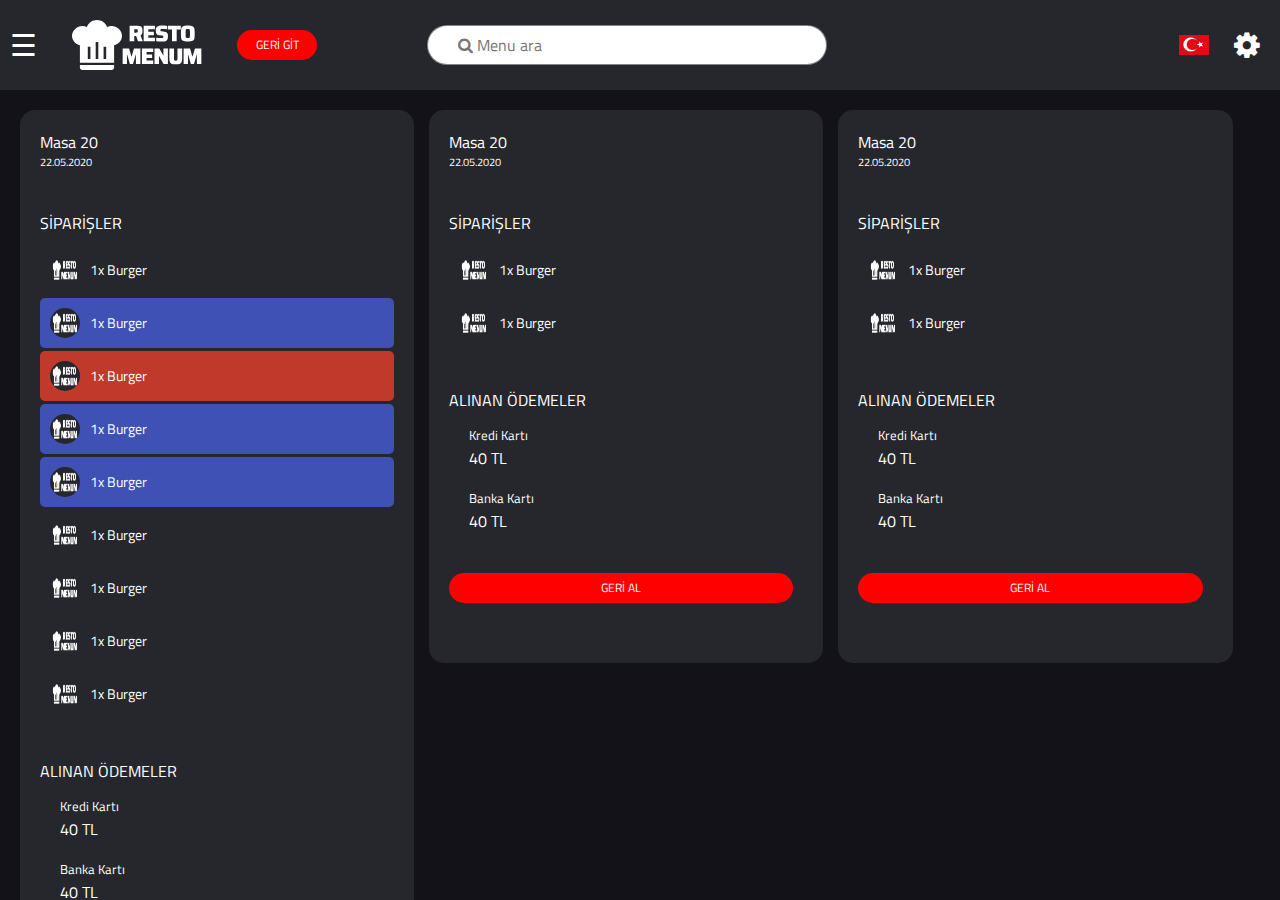
<file: closed.html>
<!DOCTYPE html>
<html lang="tr">
    <head>
		<meta name="robots" content="noindex">
        <meta name="viewport" content="width=device-width, initial-scale=1.0, user-scalable=no ">
        <meta charset="UTF-8">
		<meta http-equiv="X-UA-Compatible" content="IE=edge">
        <title>RestoMenum</title>

        <link rel="stylesheet" href="https://stackpath.bootstrapcdn.com/bootstrap/4.5.0/css/bootstrap.min.css" >
        <link href="style.css" rel=stylesheet />
        
        <link href="https://cdnjs.cloudflare.com/ajax/libs/font-awesome/4.7.0/css/font-awesome.min.css" rel="stylesheet"/>
        <link href="https://fonts.googleapis.com/css2?family=Titillium+Web:wght@400;600;700;900&display=swap" rel="stylesheet">
        
        <script src="https://code.jquery.com/jquery-3.3.1.min.js" integrity="sha256-FgpCb/KJQlLNfOu91ta32o/NMZxltwRo8QtmkMRdAu8=" crossorigin="anonymous"></script>
        <script src="rm-script.js"></script>
        
    </head>



<body>
    <div id="mySidenav" class="sidenav">
        <a href="javascript:void(0)" class="closebtn" onclick="closeNav()">&times;</a>
        <div class="sidenav-title">
            <img src="images/logo.png">
            <span>SuperAdmin</span>
        </div>
        <div class="sidenav-cat">
            <div class="sidenav-cat-title">MENU</div>
                <a href="#"><img src="/images/icons/stars.png">Genel Görünüm</a>
                <a href="#"><img src="/images/icons/stars.png">Kapanan Masalar</a>
                <a href="#"><img src="/images/icons/stars.png">Hızlı Sipariş</a>
                <a href="#"><img src="/images/icons/stars.png">Açık Masalar</a>
                <a href="#"><img src="/images/icons/stars.png">Açık Hesaplar</a>
                <a href="#"><img src="/images/icons/stars.png">Hazırlanacaklar</a>
                <a href="#"><img src="/images/icons/stars.png">Teslim Edilecekler</a>
                <a href="#"><img src="/images/icons/stars.png">Yazıcı Ayarları</a>
                <a href="#"><img src="/images/icons/stars.png">Ayarlar</a>
                <a href="#"><img src="/images/icons/stars.png">Genel Ayarlar</a>
        </div>
    </div>

    <div id="mySidenavright" class="sidenav-right">
        <a href="javascript:void(0)" class="closebtn" onclick="closeNavright()">&times;</a>

        <div class="sidenav-cat">
            <div class="sidenav-cat-title">Light Tema</div>
            <div class="sidenav-cat-item">
            
                <label class="form-switch">
                    <input type="checkbox">
                    <i></i>
                </label>

            </div>              
        </div>

        <div class="sidenav-cat">
            <div class="sidenav-cat-title">Dil</div>
            <div class="sidenav-cat-item">
                <img class="rm-flag" src="images/turkish.jpg">
                <img class="rm-flag" src="images/turkish.jpg">
                <img class="rm-flag" src="images/turkish.jpg">
            </div>              
        </div>

        <div class="sidenav-cat">
            <div class="sidenav-cat-title">Ekstra</div>
            <div class="sidenav-cat-item">
                Ekstra içerik
            </div>              
        </div>

    </div>

    <header>
        <span class="rm-sidenav-bt" onclick="openNav()">&#9776;</span>

        <div class="logo">
            <svg class="logosvg" viewBox="0 0 45 45" fill="none" xmlns="http://www.w3.org/2000/svg">
                <path d="M22.5 0C18.3079 0 14.6132 2.56829 13.4289 6.3C12.1737 5.77317 10.8474 5.4878 9.47368 5.4878C6.96111 5.4878 4.55144 6.41289 2.77478 8.05955C0.998117 9.70621 0 11.9396 0 14.2683C0.00561151 16.2128 0.705775 18.1009 1.99118 19.6377C3.27658 21.1746 5.07486 22.2737 7.10526 22.7634V38.4146H37.8947V22.7634C42.0632 21.7537 45 18.2634 45 14.2683C45 11.9396 44.0019 9.70621 42.2252 8.05955C40.4486 6.41289 38.0389 5.4878 35.5263 5.4878C34.1526 5.4878 32.8263 5.77317 31.5711 6.3C30.3868 2.56829 26.6921 0 22.5 0ZM21.3158 19.7561H23.6842V35.122H21.3158V19.7561ZM14.2105 24.1463H16.5789V35.122H14.2105V24.1463ZM28.4211 24.1463H30.7895V35.122H28.4211V24.1463ZM7.10526 40.6098V42.8049C7.10526 43.3871 7.35479 43.9454 7.79896 44.3571C8.24312 44.7687 8.84554 45 9.47368 45H35.5263C36.1545 45 36.7569 44.7687 37.201 44.3571C37.6452 43.9454 37.8947 43.3871 37.8947 42.8049V40.6098H7.10526Z"/>
            </svg>
            <svg class="logotextsvg" viewBox="0 0 88 44" fill="none" xmlns="http://www.w3.org/2000/svg">
                <path d="M17.558 18L15.583 12.125H13.508V18H8.38301V0.799999H17.058C18.608 0.799999 19.7747 1.01667 20.558 1.45C21.3413 1.86667 21.858 2.475 22.108 3.275C22.3747 4.05833 22.508 5.125 22.508 6.475C22.508 7.74167 22.3663 8.79167 22.083 9.625C21.7997 10.4583 21.233 11.0833 20.383 11.5L22.883 18H17.558ZM15.133 8.45C15.8497 8.45 16.3497 8.40833 16.633 8.325C16.933 8.24167 17.1247 8.075 17.208 7.825C17.308 7.575 17.358 7.15 17.358 6.55C17.358 5.93333 17.3163 5.50833 17.233 5.275C17.1497 5.025 16.958 4.85833 16.658 4.775C16.3747 4.675 15.8747 4.625 15.158 4.625H13.508V8.45H15.133ZM23.8293 18V0.799999H36.2543V4.675H28.9543V7.4H35.0793V11.225H28.9543V14.125H36.2543V18H23.8293ZM44.2381 18.2C41.7714 18.2 39.5714 18.05 37.6381 17.75V14.05C39.8714 14.2333 41.5381 14.325 42.6381 14.325C43.3881 14.325 43.9464 14.3083 44.3131 14.275C44.6964 14.225 44.9631 14.1417 45.1131 14.025C45.2464 13.925 45.3298 13.8 45.3631 13.65C45.3964 13.4833 45.4131 13.2417 45.4131 12.925C45.4131 12.5583 45.3714 12.3 45.2881 12.15C45.2214 11.9833 45.0631 11.8667 44.8131 11.8C44.5631 11.7167 44.1298 11.6333 43.5131 11.55L40.4631 11.175C39.1631 11.025 38.2798 10.5167 37.8131 9.65C37.3631 8.78333 37.1381 7.525 37.1381 5.875C37.1381 4.425 37.4214 3.31667 37.9881 2.55C38.5548 1.76667 39.3131 1.25 40.2631 1C41.2298 0.733333 42.4298 0.599999 43.8631 0.599999C45.9464 0.599999 47.8881 0.774999 49.6881 1.125V4.775C47.9214 4.575 46.2798 4.475 44.7631 4.475C43.6798 4.475 42.9964 4.55 42.7131 4.7C42.5464 4.8 42.4298 4.925 42.3631 5.075C42.3131 5.20833 42.2881 5.40833 42.2881 5.675C42.2881 6.04167 42.3131 6.3 42.3631 6.45C42.4131 6.6 42.5298 6.70833 42.7131 6.775C42.9131 6.84167 43.2464 6.90833 43.7131 6.975L46.8381 7.35C47.6048 7.45 48.2298 7.61667 48.7131 7.85C49.1964 8.08333 49.6048 8.49167 49.9381 9.075C50.3548 9.79167 50.5631 10.925 50.5631 12.475C50.5631 14.125 50.2964 15.3667 49.7631 16.2C49.2464 17.0167 48.5464 17.5583 47.6631 17.825C46.7798 18.075 45.6381 18.2 44.2381 18.2ZM54.9939 18V4.875H50.5189V0.799999H64.6439V4.875H60.1439V18H54.9939ZM72.3883 18.2C69.9216 18.2 68.1633 17.95 67.1133 17.45C66.0799 16.9333 65.4383 16.125 65.1883 15.025C64.9383 13.9083 64.8133 12.0333 64.8133 9.4C64.8133 6.76667 64.9383 4.9 65.1883 3.8C65.4383 2.68333 66.0799 1.875 67.1133 1.375C68.1633 0.858332 69.9216 0.599999 72.3883 0.599999C74.8549 0.599999 76.6049 0.858332 77.6383 1.375C78.6883 1.875 79.3383 2.68333 79.5883 3.8C79.8383 4.9 79.9633 6.76667 79.9633 9.4C79.9633 12.0333 79.8383 13.9083 79.5883 15.025C79.3383 16.125 78.6883 16.9333 77.6383 17.45C76.6049 17.95 74.8549 18.2 72.3883 18.2ZM72.3883 14.325C73.2383 14.325 73.8049 14.25 74.0883 14.1C74.3883 13.9333 74.5716 13.55 74.6383 12.95C74.7216 12.3333 74.7633 11.15 74.7633 9.4C74.7633 7.65 74.7216 6.475 74.6383 5.875C74.5716 5.25833 74.3883 4.875 74.0883 4.725C73.8049 4.55833 73.2383 4.475 72.3883 4.475C71.5383 4.475 70.9633 4.55833 70.6633 4.725C70.3799 4.875 70.1966 5.25 70.1133 5.85C70.0466 6.45 70.0133 7.63333 70.0133 9.4C70.0133 11.1667 70.0466 12.35 70.1133 12.95C70.1966 13.55 70.3799 13.9333 70.6633 14.1C70.9633 14.25 71.5383 14.325 72.3883 14.325ZM15.3036 43V32.75H15.0786L12.1036 43H8.67861L5.72861 32.75H5.50361V43H0.703613V25.8H7.75361L10.3786 34.7H10.5786L13.2036 25.8H20.2286V43H15.3036ZM21.9128 43V25.8H34.3378V29.675H27.0378V32.4H33.1628V36.225H27.0378V39.125H34.3378V43H21.9128ZM45.7216 43L40.7966 34.125H40.6716V43H35.7466V25.8H41.0216L45.4216 33.5H45.5716V25.8H50.4966V43H45.7216ZM66.1706 25.8V35.15C66.1706 37.5 66.0373 39.1917 65.7706 40.225C65.5206 41.2583 64.9123 42.0167 63.9456 42.5C62.9789 42.9667 61.3706 43.2 59.1206 43.2C56.8873 43.2 55.2789 42.9667 54.2956 42.5C53.3289 42.0167 52.7206 41.2583 52.4706 40.225C52.2206 39.1917 52.0956 37.5 52.0956 35.15V25.8H57.2206V36.1C57.2206 37.1833 57.2539 37.925 57.3206 38.325C57.3873 38.725 57.5373 38.9917 57.7706 39.125C58.0206 39.2417 58.4706 39.3 59.1206 39.3C59.7873 39.3 60.2373 39.2417 60.4706 39.125C60.7206 38.9917 60.8789 38.725 60.9456 38.325C61.0123 37.925 61.0456 37.1833 61.0456 36.1V25.8H66.1706ZM82.3622 43V32.75H82.1372L79.1622 43H75.7372L72.7872 32.75H72.5622V43H67.7622V25.8H74.8122L77.4372 34.7H77.6372L80.2622 25.8H87.2872V43H82.3622Z" />
            </svg>
                
        </div>

        <div class="rm-button">GERİ GİT</div>
        
        <div class="search">
            <form action="/sonuc.php">
                <input autocomplete="off" maxlength="40" type="search" id="search" placeholder="&#xF002; Menu ara" name="search">
            </form>
        </div>

        <div class="header-menu">

            <div class="language">
                <img src="/images/turkish.jpg">
            </div>

            <span class="rm-sidenav-bt" onclick="openNavright()">
                <i class="fa fa-cog" aria-hidden="true"></i>
            </span>
            
        </div>
    </header>

    <div class="content">

        <div class="closed-tables">


            <div class="closed-table">
                <div class="table-title">
                    <span class="title">Masa 20</span>
                    <span class="date">22.05.2020</span>
                </div>

                <div class="orders">
                    <span class="title">SİPARİŞLER</span>
                    <div class="order">
                        <img src="images/logo-black.jpg" alt="">
                        <span class="order-detail">1x Burger</span>
                    </div>
                    <div class="order selected">
                        <img src="images/logo-black.jpg" alt="">
                        <span class="order-detail">1x Burger</span>
                    </div>
                    <div class="order payed">
                        <img src="images/logo-black.jpg" alt="">
                        <span class="order-detail">1x Burger</span>
                    </div>
                    <div class="order selected">
                        <img src="images/logo-black.jpg" alt="">
                        <span class="order-detail">1x Burger</span>
                    </div>
                    <div class="order selected">
                        <img src="images/logo-black.jpg" alt="">
                        <span class="order-detail">1x Burger</span>
                    </div>
                    <div class="order">
                        <img src="images/logo-black.jpg" alt="">
                        <span class="order-detail">1x Burger</span>
                    </div>

                    <div class="order">
                        <img src="images/logo-black.jpg" alt="">
                        <span class="order-detail">1x Burger</span>
                    </div>

                    <div class="order">
                        <img src="images/logo-black.jpg" alt="">
                        <span class="order-detail">1x Burger</span>
                    </div>

                    <div class="order">
                        <img src="images/logo-black.jpg" alt="">
                        <span class="order-detail">1x Burger</span>
                    </div>
                </div>

                <div class="received">
                    <span class="title">ALINAN ÖDEMELER</span>
                    <span class="received-way">Kredi Kartı</span>
                    <span class="received-price">40 TL</span>

                    <span class="received-way">Banka Kartı</span>
                    <span class="received-price">40 TL</span>
                </div>

                <div class="rm-button">
                    GERİ AL
                </div>

            </div>

            <div class="closed-table">
                <div class="table-title">
                    <span class="title">Masa 20</span>
                    <span class="date">22.05.2020</span>
                </div>

                <div class="orders">
                    <span class="title">SİPARİŞLER</span>
                    <div class="order">
                        <img src="images/logo-black.jpg" alt="">
                        <span class="order-detail">1x Burger</span>
                    </div>
                    <div class="order">
                        <img src="images/logo-black.jpg" alt="">
                        <span class="order-detail">1x Burger</span>
                    </div>
                </div>

                <div class="received">
                    <span class="title">ALINAN ÖDEMELER</span>
                    <span class="received-way">Kredi Kartı</span>
                    <span class="received-price">40 TL</span>

                    <span class="received-way">Banka Kartı</span>
                    <span class="received-price">40 TL</span>
                </div>

                <div class="rm-button">
                    GERİ AL
                </div>

            </div>



            <div class="closed-table">
                <div class="table-title">
                    <span class="title">Masa 20</span>
                    <span class="date">22.05.2020</span>
                </div>

                <div class="orders">
                    <span class="title">SİPARİŞLER</span>
                    <div class="order">
                        <img src="images/logo-black.jpg" alt="">
                        <span class="order-detail">1x Burger</span>
                    </div>
                    <div class="order">
                        <img src="images/logo-black.jpg" alt="">
                        <span class="order-detail">1x Burger</span>
                    </div>
                </div>

                <div class="received">
                    <span class="title">ALINAN ÖDEMELER</span>
                    <span class="received-way">Kredi Kartı</span>
                    <span class="received-price">40 TL</span>

                    <span class="received-way">Banka Kartı</span>
                    <span class="received-price">40 TL</span>
                </div>

                <div class="rm-button">
                    GERİ AL
                </div>

            </div>

            <div class="closed-table">
                <div class="table-title">
                    <span class="title">Masa 20</span>
                    <span class="date">22.05.2020</span>
                </div>

                <div class="orders">
                    <span class="title">SİPARİŞLER</span>
                    <div class="order">
                        <img src="images/logo-black.jpg" alt="">
                        <span class="order-detail">1x Burger</span>
                    </div>
                    <div class="order">
                        <img src="images/logo-black.jpg" alt="">
                        <span class="order-detail">1x Burger</span>
                    </div>
                </div>

                <div class="received">
                    <span class="title">ALINAN ÖDEMELER</span>
                    <span class="received-way">Kredi Kartı</span>
                    <span class="received-price">40 TL</span>

                    <span class="received-way">Banka Kartı</span>
                    <span class="received-price">40 TL</span>
                </div>

                <div class="rm-button">
                    GERİ AL
                </div>

            </div>

            <div class="closed-table">
                <div class="table-title">
                    <span class="title">Masa 20</span>
                    <span class="date">22.05.2020</span>
                </div>

                <div class="orders">
                    <span class="title">SİPARİŞLER</span>
                    <div class="order">
                        <img src="images/logo-black.jpg" alt="">
                        <span class="order-detail">1x Burger</span>
                    </div>
                    <div class="order selected">
                        <img src="images/logo-black.jpg" alt="">
                        <span class="order-detail">1x Burger</span>
                    </div>
                    <div class="order payed">
                        <img src="images/logo-black.jpg" alt="">
                        <span class="order-detail">1x Burger</span>
                    </div>
                    <div class="order selected">
                        <img src="images/logo-black.jpg" alt="">
                        <span class="order-detail">1x Burger</span>
                    </div>
                    <div class="order selected">
                        <img src="images/logo-black.jpg" alt="">
                        <span class="order-detail">1x Burger</span>
                    </div>
                    <div class="order">
                        <img src="images/logo-black.jpg" alt="">
                        <span class="order-detail">1x Burger</span>
                    </div>

                    <div class="order">
                        <img src="images/logo-black.jpg" alt="">
                        <span class="order-detail">1x Burger</span>
                    </div>

                    <div class="order">
                        <img src="images/logo-black.jpg" alt="">
                        <span class="order-detail">1x Burger</span>
                    </div>

                    <div class="order">
                        <img src="images/logo-black.jpg" alt="">
                        <span class="order-detail">1x Burger</span>
                    </div>
                </div>

                <div class="received">
                    <span class="title">ALINAN ÖDEMELER</span>
                    <span class="received-way">Kredi Kartı</span>
                    <span class="received-price">40 TL</span>

                    <span class="received-way">Banka Kartı</span>
                    <span class="received-price">40 TL</span>
                </div>

                <div class="rm-button">
                    GERİ AL
                </div>

            </div>

            <div class="closed-table">
                <div class="table-title">
                    <span class="title">Masa 20</span>
                    <span class="date">22.05.2020</span>
                </div>

                <div class="orders">
                    <span class="title">SİPARİŞLER</span>
                    <div class="order">
                        <img src="images/logo-black.jpg" alt="">
                        <span class="order-detail">1x Burger</span>
                    </div>
                    <div class="order">
                        <img src="images/logo-black.jpg" alt="">
                        <span class="order-detail">1x Burger</span>
                    </div>
                </div>

                <div class="received">
                    <span class="title">ALINAN ÖDEMELER</span>
                    <span class="received-way">Kredi Kartı</span>
                    <span class="received-price">40 TL</span>

                    <span class="received-way">Banka Kartı</span>
                    <span class="received-price">40 TL</span>
                </div>

                <div class="rm-button">
                    GERİ AL
                </div>

            </div>

        </div>

    </div>

</body>
</html>
</file>
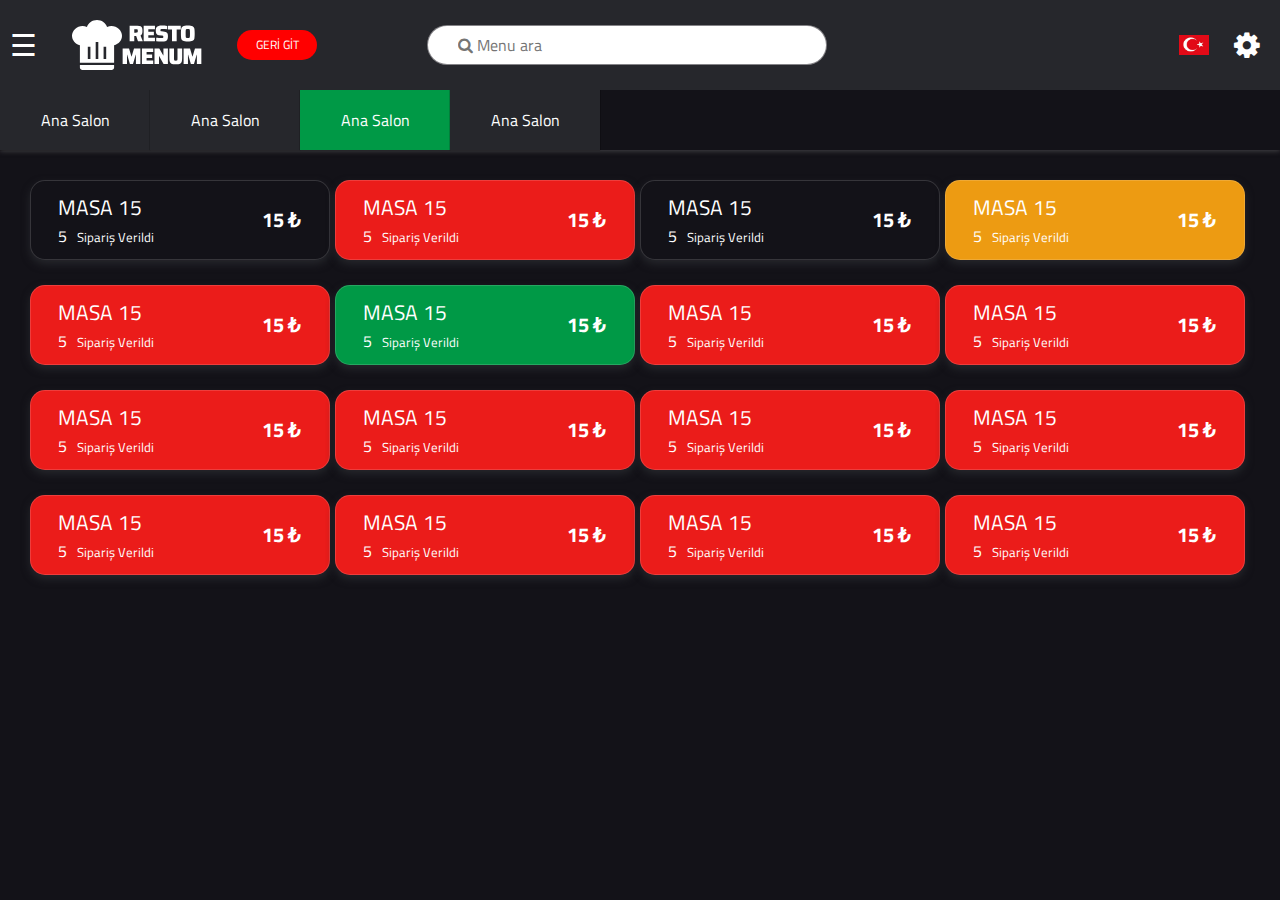
<file: index-wide.html>
<!DOCTYPE html>
<html lang="tr">
    <head>
		<meta name="robots" content="noindex">
        <meta name="viewport" content="width=device-width, initial-scale=1.0, user-scalable=no ">
        <meta charset="UTF-8">
		<meta http-equiv="X-UA-Compatible" content="IE=edge">
        <title>RestoMenum</title>

        <link rel="stylesheet" href="https://stackpath.bootstrapcdn.com/bootstrap/4.5.0/css/bootstrap.min.css" >
        <link href="style.css" rel=stylesheet />
        
        <link href="https://cdnjs.cloudflare.com/ajax/libs/font-awesome/4.7.0/css/font-awesome.min.css" rel="stylesheet"/>
        <link href="https://fonts.googleapis.com/css2?family=Titillium+Web:wght@400;600;700;900&display=swap" rel="stylesheet">
        
        <script src="https://code.jquery.com/jquery-3.3.1.min.js" integrity="sha256-FgpCb/KJQlLNfOu91ta32o/NMZxltwRo8QtmkMRdAu8=" crossorigin="anonymous"></script>
        <script src="rm-script.js"></script>
        
    </head>



<body>
    <div id="mySidenav" class="sidenav">
        <a href="javascript:void(0)" class="closebtn" onclick="closeNav()">&times;</a>
        <div class="sidenav-title">
            <img src="images/logo.png">
            <span>SuperAdmin</span>
        </div>
        <div class="sidenav-cat">
            <div class="sidenav-cat-title">MENU</div>
                <a href="#"><img src="/images/icons/stars.png">Genel Görünüm</a>
                <a href="#"><img src="/images/icons/stars.png">Kapanan Masalar</a>
                <a href="#"><img src="/images/icons/stars.png">Hızlı Sipariş</a>
                <a href="#"><img src="/images/icons/stars.png">Açık Masalar</a>
                <a href="#"><img src="/images/icons/stars.png">Açık Hesaplar</a>
                <a href="#"><img src="/images/icons/stars.png">Hazırlanacaklar</a>
                <a href="#"><img src="/images/icons/stars.png">Teslim Edilecekler</a>
                <a href="#"><img src="/images/icons/stars.png">Yazıcı Ayarları</a>
                <a href="#"><img src="/images/icons/stars.png">Ayarlar</a>
                <a href="#"><img src="/images/icons/stars.png">Genel Ayarlar</a>
        </div>
    </div>

    <div id="mySidenavright" class="sidenav-right">
        <a href="javascript:void(0)" class="closebtn" onclick="closeNavright()">&times;</a>

        <div class="sidenav-cat">
            <div class="sidenav-cat-title">Light Tema</div>
            <div class="sidenav-cat-item">
            
                <label class="form-switch">
                    <input type="checkbox">
                    <i></i>
                </label>

            </div>              
        </div>

        <div class="sidenav-cat">
            <div class="sidenav-cat-title">Dil</div>
            <div class="sidenav-cat-item">
                <img class="rm-flag" src="images/turkish.jpg">
                <img class="rm-flag" src="images/turkish.jpg">
                <img class="rm-flag" src="images/turkish.jpg">
            </div>              
        </div>

        <div class="sidenav-cat">
            <div class="sidenav-cat-title">Ekstra</div>
            <div class="sidenav-cat-item">
                Ekstra içerik
            </div>              
        </div>

    </div>

    <header>
        <span class="rm-sidenav-bt" onclick="openNav()">&#9776;</span>

        <div class="logo">
            <svg class="logosvg" viewBox="0 0 45 45" fill="none" xmlns="http://www.w3.org/2000/svg">
                <path d="M22.5 0C18.3079 0 14.6132 2.56829 13.4289 6.3C12.1737 5.77317 10.8474 5.4878 9.47368 5.4878C6.96111 5.4878 4.55144 6.41289 2.77478 8.05955C0.998117 9.70621 0 11.9396 0 14.2683C0.00561151 16.2128 0.705775 18.1009 1.99118 19.6377C3.27658 21.1746 5.07486 22.2737 7.10526 22.7634V38.4146H37.8947V22.7634C42.0632 21.7537 45 18.2634 45 14.2683C45 11.9396 44.0019 9.70621 42.2252 8.05955C40.4486 6.41289 38.0389 5.4878 35.5263 5.4878C34.1526 5.4878 32.8263 5.77317 31.5711 6.3C30.3868 2.56829 26.6921 0 22.5 0ZM21.3158 19.7561H23.6842V35.122H21.3158V19.7561ZM14.2105 24.1463H16.5789V35.122H14.2105V24.1463ZM28.4211 24.1463H30.7895V35.122H28.4211V24.1463ZM7.10526 40.6098V42.8049C7.10526 43.3871 7.35479 43.9454 7.79896 44.3571C8.24312 44.7687 8.84554 45 9.47368 45H35.5263C36.1545 45 36.7569 44.7687 37.201 44.3571C37.6452 43.9454 37.8947 43.3871 37.8947 42.8049V40.6098H7.10526Z"/>
            </svg>
            <svg class="logotextsvg" viewBox="0 0 88 44" fill="none" xmlns="http://www.w3.org/2000/svg">
                <path d="M17.558 18L15.583 12.125H13.508V18H8.38301V0.799999H17.058C18.608 0.799999 19.7747 1.01667 20.558 1.45C21.3413 1.86667 21.858 2.475 22.108 3.275C22.3747 4.05833 22.508 5.125 22.508 6.475C22.508 7.74167 22.3663 8.79167 22.083 9.625C21.7997 10.4583 21.233 11.0833 20.383 11.5L22.883 18H17.558ZM15.133 8.45C15.8497 8.45 16.3497 8.40833 16.633 8.325C16.933 8.24167 17.1247 8.075 17.208 7.825C17.308 7.575 17.358 7.15 17.358 6.55C17.358 5.93333 17.3163 5.50833 17.233 5.275C17.1497 5.025 16.958 4.85833 16.658 4.775C16.3747 4.675 15.8747 4.625 15.158 4.625H13.508V8.45H15.133ZM23.8293 18V0.799999H36.2543V4.675H28.9543V7.4H35.0793V11.225H28.9543V14.125H36.2543V18H23.8293ZM44.2381 18.2C41.7714 18.2 39.5714 18.05 37.6381 17.75V14.05C39.8714 14.2333 41.5381 14.325 42.6381 14.325C43.3881 14.325 43.9464 14.3083 44.3131 14.275C44.6964 14.225 44.9631 14.1417 45.1131 14.025C45.2464 13.925 45.3298 13.8 45.3631 13.65C45.3964 13.4833 45.4131 13.2417 45.4131 12.925C45.4131 12.5583 45.3714 12.3 45.2881 12.15C45.2214 11.9833 45.0631 11.8667 44.8131 11.8C44.5631 11.7167 44.1298 11.6333 43.5131 11.55L40.4631 11.175C39.1631 11.025 38.2798 10.5167 37.8131 9.65C37.3631 8.78333 37.1381 7.525 37.1381 5.875C37.1381 4.425 37.4214 3.31667 37.9881 2.55C38.5548 1.76667 39.3131 1.25 40.2631 1C41.2298 0.733333 42.4298 0.599999 43.8631 0.599999C45.9464 0.599999 47.8881 0.774999 49.6881 1.125V4.775C47.9214 4.575 46.2798 4.475 44.7631 4.475C43.6798 4.475 42.9964 4.55 42.7131 4.7C42.5464 4.8 42.4298 4.925 42.3631 5.075C42.3131 5.20833 42.2881 5.40833 42.2881 5.675C42.2881 6.04167 42.3131 6.3 42.3631 6.45C42.4131 6.6 42.5298 6.70833 42.7131 6.775C42.9131 6.84167 43.2464 6.90833 43.7131 6.975L46.8381 7.35C47.6048 7.45 48.2298 7.61667 48.7131 7.85C49.1964 8.08333 49.6048 8.49167 49.9381 9.075C50.3548 9.79167 50.5631 10.925 50.5631 12.475C50.5631 14.125 50.2964 15.3667 49.7631 16.2C49.2464 17.0167 48.5464 17.5583 47.6631 17.825C46.7798 18.075 45.6381 18.2 44.2381 18.2ZM54.9939 18V4.875H50.5189V0.799999H64.6439V4.875H60.1439V18H54.9939ZM72.3883 18.2C69.9216 18.2 68.1633 17.95 67.1133 17.45C66.0799 16.9333 65.4383 16.125 65.1883 15.025C64.9383 13.9083 64.8133 12.0333 64.8133 9.4C64.8133 6.76667 64.9383 4.9 65.1883 3.8C65.4383 2.68333 66.0799 1.875 67.1133 1.375C68.1633 0.858332 69.9216 0.599999 72.3883 0.599999C74.8549 0.599999 76.6049 0.858332 77.6383 1.375C78.6883 1.875 79.3383 2.68333 79.5883 3.8C79.8383 4.9 79.9633 6.76667 79.9633 9.4C79.9633 12.0333 79.8383 13.9083 79.5883 15.025C79.3383 16.125 78.6883 16.9333 77.6383 17.45C76.6049 17.95 74.8549 18.2 72.3883 18.2ZM72.3883 14.325C73.2383 14.325 73.8049 14.25 74.0883 14.1C74.3883 13.9333 74.5716 13.55 74.6383 12.95C74.7216 12.3333 74.7633 11.15 74.7633 9.4C74.7633 7.65 74.7216 6.475 74.6383 5.875C74.5716 5.25833 74.3883 4.875 74.0883 4.725C73.8049 4.55833 73.2383 4.475 72.3883 4.475C71.5383 4.475 70.9633 4.55833 70.6633 4.725C70.3799 4.875 70.1966 5.25 70.1133 5.85C70.0466 6.45 70.0133 7.63333 70.0133 9.4C70.0133 11.1667 70.0466 12.35 70.1133 12.95C70.1966 13.55 70.3799 13.9333 70.6633 14.1C70.9633 14.25 71.5383 14.325 72.3883 14.325ZM15.3036 43V32.75H15.0786L12.1036 43H8.67861L5.72861 32.75H5.50361V43H0.703613V25.8H7.75361L10.3786 34.7H10.5786L13.2036 25.8H20.2286V43H15.3036ZM21.9128 43V25.8H34.3378V29.675H27.0378V32.4H33.1628V36.225H27.0378V39.125H34.3378V43H21.9128ZM45.7216 43L40.7966 34.125H40.6716V43H35.7466V25.8H41.0216L45.4216 33.5H45.5716V25.8H50.4966V43H45.7216ZM66.1706 25.8V35.15C66.1706 37.5 66.0373 39.1917 65.7706 40.225C65.5206 41.2583 64.9123 42.0167 63.9456 42.5C62.9789 42.9667 61.3706 43.2 59.1206 43.2C56.8873 43.2 55.2789 42.9667 54.2956 42.5C53.3289 42.0167 52.7206 41.2583 52.4706 40.225C52.2206 39.1917 52.0956 37.5 52.0956 35.15V25.8H57.2206V36.1C57.2206 37.1833 57.2539 37.925 57.3206 38.325C57.3873 38.725 57.5373 38.9917 57.7706 39.125C58.0206 39.2417 58.4706 39.3 59.1206 39.3C59.7873 39.3 60.2373 39.2417 60.4706 39.125C60.7206 38.9917 60.8789 38.725 60.9456 38.325C61.0123 37.925 61.0456 37.1833 61.0456 36.1V25.8H66.1706ZM82.3622 43V32.75H82.1372L79.1622 43H75.7372L72.7872 32.75H72.5622V43H67.7622V25.8H74.8122L77.4372 34.7H77.6372L80.2622 25.8H87.2872V43H82.3622Z" />
            </svg>
                
        </div>

        <div class="rm-button">GERİ GİT</div>
        
        <div class="search">
            <form action="/sonuc.php">
                <input autocomplete="off" maxlength="40" type="search" id="search" placeholder="&#xF002; Menu ara" name="search">
            </form>
        </div>

        <div class="header-menu">

            <div class="language">
                <img src="/images/turkish.jpg">
            </div>

            <span class="rm-sidenav-bt" onclick="openNavright()">
                <i class="fa fa-cog" aria-hidden="true"></i>
            </span>
            
        </div>
    </header>

    <div class="content">

         


        <div class="middle middle-wide">
        
            <div class="middle-section">

                <div class="tables-top">
                    <div class="floortitle ">
                        Ana Salon
                    </div>
                    <div class="floortitle">
                        Ana Salon
                    </div>
                    <div class="floortitle greenbg">
                        Ana Salon
                    </div>
                    <div class="floortitle">
                        Ana Salon
                    </div>
                </div>


                <div class="tables rm-wide-4">
                    
                    <div class="tablebox">
                        <div class="info">
                            <p class="table-name">MASA 15</p>
                            <p class="table-order"><span>5</span>Sipariş Verildi</p>
                        </div>
                        <div class="table-price">
                            15 ₺
                        </div>
                    </div>

                    <div class="tablebox red-t">
                        <div class="info">
                            <p class="table-name">MASA 15</p>
                            <p class="table-order"><span>5</span>Sipariş Verildi</p>
                        </div>
                        <div class="table-price">
                            15 ₺
                        </div>
                    </div>

                    <div class="tablebox">
                        <div class="info">
                            <p class="table-name">MASA 15</p>
                            <p class="table-order"><span>5</span>Sipariş Verildi</p>
                        </div>
                        <div class="table-price">
                            15 ₺
                        </div>
                    </div>

                    <div class="tablebox yellow-t">
                        <div class="info">
                            <p class="table-name">MASA 15</p>
                            <p class="table-order"><span>5</span>Sipariş Verildi</p>
                        </div>
                        <div class="table-price">
                            15 ₺
                        </div>
                    </div>

                    <div class="tablebox red-t">
                        <div class="info">
                            <p class="table-name">MASA 15</p>
                            <p class="table-order"><span>5</span>Sipariş Verildi</p>
                        </div>
                        <div class="table-price">
                            15 ₺
                        </div>
                    </div>

                    <div class="tablebox green-t">
                        <div class="info">
                            <p class="table-name">MASA 15</p>
                            <p class="table-order"><span>5</span>Sipariş Verildi</p>
                        </div>
                        <div class="table-price">
                            15 ₺
                        </div>
                    </div>

                    <div class="tablebox red-t ">
                        <div class="info">
                            <p class="table-name">MASA 15</p>
                            <p class="table-order"><span>5</span>Sipariş Verildi</p>
                        </div>
                        <div class="table-price">
                            15 ₺
                        </div>
                    </div>

                    <div class="tablebox red-t ">
                        <div class="info">
                            <p class="table-name">MASA 15</p>
                            <p class="table-order"><span>5</span>Sipariş Verildi</p>
                        </div>
                        <div class="table-price">
                            15 ₺
                        </div>
                    </div>

                    <div class="tablebox red-t ">
                        <div class="info">
                            <p class="table-name">MASA 15</p>
                            <p class="table-order"><span>5</span>Sipariş Verildi</p>
                        </div>
                        <div class="table-price">
                            15 ₺
                        </div>
                    </div>

                    <div class="tablebox red-t ">
                        <div class="info">
                            <p class="table-name">MASA 15</p>
                            <p class="table-order"><span>5</span>Sipariş Verildi</p>
                        </div>
                        <div class="table-price">
                            15 ₺
                        </div>
                    </div>

                    <div class="tablebox red-t ">
                        <div class="info">
                            <p class="table-name">MASA 15</p>
                            <p class="table-order"><span>5</span>Sipariş Verildi</p>
                        </div>
                        <div class="table-price">
                            15 ₺
                        </div>
                    </div>

                    <div class="tablebox red-t ">
                        <div class="info">
                            <p class="table-name">MASA 15</p>
                            <p class="table-order"><span>5</span>Sipariş Verildi</p>
                        </div>
                        <div class="table-price">
                            15 ₺
                        </div>
                    </div>

                    <div class="tablebox red-t ">
                        <div class="info">
                            <p class="table-name">MASA 15</p>
                            <p class="table-order"><span>5</span>Sipariş Verildi</p>
                        </div>
                        <div class="table-price">
                            15 ₺
                        </div>
                    </div>

                    <div class="tablebox red-t ">
                        <div class="info">
                            <p class="table-name">MASA 15</p>
                            <p class="table-order"><span>5</span>Sipariş Verildi</p>
                        </div>
                        <div class="table-price">
                            15 ₺
                        </div>
                    </div>

                    <div class="tablebox red-t ">
                        <div class="info">
                            <p class="table-name">MASA 15</p>
                            <p class="table-order"><span>5</span>Sipariş Verildi</p>
                        </div>
                        <div class="table-price">
                            15 ₺
                        </div>
                    </div>

                    <div class="tablebox red-t ">
                        <div class="info">
                            <p class="table-name">MASA 15</p>
                            <p class="table-order"><span>5</span>Sipariş Verildi</p>
                        </div>
                        <div class="table-price">
                            15 ₺
                        </div>
                    </div>
                    


                </div>

                


            </div>



        </div>   
    </div>

</body>
</html>
</file>
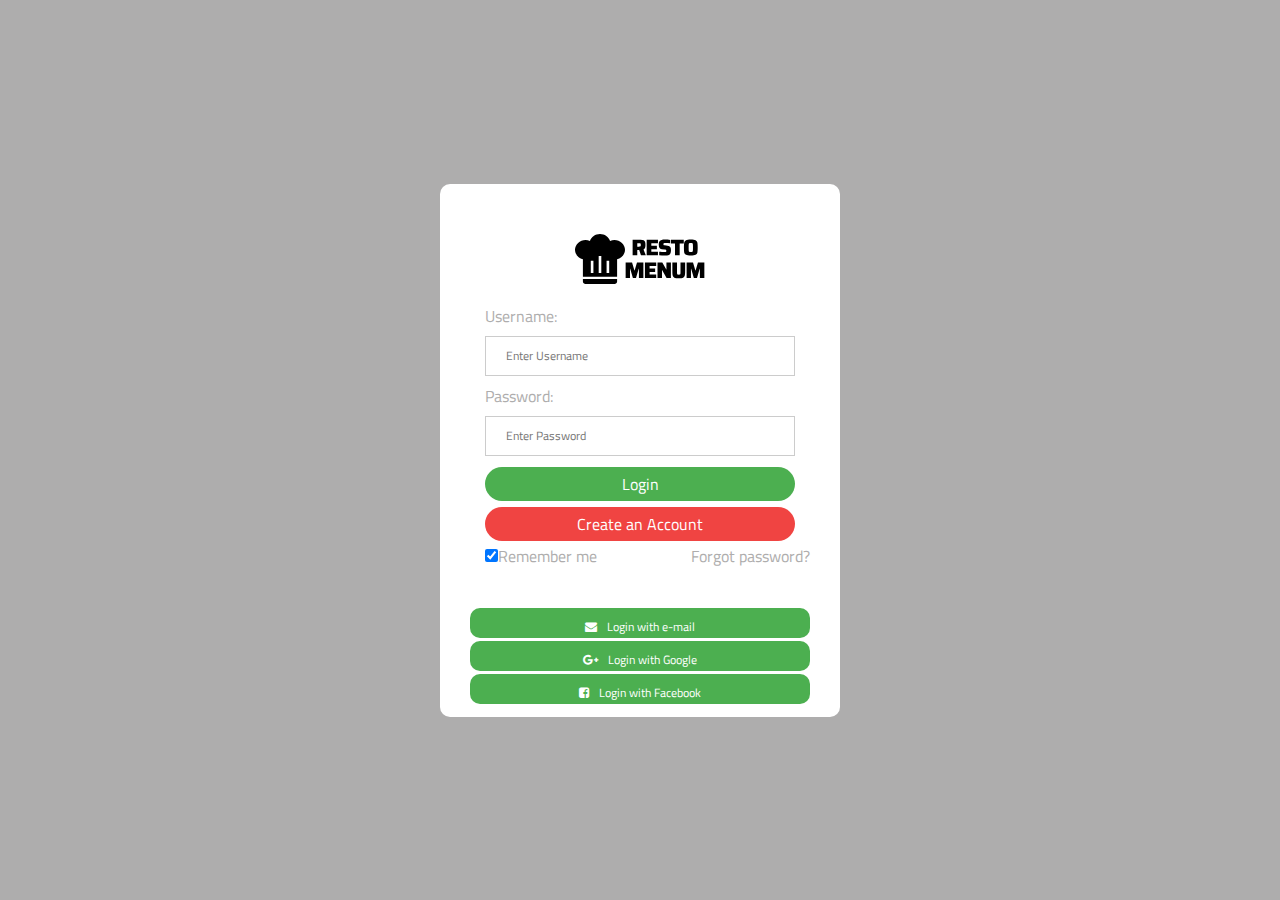
<file: login.html>
<!DOCTYPE html>
<html lang="tr">
    <head>
		<meta name="robots" content="noindex">
        <meta name="viewport" content="width=device-width, initial-scale=1.0, user-scalable=no ">
        <meta charset="UTF-8">
		<meta http-equiv="X-UA-Compatible" content="IE=edge">
        <title>RestoMenum</title>

        <link rel="stylesheet" href="https://stackpath.bootstrapcdn.com/bootstrap/4.5.0/css/bootstrap.min.css" >
        <link href="style.css" rel=stylesheet />
        <link href="https://cdnjs.cloudflare.com/ajax/libs/font-awesome/4.7.0/css/font-awesome.min.css" rel="stylesheet"/>
        <link href="https://fonts.googleapis.com/css2?family=Titillium+Web:wght@400;600;700;900&display=swap" rel="stylesheet">
    </head>

<body>

    <div class="login-page">



        <div id="login-box" class="login-box">


            <form action="/action_page.php" method="post">
                <div class="logo">
                    <svg class="logosvg" viewBox="0 0 45 45" fill="none" xmlns="http://www.w3.org/2000/svg">
                        <path d="M22.5 0C18.3079 0 14.6132 2.56829 13.4289 6.3C12.1737 5.77317 10.8474 5.4878 9.47368 5.4878C6.96111 5.4878 4.55144 6.41289 2.77478 8.05955C0.998117 9.70621 0 11.9396 0 14.2683C0.00561151 16.2128 0.705775 18.1009 1.99118 19.6377C3.27658 21.1746 5.07486 22.2737 7.10526 22.7634V38.4146H37.8947V22.7634C42.0632 21.7537 45 18.2634 45 14.2683C45 11.9396 44.0019 9.70621 42.2252 8.05955C40.4486 6.41289 38.0389 5.4878 35.5263 5.4878C34.1526 5.4878 32.8263 5.77317 31.5711 6.3C30.3868 2.56829 26.6921 0 22.5 0ZM21.3158 19.7561H23.6842V35.122H21.3158V19.7561ZM14.2105 24.1463H16.5789V35.122H14.2105V24.1463ZM28.4211 24.1463H30.7895V35.122H28.4211V24.1463ZM7.10526 40.6098V42.8049C7.10526 43.3871 7.35479 43.9454 7.79896 44.3571C8.24312 44.7687 8.84554 45 9.47368 45H35.5263C36.1545 45 36.7569 44.7687 37.201 44.3571C37.6452 43.9454 37.8947 43.3871 37.8947 42.8049V40.6098H7.10526Z"/>
                    </svg>
                    <svg class="logotextsvg" viewBox="0 0 88 44" fill="none" xmlns="http://www.w3.org/2000/svg">
                        <path d="M17.558 18L15.583 12.125H13.508V18H8.38301V0.799999H17.058C18.608 0.799999 19.7747 1.01667 20.558 1.45C21.3413 1.86667 21.858 2.475 22.108 3.275C22.3747 4.05833 22.508 5.125 22.508 6.475C22.508 7.74167 22.3663 8.79167 22.083 9.625C21.7997 10.4583 21.233 11.0833 20.383 11.5L22.883 18H17.558ZM15.133 8.45C15.8497 8.45 16.3497 8.40833 16.633 8.325C16.933 8.24167 17.1247 8.075 17.208 7.825C17.308 7.575 17.358 7.15 17.358 6.55C17.358 5.93333 17.3163 5.50833 17.233 5.275C17.1497 5.025 16.958 4.85833 16.658 4.775C16.3747 4.675 15.8747 4.625 15.158 4.625H13.508V8.45H15.133ZM23.8293 18V0.799999H36.2543V4.675H28.9543V7.4H35.0793V11.225H28.9543V14.125H36.2543V18H23.8293ZM44.2381 18.2C41.7714 18.2 39.5714 18.05 37.6381 17.75V14.05C39.8714 14.2333 41.5381 14.325 42.6381 14.325C43.3881 14.325 43.9464 14.3083 44.3131 14.275C44.6964 14.225 44.9631 14.1417 45.1131 14.025C45.2464 13.925 45.3298 13.8 45.3631 13.65C45.3964 13.4833 45.4131 13.2417 45.4131 12.925C45.4131 12.5583 45.3714 12.3 45.2881 12.15C45.2214 11.9833 45.0631 11.8667 44.8131 11.8C44.5631 11.7167 44.1298 11.6333 43.5131 11.55L40.4631 11.175C39.1631 11.025 38.2798 10.5167 37.8131 9.65C37.3631 8.78333 37.1381 7.525 37.1381 5.875C37.1381 4.425 37.4214 3.31667 37.9881 2.55C38.5548 1.76667 39.3131 1.25 40.2631 1C41.2298 0.733333 42.4298 0.599999 43.8631 0.599999C45.9464 0.599999 47.8881 0.774999 49.6881 1.125V4.775C47.9214 4.575 46.2798 4.475 44.7631 4.475C43.6798 4.475 42.9964 4.55 42.7131 4.7C42.5464 4.8 42.4298 4.925 42.3631 5.075C42.3131 5.20833 42.2881 5.40833 42.2881 5.675C42.2881 6.04167 42.3131 6.3 42.3631 6.45C42.4131 6.6 42.5298 6.70833 42.7131 6.775C42.9131 6.84167 43.2464 6.90833 43.7131 6.975L46.8381 7.35C47.6048 7.45 48.2298 7.61667 48.7131 7.85C49.1964 8.08333 49.6048 8.49167 49.9381 9.075C50.3548 9.79167 50.5631 10.925 50.5631 12.475C50.5631 14.125 50.2964 15.3667 49.7631 16.2C49.2464 17.0167 48.5464 17.5583 47.6631 17.825C46.7798 18.075 45.6381 18.2 44.2381 18.2ZM54.9939 18V4.875H50.5189V0.799999H64.6439V4.875H60.1439V18H54.9939ZM72.3883 18.2C69.9216 18.2 68.1633 17.95 67.1133 17.45C66.0799 16.9333 65.4383 16.125 65.1883 15.025C64.9383 13.9083 64.8133 12.0333 64.8133 9.4C64.8133 6.76667 64.9383 4.9 65.1883 3.8C65.4383 2.68333 66.0799 1.875 67.1133 1.375C68.1633 0.858332 69.9216 0.599999 72.3883 0.599999C74.8549 0.599999 76.6049 0.858332 77.6383 1.375C78.6883 1.875 79.3383 2.68333 79.5883 3.8C79.8383 4.9 79.9633 6.76667 79.9633 9.4C79.9633 12.0333 79.8383 13.9083 79.5883 15.025C79.3383 16.125 78.6883 16.9333 77.6383 17.45C76.6049 17.95 74.8549 18.2 72.3883 18.2ZM72.3883 14.325C73.2383 14.325 73.8049 14.25 74.0883 14.1C74.3883 13.9333 74.5716 13.55 74.6383 12.95C74.7216 12.3333 74.7633 11.15 74.7633 9.4C74.7633 7.65 74.7216 6.475 74.6383 5.875C74.5716 5.25833 74.3883 4.875 74.0883 4.725C73.8049 4.55833 73.2383 4.475 72.3883 4.475C71.5383 4.475 70.9633 4.55833 70.6633 4.725C70.3799 4.875 70.1966 5.25 70.1133 5.85C70.0466 6.45 70.0133 7.63333 70.0133 9.4C70.0133 11.1667 70.0466 12.35 70.1133 12.95C70.1966 13.55 70.3799 13.9333 70.6633 14.1C70.9633 14.25 71.5383 14.325 72.3883 14.325ZM15.3036 43V32.75H15.0786L12.1036 43H8.67861L5.72861 32.75H5.50361V43H0.703613V25.8H7.75361L10.3786 34.7H10.5786L13.2036 25.8H20.2286V43H15.3036ZM21.9128 43V25.8H34.3378V29.675H27.0378V32.4H33.1628V36.225H27.0378V39.125H34.3378V43H21.9128ZM45.7216 43L40.7966 34.125H40.6716V43H35.7466V25.8H41.0216L45.4216 33.5H45.5716V25.8H50.4966V43H45.7216ZM66.1706 25.8V35.15C66.1706 37.5 66.0373 39.1917 65.7706 40.225C65.5206 41.2583 64.9123 42.0167 63.9456 42.5C62.9789 42.9667 61.3706 43.2 59.1206 43.2C56.8873 43.2 55.2789 42.9667 54.2956 42.5C53.3289 42.0167 52.7206 41.2583 52.4706 40.225C52.2206 39.1917 52.0956 37.5 52.0956 35.15V25.8H57.2206V36.1C57.2206 37.1833 57.2539 37.925 57.3206 38.325C57.3873 38.725 57.5373 38.9917 57.7706 39.125C58.0206 39.2417 58.4706 39.3 59.1206 39.3C59.7873 39.3 60.2373 39.2417 60.4706 39.125C60.7206 38.9917 60.8789 38.725 60.9456 38.325C61.0123 37.925 61.0456 37.1833 61.0456 36.1V25.8H66.1706ZM82.3622 43V32.75H82.1372L79.1622 43H75.7372L72.7872 32.75H72.5622V43H67.7622V25.8H74.8122L77.4372 34.7H77.6372L80.2622 25.8H87.2872V43H82.3622Z" />
                    </svg>
                        
                </div>
                <div class="container">
                    <label for="uname"><span>Username:</span></label>
                    <input type="text" placeholder="Enter Username" name="uname" required>
                
                    <label for="psw"><span>Password:</span></label>
                    <input type="password" placeholder="Enter Password" name="psw" required>
                        
                    <button type="submit"><span>Login</span></button>

                    <div class="other-button create">
                        <a onclick="showDiv()">Create an Account</a>
                    </div>

                    <label class="bottom-line">
                        <input type="checkbox" checked="checked" name="remember"><span>Remember me</span>
                        <span class="psw"><a href="#">Forgot password?</a></span>
                    </label>

                </div>
                


                <div class="login-options">
                    <div class="other-button"><a href="#"><i class="fas fa-envelope"></i>Login with e-mail</a></div>
                    <div class="other-button"><a href="#"><i class="fab fa-google-plus"></i>Login with Google</a></div>
                    <div class="other-button"><a href="#"><i class="fab fa-facebook-square"></i>Login with Facebook</a></div>
                </div>

            </form>
              
            
        </div>

        <div id="create-box" class="login-box" style="display:none;"  >
            <form action="/action_page.php" method="post">
                <div class="heading">
                    <i onclick="showDiv2()" class="fas fa-chevron-left"></i>
                    Create your account
                </div>

                <div class="container">
                  <label for="uname"><span>Username:</span></label>
                  <input type="text" placeholder="Enter Username" name="uname" required>
                
                  <label for="email"><span>E-mail adress:</span></label>
                  <input type="text" placeholder="Enter Email" name="email" required>

                  <label for="psw"><span>Password:</span></label>
                  <input type="password" placeholder="Enter Password" name="psw" required>
                      
                  <button type="submit"><span>Create Account</span></button>

                </div>
                


                <div class="login-options">
                    <div class="other-button"><a href="#"><i class="fas fa-envelope"></i>Sign Up with e-mail</a></div>
                    <div class="other-button"><a href="#"><i class="fab fa-google-plus"></i>Sign Up with Google</a></div>
                    <div class="other-button"><a href="#"><i class="fab fa-facebook-square"></i>Sign Up with Facebook</a></div>
                </div>

            </form>
        
        </div>
    </div>


    <script>

        function showDiv() {
            document.getElementById('create-box').style.display = "block";
            document.getElementById('login-box').style.display = "none";       
        }

        function showDiv2() {
            document.getElementById('login-box').style.display = "block";
            document.getElementById('create-box').style.display = "none";       
        }

    </script>
     
</body>

</html>
</file>
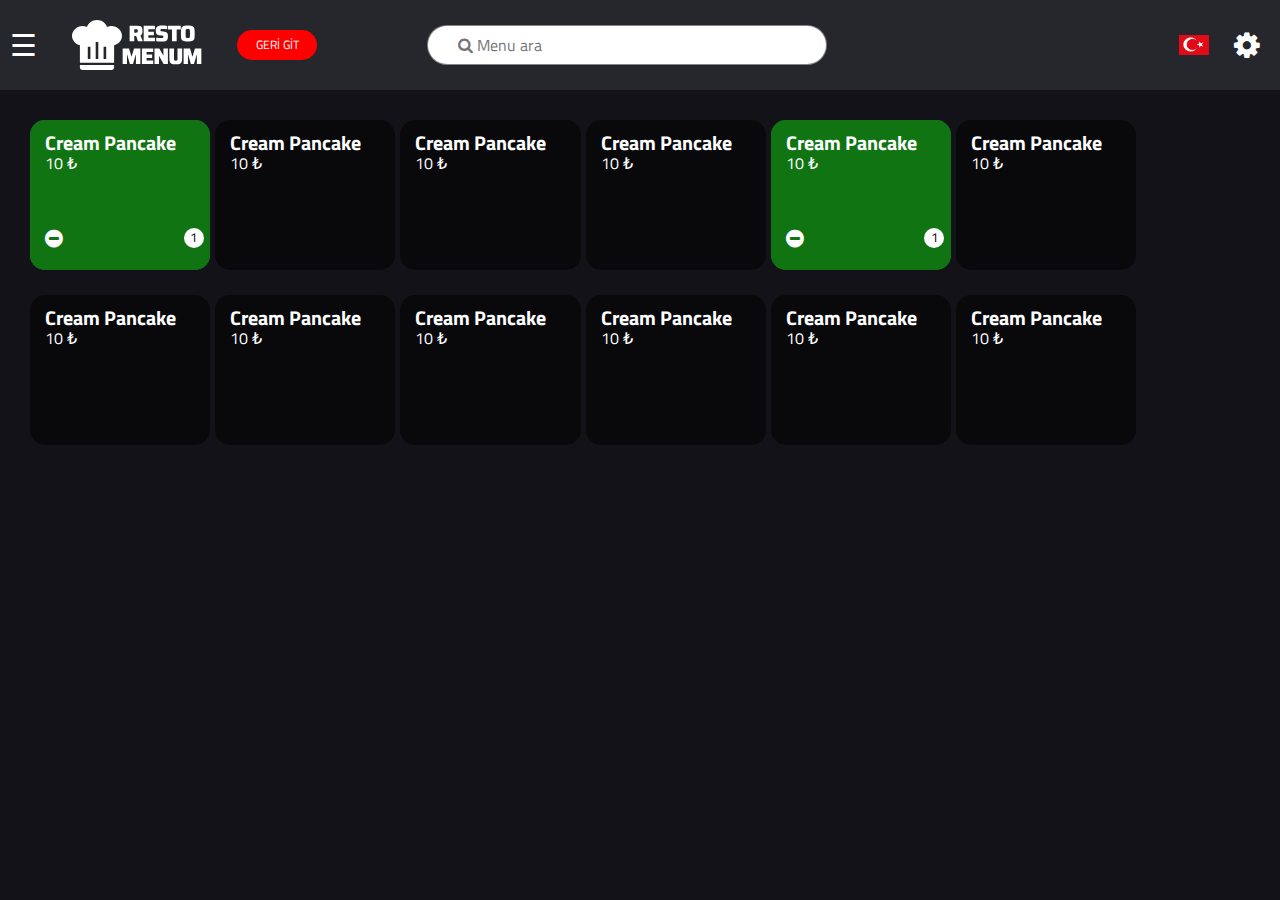
<file: menus-wide.html>
<!DOCTYPE html>
<html lang="tr">
    <head>
		<meta name="robots" content="noindex">
        <meta name="viewport" content="width=device-width, initial-scale=1.0, user-scalable=no ">
        <meta charset="UTF-8">
		<meta http-equiv="X-UA-Compatible" content="IE=edge">
        <title>RestoMenum</title>

        <link rel="stylesheet" href="https://stackpath.bootstrapcdn.com/bootstrap/4.5.0/css/bootstrap.min.css" >
        <link href="style.css" rel=stylesheet />
        
        <link href="https://cdnjs.cloudflare.com/ajax/libs/font-awesome/4.7.0/css/font-awesome.min.css" rel="stylesheet"/>
        <link href="https://fonts.googleapis.com/css2?family=Titillium+Web:wght@400;600;700;900&display=swap" rel="stylesheet">
        
        <script src="https://code.jquery.com/jquery-3.3.1.min.js" integrity="sha256-FgpCb/KJQlLNfOu91ta32o/NMZxltwRo8QtmkMRdAu8=" crossorigin="anonymous"></script>
        <script src="rm-script.js"></script>
        
    </head>



<body>

    <div id="mySidenav" class="sidenav">
        <a href="javascript:void(0)" class="closebtn" onclick="closeNav()">&times;</a>
        <div class="sidenav-title">
            <img src="images/logo.png">
            <span>SuperAdmin</span>
        </div>
        <div class="sidenav-cat">
            <div class="sidenav-cat-title">MENU</div>
                <a href="#"><img src="/images/icons/stars.png">Genel Görünüm</a>
                <a href="#"><img src="/images/icons/stars.png">Kapanan Masalar</a>
                <a href="#"><img src="/images/icons/stars.png">Hızlı Sipariş</a>
                <a href="#"><img src="/images/icons/stars.png">Açık Masalar</a>
                <a href="#"><img src="/images/icons/stars.png">Açık Hesaplar</a>
                <a href="#"><img src="/images/icons/stars.png">Hazırlanacaklar</a>
                <a href="#"><img src="/images/icons/stars.png">Teslim Edilecekler</a>
                <a href="#"><img src="/images/icons/stars.png">Yazıcı Ayarları</a>
                <a href="#"><img src="/images/icons/stars.png">Ayarlar</a>
                <a href="#"><img src="/images/icons/stars.png">Genel Ayarlar</a>
        </div>
    </div>

    <div id="mySidenavright" class="sidenav-right">
        <a href="javascript:void(0)" class="closebtn" onclick="closeNavright()">&times;</a>

        <div class="sidenav-cat">
            <div class="sidenav-cat-title">Light Tema</div>
            <div class="sidenav-cat-item">
            
                <label class="form-switch">
                    <input type="checkbox">
                    <i></i>
                </label>

            </div>              
        </div>

        <div class="sidenav-cat">
            <div class="sidenav-cat-title">Dil</div>
            <div class="sidenav-cat-item">
                <img class="rm-flag" src="images/turkish.jpg">
                <img class="rm-flag" src="images/turkish.jpg">
                <img class="rm-flag" src="images/turkish.jpg">
            </div>              
        </div>

        <div class="sidenav-cat">
            <div class="sidenav-cat-title">Ekstra</div>
            <div class="sidenav-cat-item">
                Ekstra içerik
            </div>              
        </div>

    </div>

    <header>
        <span class="rm-sidenav-bt" onclick="openNav()">&#9776;</span>

        <div class="logo">
            <svg class="logosvg" viewBox="0 0 45 45" fill="none" xmlns="http://www.w3.org/2000/svg">
                <path d="M22.5 0C18.3079 0 14.6132 2.56829 13.4289 6.3C12.1737 5.77317 10.8474 5.4878 9.47368 5.4878C6.96111 5.4878 4.55144 6.41289 2.77478 8.05955C0.998117 9.70621 0 11.9396 0 14.2683C0.00561151 16.2128 0.705775 18.1009 1.99118 19.6377C3.27658 21.1746 5.07486 22.2737 7.10526 22.7634V38.4146H37.8947V22.7634C42.0632 21.7537 45 18.2634 45 14.2683C45 11.9396 44.0019 9.70621 42.2252 8.05955C40.4486 6.41289 38.0389 5.4878 35.5263 5.4878C34.1526 5.4878 32.8263 5.77317 31.5711 6.3C30.3868 2.56829 26.6921 0 22.5 0ZM21.3158 19.7561H23.6842V35.122H21.3158V19.7561ZM14.2105 24.1463H16.5789V35.122H14.2105V24.1463ZM28.4211 24.1463H30.7895V35.122H28.4211V24.1463ZM7.10526 40.6098V42.8049C7.10526 43.3871 7.35479 43.9454 7.79896 44.3571C8.24312 44.7687 8.84554 45 9.47368 45H35.5263C36.1545 45 36.7569 44.7687 37.201 44.3571C37.6452 43.9454 37.8947 43.3871 37.8947 42.8049V40.6098H7.10526Z"/>
            </svg>
            <svg class="logotextsvg" viewBox="0 0 88 44" fill="none" xmlns="http://www.w3.org/2000/svg">
                <path d="M17.558 18L15.583 12.125H13.508V18H8.38301V0.799999H17.058C18.608 0.799999 19.7747 1.01667 20.558 1.45C21.3413 1.86667 21.858 2.475 22.108 3.275C22.3747 4.05833 22.508 5.125 22.508 6.475C22.508 7.74167 22.3663 8.79167 22.083 9.625C21.7997 10.4583 21.233 11.0833 20.383 11.5L22.883 18H17.558ZM15.133 8.45C15.8497 8.45 16.3497 8.40833 16.633 8.325C16.933 8.24167 17.1247 8.075 17.208 7.825C17.308 7.575 17.358 7.15 17.358 6.55C17.358 5.93333 17.3163 5.50833 17.233 5.275C17.1497 5.025 16.958 4.85833 16.658 4.775C16.3747 4.675 15.8747 4.625 15.158 4.625H13.508V8.45H15.133ZM23.8293 18V0.799999H36.2543V4.675H28.9543V7.4H35.0793V11.225H28.9543V14.125H36.2543V18H23.8293ZM44.2381 18.2C41.7714 18.2 39.5714 18.05 37.6381 17.75V14.05C39.8714 14.2333 41.5381 14.325 42.6381 14.325C43.3881 14.325 43.9464 14.3083 44.3131 14.275C44.6964 14.225 44.9631 14.1417 45.1131 14.025C45.2464 13.925 45.3298 13.8 45.3631 13.65C45.3964 13.4833 45.4131 13.2417 45.4131 12.925C45.4131 12.5583 45.3714 12.3 45.2881 12.15C45.2214 11.9833 45.0631 11.8667 44.8131 11.8C44.5631 11.7167 44.1298 11.6333 43.5131 11.55L40.4631 11.175C39.1631 11.025 38.2798 10.5167 37.8131 9.65C37.3631 8.78333 37.1381 7.525 37.1381 5.875C37.1381 4.425 37.4214 3.31667 37.9881 2.55C38.5548 1.76667 39.3131 1.25 40.2631 1C41.2298 0.733333 42.4298 0.599999 43.8631 0.599999C45.9464 0.599999 47.8881 0.774999 49.6881 1.125V4.775C47.9214 4.575 46.2798 4.475 44.7631 4.475C43.6798 4.475 42.9964 4.55 42.7131 4.7C42.5464 4.8 42.4298 4.925 42.3631 5.075C42.3131 5.20833 42.2881 5.40833 42.2881 5.675C42.2881 6.04167 42.3131 6.3 42.3631 6.45C42.4131 6.6 42.5298 6.70833 42.7131 6.775C42.9131 6.84167 43.2464 6.90833 43.7131 6.975L46.8381 7.35C47.6048 7.45 48.2298 7.61667 48.7131 7.85C49.1964 8.08333 49.6048 8.49167 49.9381 9.075C50.3548 9.79167 50.5631 10.925 50.5631 12.475C50.5631 14.125 50.2964 15.3667 49.7631 16.2C49.2464 17.0167 48.5464 17.5583 47.6631 17.825C46.7798 18.075 45.6381 18.2 44.2381 18.2ZM54.9939 18V4.875H50.5189V0.799999H64.6439V4.875H60.1439V18H54.9939ZM72.3883 18.2C69.9216 18.2 68.1633 17.95 67.1133 17.45C66.0799 16.9333 65.4383 16.125 65.1883 15.025C64.9383 13.9083 64.8133 12.0333 64.8133 9.4C64.8133 6.76667 64.9383 4.9 65.1883 3.8C65.4383 2.68333 66.0799 1.875 67.1133 1.375C68.1633 0.858332 69.9216 0.599999 72.3883 0.599999C74.8549 0.599999 76.6049 0.858332 77.6383 1.375C78.6883 1.875 79.3383 2.68333 79.5883 3.8C79.8383 4.9 79.9633 6.76667 79.9633 9.4C79.9633 12.0333 79.8383 13.9083 79.5883 15.025C79.3383 16.125 78.6883 16.9333 77.6383 17.45C76.6049 17.95 74.8549 18.2 72.3883 18.2ZM72.3883 14.325C73.2383 14.325 73.8049 14.25 74.0883 14.1C74.3883 13.9333 74.5716 13.55 74.6383 12.95C74.7216 12.3333 74.7633 11.15 74.7633 9.4C74.7633 7.65 74.7216 6.475 74.6383 5.875C74.5716 5.25833 74.3883 4.875 74.0883 4.725C73.8049 4.55833 73.2383 4.475 72.3883 4.475C71.5383 4.475 70.9633 4.55833 70.6633 4.725C70.3799 4.875 70.1966 5.25 70.1133 5.85C70.0466 6.45 70.0133 7.63333 70.0133 9.4C70.0133 11.1667 70.0466 12.35 70.1133 12.95C70.1966 13.55 70.3799 13.9333 70.6633 14.1C70.9633 14.25 71.5383 14.325 72.3883 14.325ZM15.3036 43V32.75H15.0786L12.1036 43H8.67861L5.72861 32.75H5.50361V43H0.703613V25.8H7.75361L10.3786 34.7H10.5786L13.2036 25.8H20.2286V43H15.3036ZM21.9128 43V25.8H34.3378V29.675H27.0378V32.4H33.1628V36.225H27.0378V39.125H34.3378V43H21.9128ZM45.7216 43L40.7966 34.125H40.6716V43H35.7466V25.8H41.0216L45.4216 33.5H45.5716V25.8H50.4966V43H45.7216ZM66.1706 25.8V35.15C66.1706 37.5 66.0373 39.1917 65.7706 40.225C65.5206 41.2583 64.9123 42.0167 63.9456 42.5C62.9789 42.9667 61.3706 43.2 59.1206 43.2C56.8873 43.2 55.2789 42.9667 54.2956 42.5C53.3289 42.0167 52.7206 41.2583 52.4706 40.225C52.2206 39.1917 52.0956 37.5 52.0956 35.15V25.8H57.2206V36.1C57.2206 37.1833 57.2539 37.925 57.3206 38.325C57.3873 38.725 57.5373 38.9917 57.7706 39.125C58.0206 39.2417 58.4706 39.3 59.1206 39.3C59.7873 39.3 60.2373 39.2417 60.4706 39.125C60.7206 38.9917 60.8789 38.725 60.9456 38.325C61.0123 37.925 61.0456 37.1833 61.0456 36.1V25.8H66.1706ZM82.3622 43V32.75H82.1372L79.1622 43H75.7372L72.7872 32.75H72.5622V43H67.7622V25.8H74.8122L77.4372 34.7H77.6372L80.2622 25.8H87.2872V43H82.3622Z" />
            </svg>
                
        </div>

        <div class="rm-button">GERİ GİT</div>
        
        <div class="search">
            <form action="/sonuc.php">
                <input autocomplete="off" maxlength="40" type="search" id="search" placeholder="&#xF002; Menu ara" name="search">
            </form>
        </div>

        <div class="header-menu">

            <div class="language">
                <img src="/images/turkish.jpg">
            </div>

            <span class="rm-sidenav-bt" onclick="openNavright()">
                <i class="fa fa-cog" aria-hidden="true"></i>
            </span>
            
        </div>
    </header>

    <div class="content">

        <div class="middle middle-wide">
        
            <div class="middle-section">

                <div class="menus">
                    <div class="menubox selected">
                        <div class="info">
                            <p class="menu-name">Cream Pancake</p>
                            <p class="menu-price">10 ₺</p>
                        </div>
                        <div class="selected-section">
                            <p class="selected-cancel"><a href="#"><i class="fas fa-minus-circle"></i></a></p>
                            <p class="selected-number">1</p>
                        </div>
                    </div>

                    <div class="menubox">
                        <div class="info">
                            <p class="menu-name">Cream Pancake</p>
                            <p class="menu-price">10 ₺</p>
                        </div>
                        <div class="selected-section none">
                            <p class="selected-cancel"><a href="#"><i class="fas fa-minus-circle"></i></a></p>
                            <p class="selected-number">1</p>
                        </div>
                    </div>

                    <div class="menubox">
                        <div class="info">
                            <p class="menu-name">Cream Pancake</p>
                            <p class="menu-price">10 ₺</p>
                        </div>
                        <div class="selected-section none">
                            <p class="selected-cancel"><a href="#"><i class="fas fa-minus-circle"></i></a></p>
                            <p class="selected-number">1</p>
                        </div>
                    </div>

                    <div class="menubox">
                        <div class="info">
                            <p class="menu-name">Cream Pancake</p>
                            <p class="menu-price">10 ₺</p>
                        </div>
                        <div class="selected-section none">
                            <p class="selected-cancel"><a href="#"><i class="fas fa-minus-circle"></i></a></p>
                            <p class="selected-number">1</p>
                        </div>
                    </div>

                    <div class="menubox selected">
                        <div class="info">
                            <p class="menu-name">Cream Pancake</p>
                            <p class="menu-price">10 ₺</p>
                        </div>
                        <div class="selected-section">
                            <p class="selected-cancel"><a href="#"><i class="fas fa-minus-circle"></i></a></p>
                            <p class="selected-number">1</p>
                        </div>
                    </div>

                    <div class="menubox">
                        <div class="info">
                            <p class="menu-name">Cream Pancake</p>
                            <p class="menu-price">10 ₺</p>
                        </div>
                        <div class="selected-section none">
                            <p class="selected-cancel"><a href="#"><i class="fas fa-minus-circle"></i></a></p>
                            <p class="selected-number">1</p>
                        </div>
                    </div>

                    <div class="menubox">
                        <div class="info">
                            <p class="menu-name">Cream Pancake</p>
                            <p class="menu-price">10 ₺</p>
                        </div>
                        <div class="selected-section none">
                            <p class="selected-cancel"><a href="#"><i class="fas fa-minus-circle"></i></a></p>
                            <p class="selected-number">1</p>
                        </div>
                    </div>

                    <div class="menubox">
                        <div class="info">
                            <p class="menu-name">Cream Pancake</p>
                            <p class="menu-price">10 ₺</p>
                        </div>
                        <div class="selected-section none">
                            <p class="selected-cancel"><a href="#"><i class="fas fa-minus-circle"></i></a></p>
                            <p class="selected-number">1</p>
                        </div>
                    </div>

                    <div class="menubox">
                        <div class="info">
                            <p class="menu-name">Cream Pancake</p>
                            <p class="menu-price">10 ₺</p>
                        </div>
                        <div class="selected-section none">
                            <p class="selected-cancel"><a href="#"><i class="fas fa-minus-circle"></i></a></p>
                            <p class="selected-number">1</p>
                        </div>
                    </div>

                    <div class="menubox">
                        <div class="info">
                            <p class="menu-name">Cream Pancake</p>
                            <p class="menu-price">10 ₺</p>
                        </div>
                        <div class="selected-section none">
                            <p class="selected-cancel"><a href="#"><i class="fas fa-minus-circle"></i></a></p>
                            <p class="selected-number">1</p>
                        </div>
                    </div>

                    <div class="menubox">
                        <div class="info">
                            <p class="menu-name">Cream Pancake</p>
                            <p class="menu-price">10 ₺</p>
                        </div>
                        <div class="selected-section none">
                            <p class="selected-cancel"><a href="#"><i class="fas fa-minus-circle"></i></a></p>
                            <p class="selected-number">1</p>
                        </div>
                    </div>

                    <div class="menubox">
                        <div class="info">
                            <p class="menu-name">Cream Pancake</p>
                            <p class="menu-price">10 ₺</p>
                        </div>
                        <div class="selected-section none">
                            <p class="selected-cancel"><a href="#"><i class="fas fa-minus-circle"></i></a></p>
                            <p class="selected-number">1</p>
                        </div>
                    </div>


                </div>

            </div>

        </div>   
    </div>

</body>
</html>
</file>
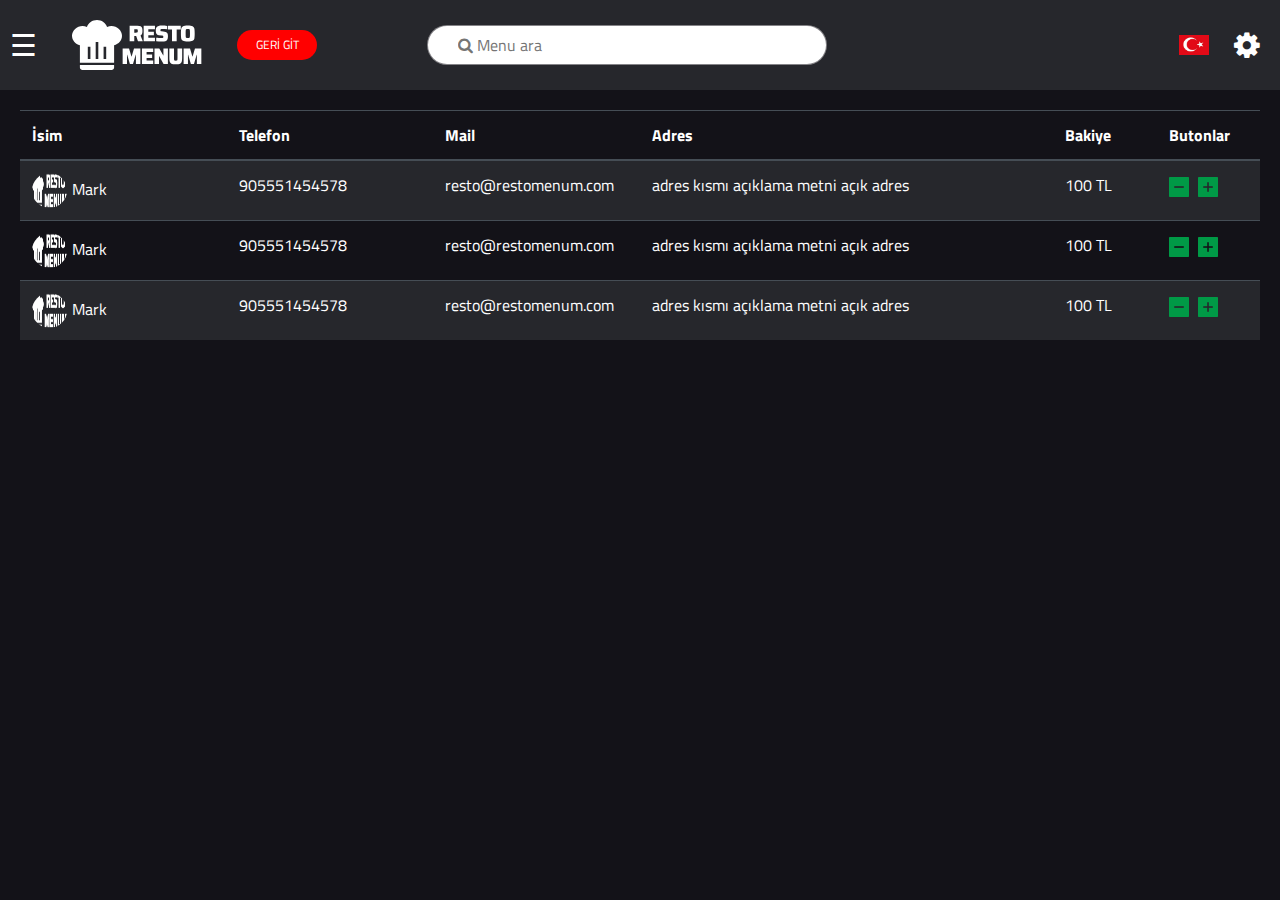
<file: open.html>
<!DOCTYPE html>
<html lang="tr">
  <head>
		<meta name="robots" content="noindex">
        <meta name="viewport" content="width=device-width, initial-scale=1.0, user-scalable=no ">
        <meta charset="UTF-8">
		<meta http-equiv="X-UA-Compatible" content="IE=edge">
        <title>RestoMenum</title>

        <link rel="stylesheet" href="https://stackpath.bootstrapcdn.com/bootstrap/4.5.0/css/bootstrap.min.css" >
        <link href="style.css" rel=stylesheet />
        
        <link href="https://cdnjs.cloudflare.com/ajax/libs/font-awesome/4.7.0/css/font-awesome.min.css" rel="stylesheet"/>
        <link href="https://fonts.googleapis.com/css2?family=Titillium+Web:wght@400;600;700;900&display=swap" rel="stylesheet">
        
        <script src="https://code.jquery.com/jquery-3.3.1.min.js" integrity="sha256-FgpCb/KJQlLNfOu91ta32o/NMZxltwRo8QtmkMRdAu8=" crossorigin="anonymous"></script>
        <script src="rm-script.js"></script>
        
  </head>



<body>
  <div id="mySidenav" class="sidenav">
    <a href="javascript:void(0)" class="closebtn" onclick="closeNav()">&times;</a>
    <div class="sidenav-title">
        <img src="images/logo.png">
        <span>SuperAdmin</span>
    </div>
    <div class="sidenav-cat">
        <div class="sidenav-cat-title">MENU</div>
            <a href="#"><img src="/images/icons/stars.png">Genel Görünüm</a>
            <a href="#"><img src="/images/icons/stars.png">Kapanan Masalar</a>
            <a href="#"><img src="/images/icons/stars.png">Hızlı Sipariş</a>
            <a href="#"><img src="/images/icons/stars.png">Açık Masalar</a>
            <a href="#"><img src="/images/icons/stars.png">Açık Hesaplar</a>
            <a href="#"><img src="/images/icons/stars.png">Hazırlanacaklar</a>
            <a href="#"><img src="/images/icons/stars.png">Teslim Edilecekler</a>
            <a href="#"><img src="/images/icons/stars.png">Yazıcı Ayarları</a>
            <a href="#"><img src="/images/icons/stars.png">Ayarlar</a>
            <a href="#"><img src="/images/icons/stars.png">Genel Ayarlar</a>
    </div>
</div>

<div id="mySidenavright" class="sidenav-right">
    <a href="javascript:void(0)" class="closebtn" onclick="closeNavright()">&times;</a>

    <div class="sidenav-cat">
        <div class="sidenav-cat-title">Light Tema</div>
        <div class="sidenav-cat-item">
        
            <label class="form-switch">
                <input type="checkbox">
                <i></i>
            </label>

        </div>              
    </div>

    <div class="sidenav-cat">
        <div class="sidenav-cat-title">Dil</div>
        <div class="sidenav-cat-item">
            <img class="rm-flag" src="images/turkish.jpg">
            <img class="rm-flag" src="images/turkish.jpg">
            <img class="rm-flag" src="images/turkish.jpg">
        </div>              
    </div>

    <div class="sidenav-cat">
        <div class="sidenav-cat-title">Ekstra</div>
        <div class="sidenav-cat-item">
            Ekstra içerik
        </div>              
    </div>

</div>

<header>
    <span class="rm-sidenav-bt" onclick="openNav()">&#9776;</span>

    <div class="logo">
        <svg class="logosvg" viewBox="0 0 45 45" fill="none" xmlns="http://www.w3.org/2000/svg">
            <path d="M22.5 0C18.3079 0 14.6132 2.56829 13.4289 6.3C12.1737 5.77317 10.8474 5.4878 9.47368 5.4878C6.96111 5.4878 4.55144 6.41289 2.77478 8.05955C0.998117 9.70621 0 11.9396 0 14.2683C0.00561151 16.2128 0.705775 18.1009 1.99118 19.6377C3.27658 21.1746 5.07486 22.2737 7.10526 22.7634V38.4146H37.8947V22.7634C42.0632 21.7537 45 18.2634 45 14.2683C45 11.9396 44.0019 9.70621 42.2252 8.05955C40.4486 6.41289 38.0389 5.4878 35.5263 5.4878C34.1526 5.4878 32.8263 5.77317 31.5711 6.3C30.3868 2.56829 26.6921 0 22.5 0ZM21.3158 19.7561H23.6842V35.122H21.3158V19.7561ZM14.2105 24.1463H16.5789V35.122H14.2105V24.1463ZM28.4211 24.1463H30.7895V35.122H28.4211V24.1463ZM7.10526 40.6098V42.8049C7.10526 43.3871 7.35479 43.9454 7.79896 44.3571C8.24312 44.7687 8.84554 45 9.47368 45H35.5263C36.1545 45 36.7569 44.7687 37.201 44.3571C37.6452 43.9454 37.8947 43.3871 37.8947 42.8049V40.6098H7.10526Z"/>
        </svg>
        <svg class="logotextsvg" viewBox="0 0 88 44" fill="none" xmlns="http://www.w3.org/2000/svg">
            <path d="M17.558 18L15.583 12.125H13.508V18H8.38301V0.799999H17.058C18.608 0.799999 19.7747 1.01667 20.558 1.45C21.3413 1.86667 21.858 2.475 22.108 3.275C22.3747 4.05833 22.508 5.125 22.508 6.475C22.508 7.74167 22.3663 8.79167 22.083 9.625C21.7997 10.4583 21.233 11.0833 20.383 11.5L22.883 18H17.558ZM15.133 8.45C15.8497 8.45 16.3497 8.40833 16.633 8.325C16.933 8.24167 17.1247 8.075 17.208 7.825C17.308 7.575 17.358 7.15 17.358 6.55C17.358 5.93333 17.3163 5.50833 17.233 5.275C17.1497 5.025 16.958 4.85833 16.658 4.775C16.3747 4.675 15.8747 4.625 15.158 4.625H13.508V8.45H15.133ZM23.8293 18V0.799999H36.2543V4.675H28.9543V7.4H35.0793V11.225H28.9543V14.125H36.2543V18H23.8293ZM44.2381 18.2C41.7714 18.2 39.5714 18.05 37.6381 17.75V14.05C39.8714 14.2333 41.5381 14.325 42.6381 14.325C43.3881 14.325 43.9464 14.3083 44.3131 14.275C44.6964 14.225 44.9631 14.1417 45.1131 14.025C45.2464 13.925 45.3298 13.8 45.3631 13.65C45.3964 13.4833 45.4131 13.2417 45.4131 12.925C45.4131 12.5583 45.3714 12.3 45.2881 12.15C45.2214 11.9833 45.0631 11.8667 44.8131 11.8C44.5631 11.7167 44.1298 11.6333 43.5131 11.55L40.4631 11.175C39.1631 11.025 38.2798 10.5167 37.8131 9.65C37.3631 8.78333 37.1381 7.525 37.1381 5.875C37.1381 4.425 37.4214 3.31667 37.9881 2.55C38.5548 1.76667 39.3131 1.25 40.2631 1C41.2298 0.733333 42.4298 0.599999 43.8631 0.599999C45.9464 0.599999 47.8881 0.774999 49.6881 1.125V4.775C47.9214 4.575 46.2798 4.475 44.7631 4.475C43.6798 4.475 42.9964 4.55 42.7131 4.7C42.5464 4.8 42.4298 4.925 42.3631 5.075C42.3131 5.20833 42.2881 5.40833 42.2881 5.675C42.2881 6.04167 42.3131 6.3 42.3631 6.45C42.4131 6.6 42.5298 6.70833 42.7131 6.775C42.9131 6.84167 43.2464 6.90833 43.7131 6.975L46.8381 7.35C47.6048 7.45 48.2298 7.61667 48.7131 7.85C49.1964 8.08333 49.6048 8.49167 49.9381 9.075C50.3548 9.79167 50.5631 10.925 50.5631 12.475C50.5631 14.125 50.2964 15.3667 49.7631 16.2C49.2464 17.0167 48.5464 17.5583 47.6631 17.825C46.7798 18.075 45.6381 18.2 44.2381 18.2ZM54.9939 18V4.875H50.5189V0.799999H64.6439V4.875H60.1439V18H54.9939ZM72.3883 18.2C69.9216 18.2 68.1633 17.95 67.1133 17.45C66.0799 16.9333 65.4383 16.125 65.1883 15.025C64.9383 13.9083 64.8133 12.0333 64.8133 9.4C64.8133 6.76667 64.9383 4.9 65.1883 3.8C65.4383 2.68333 66.0799 1.875 67.1133 1.375C68.1633 0.858332 69.9216 0.599999 72.3883 0.599999C74.8549 0.599999 76.6049 0.858332 77.6383 1.375C78.6883 1.875 79.3383 2.68333 79.5883 3.8C79.8383 4.9 79.9633 6.76667 79.9633 9.4C79.9633 12.0333 79.8383 13.9083 79.5883 15.025C79.3383 16.125 78.6883 16.9333 77.6383 17.45C76.6049 17.95 74.8549 18.2 72.3883 18.2ZM72.3883 14.325C73.2383 14.325 73.8049 14.25 74.0883 14.1C74.3883 13.9333 74.5716 13.55 74.6383 12.95C74.7216 12.3333 74.7633 11.15 74.7633 9.4C74.7633 7.65 74.7216 6.475 74.6383 5.875C74.5716 5.25833 74.3883 4.875 74.0883 4.725C73.8049 4.55833 73.2383 4.475 72.3883 4.475C71.5383 4.475 70.9633 4.55833 70.6633 4.725C70.3799 4.875 70.1966 5.25 70.1133 5.85C70.0466 6.45 70.0133 7.63333 70.0133 9.4C70.0133 11.1667 70.0466 12.35 70.1133 12.95C70.1966 13.55 70.3799 13.9333 70.6633 14.1C70.9633 14.25 71.5383 14.325 72.3883 14.325ZM15.3036 43V32.75H15.0786L12.1036 43H8.67861L5.72861 32.75H5.50361V43H0.703613V25.8H7.75361L10.3786 34.7H10.5786L13.2036 25.8H20.2286V43H15.3036ZM21.9128 43V25.8H34.3378V29.675H27.0378V32.4H33.1628V36.225H27.0378V39.125H34.3378V43H21.9128ZM45.7216 43L40.7966 34.125H40.6716V43H35.7466V25.8H41.0216L45.4216 33.5H45.5716V25.8H50.4966V43H45.7216ZM66.1706 25.8V35.15C66.1706 37.5 66.0373 39.1917 65.7706 40.225C65.5206 41.2583 64.9123 42.0167 63.9456 42.5C62.9789 42.9667 61.3706 43.2 59.1206 43.2C56.8873 43.2 55.2789 42.9667 54.2956 42.5C53.3289 42.0167 52.7206 41.2583 52.4706 40.225C52.2206 39.1917 52.0956 37.5 52.0956 35.15V25.8H57.2206V36.1C57.2206 37.1833 57.2539 37.925 57.3206 38.325C57.3873 38.725 57.5373 38.9917 57.7706 39.125C58.0206 39.2417 58.4706 39.3 59.1206 39.3C59.7873 39.3 60.2373 39.2417 60.4706 39.125C60.7206 38.9917 60.8789 38.725 60.9456 38.325C61.0123 37.925 61.0456 37.1833 61.0456 36.1V25.8H66.1706ZM82.3622 43V32.75H82.1372L79.1622 43H75.7372L72.7872 32.75H72.5622V43H67.7622V25.8H74.8122L77.4372 34.7H77.6372L80.2622 25.8H87.2872V43H82.3622Z" />
        </svg>
            
    </div>

    <div class="rm-button">GERİ GİT</div>
    
    <div class="search">
        <form action="/sonuc.php">
            <input autocomplete="off" maxlength="40" type="search" id="search" placeholder="&#xF002; Menu ara" name="search">
        </form>
    </div>

    <div class="header-menu">

        <div class="language">
            <img src="/images/turkish.jpg">
        </div>

        <span class="rm-sidenav-bt" onclick="openNavright()">
            <i class="fa fa-cog" aria-hidden="true"></i>
        </span>
        
    </div>
</header>

    <div class="content" >

        <div class="open-tables table-responsive">
            <table  class="table table-striped table-dark">
                <thead>
                    <tr>
                        <th class="rm-tb-w200" scope="col">İsim</th>
                        <th class="rm-tb-w200" scope="col">Telefon</th>
                        <th class="rm-tb-w200" scope="col">Mail</th>
                        <th class="rm-tb-w400" scope="col">Adres</th>
                        <th class="rm-tb-w100" scope="col">Bakiye</th>
                        <th class="rm-tb-w100" scope="col">Butonlar</th>
                    </tr>
                </thead>
                <tbody>
                    <tr>
                        <td><img class="rm-tb-avatar" src="/images/logo.png">Mark</td>
                        <td>905551454578</td>
                        <td>resto@restomenum.com</td>
                        <td>adres kısmı açıklama metni açık adres</td>
                        <td>100 TL</td>
                        <td><img class="rm-tb-btn" src="images/icons/minus.png"> <img class="rm-tb-btn" src="/images/icons/plus.png"></td>
                    </tr>
                    <tr>
                        <td><img class="rm-tb-avatar" src="/images/logo.png">Mark</td>
                        <td>905551454578</td>
                        <td>resto@restomenum.com</td>
                        <td>adres kısmı açıklama metni açık adres</td>
                        <td>100 TL</td>
                        <td><img class="rm-tb-btn" src="images/icons/minus.png"> <img class="rm-tb-btn" src="/images/icons/plus.png"></td>
                    </tr>
                    <tr>
                        <td><img class="rm-tb-avatar" src="/images/logo.png">Mark</td>
                        <td>905551454578</td>
                        <td>resto@restomenum.com</td>
                        <td>adres kısmı açıklama metni açık adres</td>
                        <td>100 TL</td>
                        <td><img class="rm-tb-btn" src="images/icons/minus.png"> <img class="rm-tb-btn" src="/images/icons/plus.png"></td>
                    </tr>
                </tbody>
            </table>
        </div>

    </div>



</body>
</html>
</file>
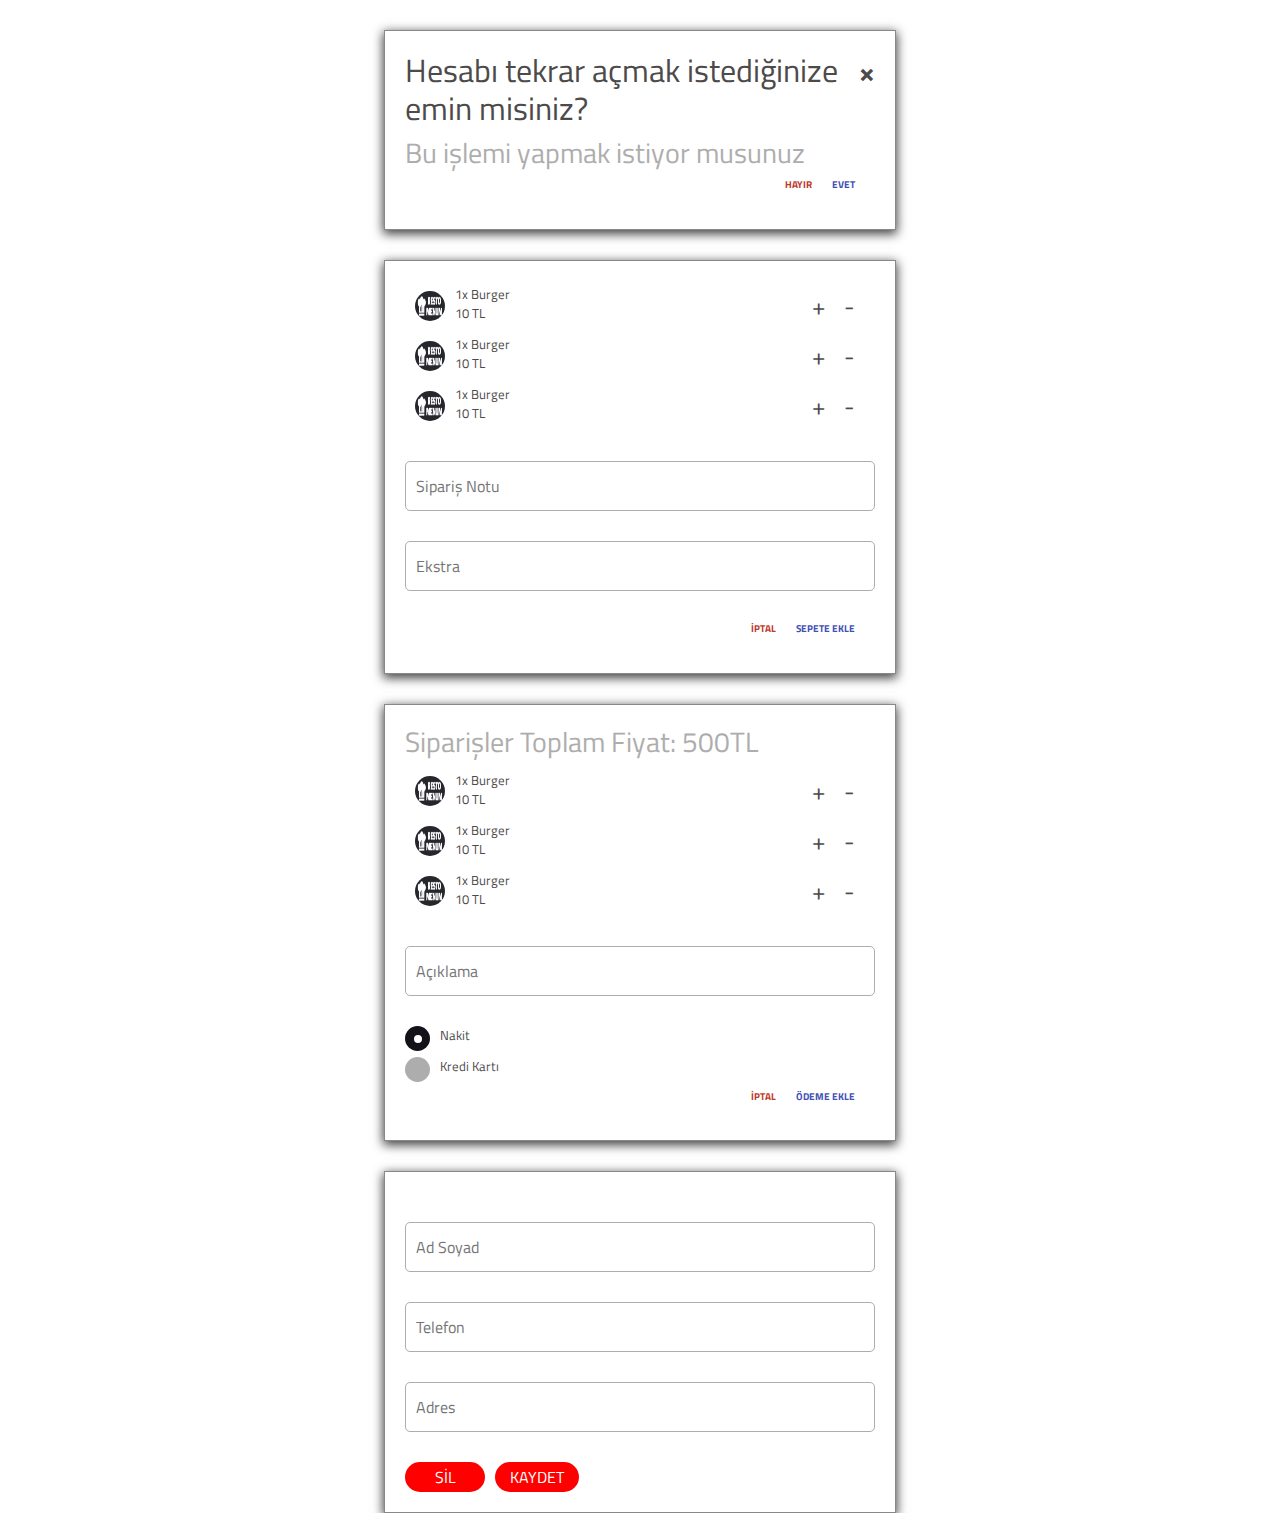
<file: popup.html>
<!DOCTYPE html>
<html lang="tr">
    <head>
		<meta name="robots" content="noindex">
        <meta name="viewport" content="width=device-width, initial-scale=1.0, user-scalable=no ">
        <meta charset="UTF-8">
		<meta http-equiv="X-UA-Compatible" content="IE=edge">
        <title>RestoMenum</title>

        <link rel="stylesheet" href="https://stackpath.bootstrapcdn.com/bootstrap/4.5.0/css/bootstrap.min.css" >
        <link href="style.css" rel=stylesheet />
        <link href="https://cdnjs.cloudflare.com/ajax/libs/font-awesome/4.7.0/css/font-awesome.min.css" rel="stylesheet"/>
        <link href="https://fonts.googleapis.com/css2?family=Titillium+Web:wght@400;600;700;900&display=swap" rel="stylesheet">
    </head>



<body>
    




<div class="popup popup1 popup-shadow">
    <span class="popup-close">&times;</span>
    <h2>Hesabı tekrar açmak istediğinize emin misiniz?</h2>
    <h3 class="light">Bu işlemi yapmak istiyor musunuz</h3>
    <div class="popup-bottom">
        <p class="red-text"><a href="#">HAYIR</a></p>
        <p class="blue-text"><a href="#">EVET</a></p>
    </div>
</div>


<div class="popup popup2 popup-shadow">
    <div class="popup-order">
        <img src="images/logo-black.jpg" alt="">
        <div class="order">
            <span class="order-detail">1x Burger</span>
            <span class="order-price">10 TL</span>
        </div>
        <div class="options">
            <span class="plus">+</span>
            <span class="minus">-</span>
        </div>
    </div>

    <div class="popup-order">
        <img src="images/logo-black.jpg" alt="">
        <div class="order">
            <span class="order-detail">1x Burger</span>
            <span class="order-price">10 TL</span>
        </div>
        <div class="options">
            <span class="plus">+</span>
            <span class="minus">-</span>
        </div>
    </div>

    <div class="popup-order">
        <img src="images/logo-black.jpg" alt="">
        <div class="order">
            <span class="order-detail">1x Burger</span>
            <span class="order-price">10 TL</span>
        </div>
        <div class="options">
            <span class="plus">+</span>
            <span class="minus">-</span>
        </div>
    </div>

    <form class="notes">
        
        <input type="text"  placeholder="Sipariş Notu">
      
        <input type="text" placeholder="Ekstra">
    </form>

    <div class="popup-bottom">
        <p class="red-text"><a href="#">İPTAL</a></p>
        <p class="blue-text"><a href="#">SEPETE EKLE</a></p>
    </div>

    

</div>


<div class="popup popup3 popup-shadow">
    <h3 class="light">Siparişler Toplam Fiyat: 500TL</h3>
    <div class="popup-order">
        <img src="images/logo-black.jpg" alt="">
        <div class="order">
            <span class="order-detail">1x Burger</span>
            <span class="order-price">10 TL</span>
        </div>
        <div class="options">
            <span class="plus">+</span>
            <span class="minus">-</span>
        </div>
    </div>

    <div class="popup-order">
        <img src="images/logo-black.jpg" alt="">
        <div class="order">
            <span class="order-detail">1x Burger</span>
            <span class="order-price">10 TL</span>
        </div>
        <div class="options">
            <span class="plus">+</span>
            <span class="minus">-</span>
        </div>
    </div>

    <div class="popup-order">
        <img src="images/logo-black.jpg" alt="">
        <div class="order">
            <span class="order-detail">1x Burger</span>
            <span class="order-price">10 TL</span>
        </div>
        <div class="options">
            <span class="plus">+</span>
            <span class="minus">-</span>
        </div>
    </div>

    <form class="notes">
        
        <input type="text"  placeholder="Açıklama">
  
    </form>

    <label class="radiobutton">Nakit
        <input type="radio" checked="checked" name="radio">
        <span class="checkmark"></span>
    </label>
    <label class="radiobutton">Kredi Kartı
        <input type="radio" name="radio">
        <span class="checkmark"></span>
    </label>


    <div class="popup-bottom">
        <p class="red-text"><a href="#">İPTAL</a></p>
        <p class="blue-text"><a href="#">ÖDEME EKLE</a></p>
    </div>

    

</div>


<div class="popup popup4 popup-shadow">

    <form class="notes">
        
        <input type="text"  placeholder="Ad Soyad">
        <input type="text"  placeholder="Telefon">
        <input type="text"  placeholder="Adres">
  
    </form>



    <div class="bottom">
        <div class="rm-button"><a href="#">SİL</a></div>
        <div class="rm-button"><a href="#">KAYDET</a></div>
    </div>

    

</div>






</body>
</html>
</file>
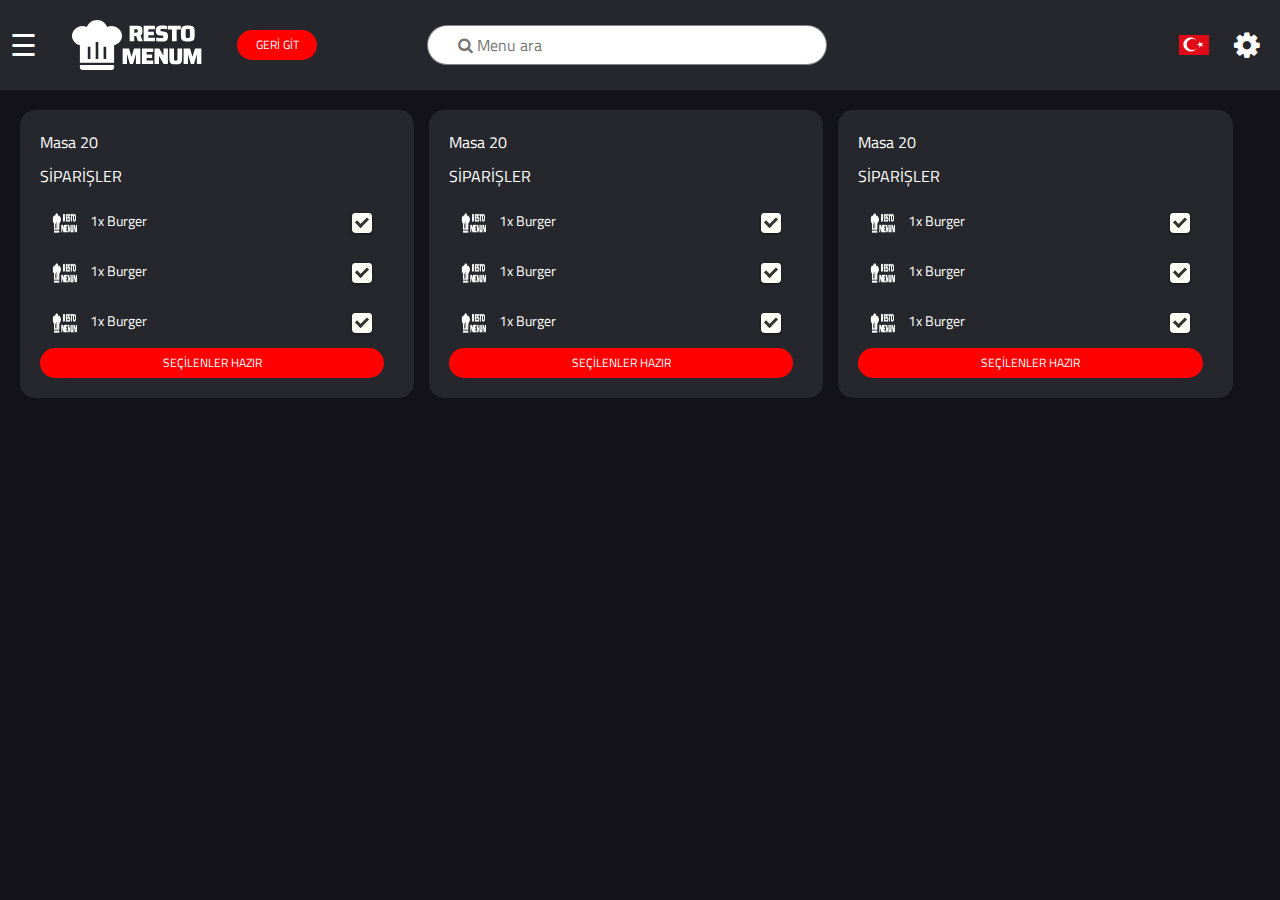
<file: prepared.html>
<!DOCTYPE html>
<html lang="tr">
    <head>
		<meta name="robots" content="noindex">
        <meta name="viewport" content="width=device-width, initial-scale=1.0, user-scalable=no ">
        <meta charset="UTF-8">
		<meta http-equiv="X-UA-Compatible" content="IE=edge">
        <title>RestoMenum</title>

        <link rel="stylesheet" href="https://stackpath.bootstrapcdn.com/bootstrap/4.5.0/css/bootstrap.min.css" >
        <link href="style.css" rel=stylesheet />
        
        <link href="https://cdnjs.cloudflare.com/ajax/libs/font-awesome/4.7.0/css/font-awesome.min.css" rel="stylesheet"/>
        <link href="https://fonts.googleapis.com/css2?family=Titillium+Web:wght@400;600;700;900&display=swap" rel="stylesheet">
        
        <script src="https://code.jquery.com/jquery-3.3.1.min.js" integrity="sha256-FgpCb/KJQlLNfOu91ta32o/NMZxltwRo8QtmkMRdAu8=" crossorigin="anonymous"></script>
        <script src="rm-script.js"></script>
        
    </head>



<body>
    <div id="mySidenav" class="sidenav">
        <a href="javascript:void(0)" class="closebtn" onclick="closeNav()">&times;</a>
        <div class="sidenav-title">
            <img src="images/logo.png">
            <span>SuperAdmin</span>
        </div>
        <div class="sidenav-cat">
            <div class="sidenav-cat-title">MENU</div>
                <a href="#"><img src="/images/icons/stars.png">Genel Görünüm</a>
                <a href="#"><img src="/images/icons/stars.png">Kapanan Masalar</a>
                <a href="#"><img src="/images/icons/stars.png">Hızlı Sipariş</a>
                <a href="#"><img src="/images/icons/stars.png">Açık Masalar</a>
                <a href="#"><img src="/images/icons/stars.png">Açık Hesaplar</a>
                <a href="#"><img src="/images/icons/stars.png">Hazırlanacaklar</a>
                <a href="#"><img src="/images/icons/stars.png">Teslim Edilecekler</a>
                <a href="#"><img src="/images/icons/stars.png">Yazıcı Ayarları</a>
                <a href="#"><img src="/images/icons/stars.png">Ayarlar</a>
                <a href="#"><img src="/images/icons/stars.png">Genel Ayarlar</a>
        </div>
    </div>

    <div id="mySidenavright" class="sidenav-right">
        <a href="javascript:void(0)" class="closebtn" onclick="closeNavright()">&times;</a>

        <div class="sidenav-cat">
            <div class="sidenav-cat-title">Light Tema</div>
            <div class="sidenav-cat-item">
            
                <label class="form-switch">
                    <input type="checkbox">
                    <i></i>
                </label>

            </div>              
        </div>

        <div class="sidenav-cat">
            <div class="sidenav-cat-title">Dil</div>
            <div class="sidenav-cat-item">
                <img class="rm-flag" src="images/turkish.jpg">
                <img class="rm-flag" src="images/turkish.jpg">
                <img class="rm-flag" src="images/turkish.jpg">
            </div>              
        </div>

        <div class="sidenav-cat">
            <div class="sidenav-cat-title">Ekstra</div>
            <div class="sidenav-cat-item">
                Ekstra içerik
            </div>              
        </div>

    </div>

    <header>
        <span class="rm-sidenav-bt" onclick="openNav()">&#9776;</span>

        <div class="logo">
            <svg class="logosvg" viewBox="0 0 45 45" fill="none" xmlns="http://www.w3.org/2000/svg">
                <path d="M22.5 0C18.3079 0 14.6132 2.56829 13.4289 6.3C12.1737 5.77317 10.8474 5.4878 9.47368 5.4878C6.96111 5.4878 4.55144 6.41289 2.77478 8.05955C0.998117 9.70621 0 11.9396 0 14.2683C0.00561151 16.2128 0.705775 18.1009 1.99118 19.6377C3.27658 21.1746 5.07486 22.2737 7.10526 22.7634V38.4146H37.8947V22.7634C42.0632 21.7537 45 18.2634 45 14.2683C45 11.9396 44.0019 9.70621 42.2252 8.05955C40.4486 6.41289 38.0389 5.4878 35.5263 5.4878C34.1526 5.4878 32.8263 5.77317 31.5711 6.3C30.3868 2.56829 26.6921 0 22.5 0ZM21.3158 19.7561H23.6842V35.122H21.3158V19.7561ZM14.2105 24.1463H16.5789V35.122H14.2105V24.1463ZM28.4211 24.1463H30.7895V35.122H28.4211V24.1463ZM7.10526 40.6098V42.8049C7.10526 43.3871 7.35479 43.9454 7.79896 44.3571C8.24312 44.7687 8.84554 45 9.47368 45H35.5263C36.1545 45 36.7569 44.7687 37.201 44.3571C37.6452 43.9454 37.8947 43.3871 37.8947 42.8049V40.6098H7.10526Z"/>
            </svg>
            <svg class="logotextsvg" viewBox="0 0 88 44" fill="none" xmlns="http://www.w3.org/2000/svg">
                <path d="M17.558 18L15.583 12.125H13.508V18H8.38301V0.799999H17.058C18.608 0.799999 19.7747 1.01667 20.558 1.45C21.3413 1.86667 21.858 2.475 22.108 3.275C22.3747 4.05833 22.508 5.125 22.508 6.475C22.508 7.74167 22.3663 8.79167 22.083 9.625C21.7997 10.4583 21.233 11.0833 20.383 11.5L22.883 18H17.558ZM15.133 8.45C15.8497 8.45 16.3497 8.40833 16.633 8.325C16.933 8.24167 17.1247 8.075 17.208 7.825C17.308 7.575 17.358 7.15 17.358 6.55C17.358 5.93333 17.3163 5.50833 17.233 5.275C17.1497 5.025 16.958 4.85833 16.658 4.775C16.3747 4.675 15.8747 4.625 15.158 4.625H13.508V8.45H15.133ZM23.8293 18V0.799999H36.2543V4.675H28.9543V7.4H35.0793V11.225H28.9543V14.125H36.2543V18H23.8293ZM44.2381 18.2C41.7714 18.2 39.5714 18.05 37.6381 17.75V14.05C39.8714 14.2333 41.5381 14.325 42.6381 14.325C43.3881 14.325 43.9464 14.3083 44.3131 14.275C44.6964 14.225 44.9631 14.1417 45.1131 14.025C45.2464 13.925 45.3298 13.8 45.3631 13.65C45.3964 13.4833 45.4131 13.2417 45.4131 12.925C45.4131 12.5583 45.3714 12.3 45.2881 12.15C45.2214 11.9833 45.0631 11.8667 44.8131 11.8C44.5631 11.7167 44.1298 11.6333 43.5131 11.55L40.4631 11.175C39.1631 11.025 38.2798 10.5167 37.8131 9.65C37.3631 8.78333 37.1381 7.525 37.1381 5.875C37.1381 4.425 37.4214 3.31667 37.9881 2.55C38.5548 1.76667 39.3131 1.25 40.2631 1C41.2298 0.733333 42.4298 0.599999 43.8631 0.599999C45.9464 0.599999 47.8881 0.774999 49.6881 1.125V4.775C47.9214 4.575 46.2798 4.475 44.7631 4.475C43.6798 4.475 42.9964 4.55 42.7131 4.7C42.5464 4.8 42.4298 4.925 42.3631 5.075C42.3131 5.20833 42.2881 5.40833 42.2881 5.675C42.2881 6.04167 42.3131 6.3 42.3631 6.45C42.4131 6.6 42.5298 6.70833 42.7131 6.775C42.9131 6.84167 43.2464 6.90833 43.7131 6.975L46.8381 7.35C47.6048 7.45 48.2298 7.61667 48.7131 7.85C49.1964 8.08333 49.6048 8.49167 49.9381 9.075C50.3548 9.79167 50.5631 10.925 50.5631 12.475C50.5631 14.125 50.2964 15.3667 49.7631 16.2C49.2464 17.0167 48.5464 17.5583 47.6631 17.825C46.7798 18.075 45.6381 18.2 44.2381 18.2ZM54.9939 18V4.875H50.5189V0.799999H64.6439V4.875H60.1439V18H54.9939ZM72.3883 18.2C69.9216 18.2 68.1633 17.95 67.1133 17.45C66.0799 16.9333 65.4383 16.125 65.1883 15.025C64.9383 13.9083 64.8133 12.0333 64.8133 9.4C64.8133 6.76667 64.9383 4.9 65.1883 3.8C65.4383 2.68333 66.0799 1.875 67.1133 1.375C68.1633 0.858332 69.9216 0.599999 72.3883 0.599999C74.8549 0.599999 76.6049 0.858332 77.6383 1.375C78.6883 1.875 79.3383 2.68333 79.5883 3.8C79.8383 4.9 79.9633 6.76667 79.9633 9.4C79.9633 12.0333 79.8383 13.9083 79.5883 15.025C79.3383 16.125 78.6883 16.9333 77.6383 17.45C76.6049 17.95 74.8549 18.2 72.3883 18.2ZM72.3883 14.325C73.2383 14.325 73.8049 14.25 74.0883 14.1C74.3883 13.9333 74.5716 13.55 74.6383 12.95C74.7216 12.3333 74.7633 11.15 74.7633 9.4C74.7633 7.65 74.7216 6.475 74.6383 5.875C74.5716 5.25833 74.3883 4.875 74.0883 4.725C73.8049 4.55833 73.2383 4.475 72.3883 4.475C71.5383 4.475 70.9633 4.55833 70.6633 4.725C70.3799 4.875 70.1966 5.25 70.1133 5.85C70.0466 6.45 70.0133 7.63333 70.0133 9.4C70.0133 11.1667 70.0466 12.35 70.1133 12.95C70.1966 13.55 70.3799 13.9333 70.6633 14.1C70.9633 14.25 71.5383 14.325 72.3883 14.325ZM15.3036 43V32.75H15.0786L12.1036 43H8.67861L5.72861 32.75H5.50361V43H0.703613V25.8H7.75361L10.3786 34.7H10.5786L13.2036 25.8H20.2286V43H15.3036ZM21.9128 43V25.8H34.3378V29.675H27.0378V32.4H33.1628V36.225H27.0378V39.125H34.3378V43H21.9128ZM45.7216 43L40.7966 34.125H40.6716V43H35.7466V25.8H41.0216L45.4216 33.5H45.5716V25.8H50.4966V43H45.7216ZM66.1706 25.8V35.15C66.1706 37.5 66.0373 39.1917 65.7706 40.225C65.5206 41.2583 64.9123 42.0167 63.9456 42.5C62.9789 42.9667 61.3706 43.2 59.1206 43.2C56.8873 43.2 55.2789 42.9667 54.2956 42.5C53.3289 42.0167 52.7206 41.2583 52.4706 40.225C52.2206 39.1917 52.0956 37.5 52.0956 35.15V25.8H57.2206V36.1C57.2206 37.1833 57.2539 37.925 57.3206 38.325C57.3873 38.725 57.5373 38.9917 57.7706 39.125C58.0206 39.2417 58.4706 39.3 59.1206 39.3C59.7873 39.3 60.2373 39.2417 60.4706 39.125C60.7206 38.9917 60.8789 38.725 60.9456 38.325C61.0123 37.925 61.0456 37.1833 61.0456 36.1V25.8H66.1706ZM82.3622 43V32.75H82.1372L79.1622 43H75.7372L72.7872 32.75H72.5622V43H67.7622V25.8H74.8122L77.4372 34.7H77.6372L80.2622 25.8H87.2872V43H82.3622Z" />
            </svg>
                
        </div>

        <div class="rm-button">GERİ GİT</div>
        
        <div class="search">
            <form action="/sonuc.php">
                <input autocomplete="off" maxlength="40" type="search" id="search" placeholder="&#xF002; Menu ara" name="search">
            </form>
        </div>

        <div class="header-menu">

            <div class="language">
                <img src="/images/turkish.jpg">
            </div>

            <span class="rm-sidenav-bt" onclick="openNavright()">
                <i class="fa fa-cog" aria-hidden="true"></i>
            </span>
            
        </div>
    </header>

    <div class="content">

        <div class="prepared">


            <div class="prepared-table">
                <div class="table-title">
                    <p class="title">Masa 20</p>
                </div>

                <span class="title">SİPARİŞLER</span>


                    
                <div class="order">
                    
                    <img src="images/logo-black.jpg" alt="">
                    <div class="detail">
                        <span class="order-detail">1x Burger</span>
                          
                    </div>
                    <div class="options">
                        <div class="check-square">
                            <input type="checkbox" value="None" id="check-square" name="check" checked />
                            <label class="order" for="check-square"></label>
                        </div>
                    </div>
                    </label>
                    
                </div>

                <div class="order">
                    <img src="images/logo-black.jpg" alt="">
                    <div class="detail">
                        <span class="order-detail">1x Burger</span>
                          
                    </div>
                    <div class="options">
                        <div class="check-square">
                            <input type="checkbox" value="None" id="check-square" name="check" checked />
                            <label for="check-square"></label>
                        </div>
                    </div>
                </div>

                <div class="order">
                    <img src="images/logo-black.jpg" alt="">
                    <div class="detail">
                        <span class="order-detail">1x Burger</span>
                          
                    </div>
                    <div class="options">
                        <div class="check-square">
                            <input type="checkbox" value="None" id="check-square" name="check" checked />
                            <label for="check-square"></label>
                        </div>
                    </div>
                </div>


                
                  
                <div class="rm-button">
                    SEÇİLENLER HAZIR
                </div>

            </div>

            <div class="prepared-table">
                <div class="table-title">
                    <p class="title">Masa 20</p>
                </div>

                <span class="title">SİPARİŞLER</span>


                    
                <div class="order">
                    
                    <img src="images/logo-black.jpg" alt="">
                    <div class="detail">
                        <span class="order-detail">1x Burger</span>
                          
                    </div>
                    <div class="options">
                        <div class="check-square">
                            <input type="checkbox" value="None" id="check-square" name="check" checked />
                            <label class="order" for="check-square"></label>
                        </div>
                    </div>
                    </label>
                    
                </div>

                <div class="order">
                    <img src="images/logo-black.jpg" alt="">
                    <div class="detail">
                        <span class="order-detail">1x Burger</span>
                          
                    </div>
                    <div class="options">
                        <div class="check-square">
                            <input type="checkbox" value="None" id="check-square" name="check" checked />
                            <label for="check-square"></label>
                        </div>
                    </div>
                </div>

                <div class="order">
                    <img src="images/logo-black.jpg" alt="">
                    <div class="detail">
                        <span class="order-detail">1x Burger</span>
                          
                    </div>
                    <div class="options">
                        <div class="check-square">
                            <input type="checkbox" value="None" id="check-square" name="check" checked />
                            <label for="check-square"></label>
                        </div>
                    </div>
                </div>


                
                  
                <div class="rm-button">
                    SEÇİLENLER HAZIR
                </div>

            </div>

            <div class="prepared-table">
                <div class="table-title">
                    <p class="title">Masa 20</p>
                </div>

                <span class="title">SİPARİŞLER</span>


                    
                <div class="order">
                    
                    <img src="images/logo-black.jpg" alt="">
                    <div class="detail">
                        <span class="order-detail">1x Burger</span>
                          
                    </div>
                    <div class="options">
                        <div class="check-square">
                            <input type="checkbox" value="None" id="check-square" name="check" checked />
                            <label class="order" for="check-square"></label>
                        </div>
                    </div>
                    </label>
                    
                </div>

                <div class="order">
                    <img src="images/logo-black.jpg" alt="">
                    <div class="detail">
                        <span class="order-detail">1x Burger</span>
                          
                    </div>
                    <div class="options">
                        <div class="check-square">
                            <input type="checkbox" value="None" id="check-square" name="check" checked />
                            <label for="check-square"></label>
                        </div>
                    </div>
                </div>

                <div class="order">
                    <img src="images/logo-black.jpg" alt="">
                    <div class="detail">
                        <span class="order-detail">1x Burger</span>
                          
                    </div>
                    <div class="options">
                        <div class="check-square">
                            <input type="checkbox" value="None" id="check-square" name="check" checked />
                            <label for="check-square"></label>
                        </div>
                    </div>
                </div>


                
                  
                <div class="rm-button">
                    SEÇİLENLER HAZIR
                </div>

            </div>
        </div>

    </div>
    





    <script>
        function openNav() {
          document.getElementById("mySidenav").style.width = "250px";
        }
        
        function closeNav() {
          document.getElementById("mySidenav").style.width = "0";
        }


        
        const toggleSwitch = document.querySelector('.form-switch input[type="checkbox"]');
        function switchTheme(e) {
            if (e.target.checked) {
                document.documentElement.setAttribute('data-theme', 'light');
            }
            else {
                document.documentElement.setAttribute('data-theme', 'dark');
            }    
        }
        toggleSwitch.addEventListener('change', switchTheme, false);


    </script>



</body>
</html>
</file>
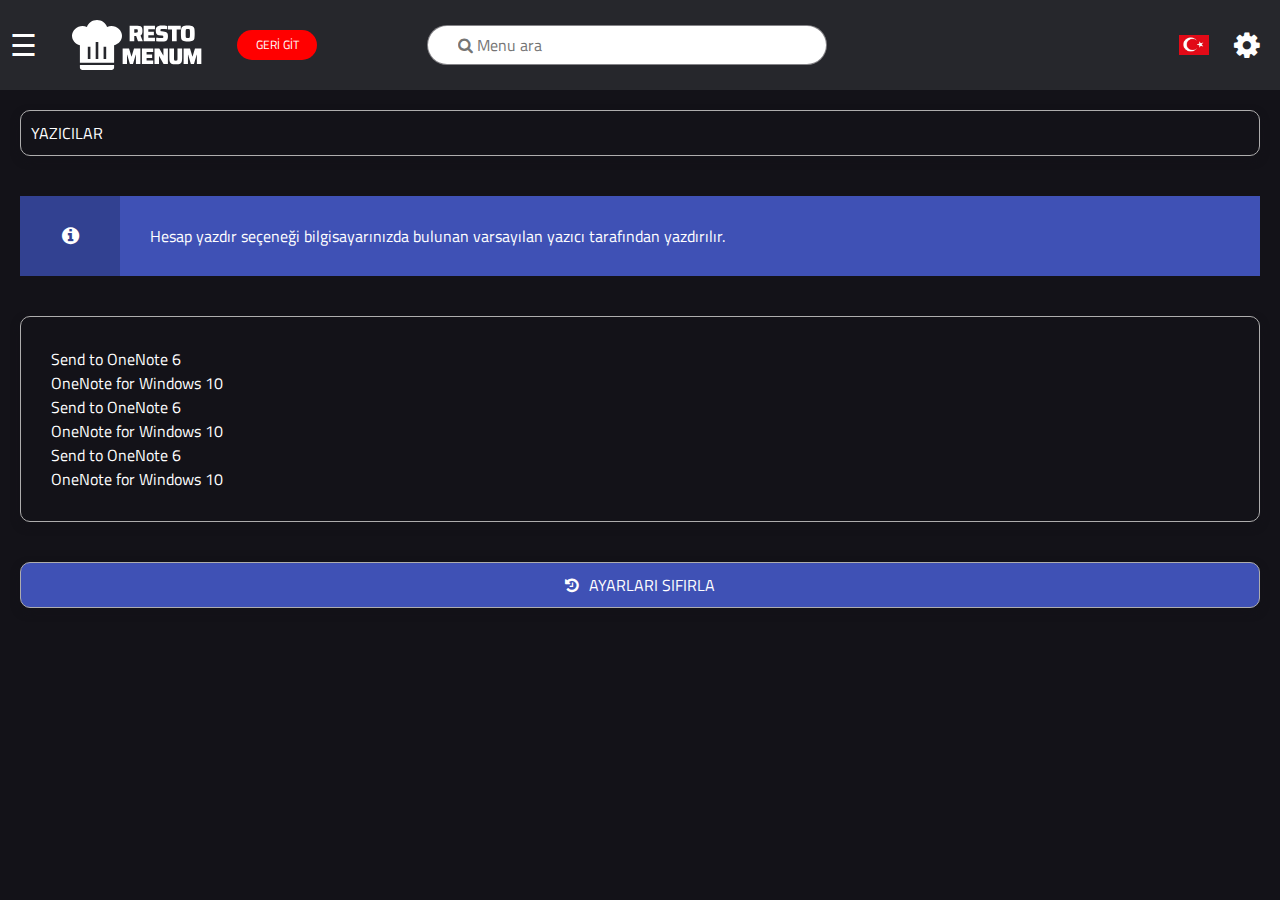
<file: print.html>
<!DOCTYPE html>
<html lang="tr">
    <head>
		<meta name="robots" content="noindex">
        <meta name="viewport" content="width=device-width, initial-scale=1.0, user-scalable=no ">
        <meta charset="UTF-8">
		<meta http-equiv="X-UA-Compatible" content="IE=edge">
        <title>RestoMenum</title>

        <link rel="stylesheet" href="https://stackpath.bootstrapcdn.com/bootstrap/4.5.0/css/bootstrap.min.css" >
        <link href="style.css" rel=stylesheet />
        
        <link href="https://cdnjs.cloudflare.com/ajax/libs/font-awesome/4.7.0/css/font-awesome.min.css" rel="stylesheet"/>
        <link href="https://fonts.googleapis.com/css2?family=Titillium+Web:wght@400;600;700;900&display=swap" rel="stylesheet">
        
        <script src="https://code.jquery.com/jquery-3.3.1.min.js" integrity="sha256-FgpCb/KJQlLNfOu91ta32o/NMZxltwRo8QtmkMRdAu8=" crossorigin="anonymous"></script>
        <script src="rm-script.js"></script>
        
    </head>



<body>
    <div id="mySidenav" class="sidenav">
        <a href="javascript:void(0)" class="closebtn" onclick="closeNav()">&times;</a>
        <div class="sidenav-title">
            <img src="images/logo.png">
            <span>SuperAdmin</span>
        </div>
        <div class="sidenav-cat">
            <div class="sidenav-cat-title">MENU</div>
                <a href="#"><img src="/images/icons/stars.png">Genel Görünüm</a>
                <a href="#"><img src="/images/icons/stars.png">Kapanan Masalar</a>
                <a href="#"><img src="/images/icons/stars.png">Hızlı Sipariş</a>
                <a href="#"><img src="/images/icons/stars.png">Açık Masalar</a>
                <a href="#"><img src="/images/icons/stars.png">Açık Hesaplar</a>
                <a href="#"><img src="/images/icons/stars.png">Hazırlanacaklar</a>
                <a href="#"><img src="/images/icons/stars.png">Teslim Edilecekler</a>
                <a href="#"><img src="/images/icons/stars.png">Yazıcı Ayarları</a>
                <a href="#"><img src="/images/icons/stars.png">Ayarlar</a>
                <a href="#"><img src="/images/icons/stars.png">Genel Ayarlar</a>
        </div>
    </div>

    <div id="mySidenavright" class="sidenav-right">
        <a href="javascript:void(0)" class="closebtn" onclick="closeNavright()">&times;</a>

        <div class="sidenav-cat">
            <div class="sidenav-cat-title">Light Tema</div>
            <div class="sidenav-cat-item">
            
                <label class="form-switch">
                    <input type="checkbox">
                    <i></i>
                </label>

            </div>              
        </div>

        <div class="sidenav-cat">
            <div class="sidenav-cat-title">Dil</div>
            <div class="sidenav-cat-item">
                <img class="rm-flag" src="images/turkish.jpg">
                <img class="rm-flag" src="images/turkish.jpg">
                <img class="rm-flag" src="images/turkish.jpg">
            </div>              
        </div>

        <div class="sidenav-cat">
            <div class="sidenav-cat-title">Ekstra</div>
            <div class="sidenav-cat-item">
                Ekstra içerik
            </div>              
        </div>

    </div>

    <header>
        <span class="rm-sidenav-bt" onclick="openNav()">&#9776;</span>

        <div class="logo">
            <svg class="logosvg" viewBox="0 0 45 45" fill="none" xmlns="http://www.w3.org/2000/svg">
                <path d="M22.5 0C18.3079 0 14.6132 2.56829 13.4289 6.3C12.1737 5.77317 10.8474 5.4878 9.47368 5.4878C6.96111 5.4878 4.55144 6.41289 2.77478 8.05955C0.998117 9.70621 0 11.9396 0 14.2683C0.00561151 16.2128 0.705775 18.1009 1.99118 19.6377C3.27658 21.1746 5.07486 22.2737 7.10526 22.7634V38.4146H37.8947V22.7634C42.0632 21.7537 45 18.2634 45 14.2683C45 11.9396 44.0019 9.70621 42.2252 8.05955C40.4486 6.41289 38.0389 5.4878 35.5263 5.4878C34.1526 5.4878 32.8263 5.77317 31.5711 6.3C30.3868 2.56829 26.6921 0 22.5 0ZM21.3158 19.7561H23.6842V35.122H21.3158V19.7561ZM14.2105 24.1463H16.5789V35.122H14.2105V24.1463ZM28.4211 24.1463H30.7895V35.122H28.4211V24.1463ZM7.10526 40.6098V42.8049C7.10526 43.3871 7.35479 43.9454 7.79896 44.3571C8.24312 44.7687 8.84554 45 9.47368 45H35.5263C36.1545 45 36.7569 44.7687 37.201 44.3571C37.6452 43.9454 37.8947 43.3871 37.8947 42.8049V40.6098H7.10526Z"/>
            </svg>
            <svg class="logotextsvg" viewBox="0 0 88 44" fill="none" xmlns="http://www.w3.org/2000/svg">
                <path d="M17.558 18L15.583 12.125H13.508V18H8.38301V0.799999H17.058C18.608 0.799999 19.7747 1.01667 20.558 1.45C21.3413 1.86667 21.858 2.475 22.108 3.275C22.3747 4.05833 22.508 5.125 22.508 6.475C22.508 7.74167 22.3663 8.79167 22.083 9.625C21.7997 10.4583 21.233 11.0833 20.383 11.5L22.883 18H17.558ZM15.133 8.45C15.8497 8.45 16.3497 8.40833 16.633 8.325C16.933 8.24167 17.1247 8.075 17.208 7.825C17.308 7.575 17.358 7.15 17.358 6.55C17.358 5.93333 17.3163 5.50833 17.233 5.275C17.1497 5.025 16.958 4.85833 16.658 4.775C16.3747 4.675 15.8747 4.625 15.158 4.625H13.508V8.45H15.133ZM23.8293 18V0.799999H36.2543V4.675H28.9543V7.4H35.0793V11.225H28.9543V14.125H36.2543V18H23.8293ZM44.2381 18.2C41.7714 18.2 39.5714 18.05 37.6381 17.75V14.05C39.8714 14.2333 41.5381 14.325 42.6381 14.325C43.3881 14.325 43.9464 14.3083 44.3131 14.275C44.6964 14.225 44.9631 14.1417 45.1131 14.025C45.2464 13.925 45.3298 13.8 45.3631 13.65C45.3964 13.4833 45.4131 13.2417 45.4131 12.925C45.4131 12.5583 45.3714 12.3 45.2881 12.15C45.2214 11.9833 45.0631 11.8667 44.8131 11.8C44.5631 11.7167 44.1298 11.6333 43.5131 11.55L40.4631 11.175C39.1631 11.025 38.2798 10.5167 37.8131 9.65C37.3631 8.78333 37.1381 7.525 37.1381 5.875C37.1381 4.425 37.4214 3.31667 37.9881 2.55C38.5548 1.76667 39.3131 1.25 40.2631 1C41.2298 0.733333 42.4298 0.599999 43.8631 0.599999C45.9464 0.599999 47.8881 0.774999 49.6881 1.125V4.775C47.9214 4.575 46.2798 4.475 44.7631 4.475C43.6798 4.475 42.9964 4.55 42.7131 4.7C42.5464 4.8 42.4298 4.925 42.3631 5.075C42.3131 5.20833 42.2881 5.40833 42.2881 5.675C42.2881 6.04167 42.3131 6.3 42.3631 6.45C42.4131 6.6 42.5298 6.70833 42.7131 6.775C42.9131 6.84167 43.2464 6.90833 43.7131 6.975L46.8381 7.35C47.6048 7.45 48.2298 7.61667 48.7131 7.85C49.1964 8.08333 49.6048 8.49167 49.9381 9.075C50.3548 9.79167 50.5631 10.925 50.5631 12.475C50.5631 14.125 50.2964 15.3667 49.7631 16.2C49.2464 17.0167 48.5464 17.5583 47.6631 17.825C46.7798 18.075 45.6381 18.2 44.2381 18.2ZM54.9939 18V4.875H50.5189V0.799999H64.6439V4.875H60.1439V18H54.9939ZM72.3883 18.2C69.9216 18.2 68.1633 17.95 67.1133 17.45C66.0799 16.9333 65.4383 16.125 65.1883 15.025C64.9383 13.9083 64.8133 12.0333 64.8133 9.4C64.8133 6.76667 64.9383 4.9 65.1883 3.8C65.4383 2.68333 66.0799 1.875 67.1133 1.375C68.1633 0.858332 69.9216 0.599999 72.3883 0.599999C74.8549 0.599999 76.6049 0.858332 77.6383 1.375C78.6883 1.875 79.3383 2.68333 79.5883 3.8C79.8383 4.9 79.9633 6.76667 79.9633 9.4C79.9633 12.0333 79.8383 13.9083 79.5883 15.025C79.3383 16.125 78.6883 16.9333 77.6383 17.45C76.6049 17.95 74.8549 18.2 72.3883 18.2ZM72.3883 14.325C73.2383 14.325 73.8049 14.25 74.0883 14.1C74.3883 13.9333 74.5716 13.55 74.6383 12.95C74.7216 12.3333 74.7633 11.15 74.7633 9.4C74.7633 7.65 74.7216 6.475 74.6383 5.875C74.5716 5.25833 74.3883 4.875 74.0883 4.725C73.8049 4.55833 73.2383 4.475 72.3883 4.475C71.5383 4.475 70.9633 4.55833 70.6633 4.725C70.3799 4.875 70.1966 5.25 70.1133 5.85C70.0466 6.45 70.0133 7.63333 70.0133 9.4C70.0133 11.1667 70.0466 12.35 70.1133 12.95C70.1966 13.55 70.3799 13.9333 70.6633 14.1C70.9633 14.25 71.5383 14.325 72.3883 14.325ZM15.3036 43V32.75H15.0786L12.1036 43H8.67861L5.72861 32.75H5.50361V43H0.703613V25.8H7.75361L10.3786 34.7H10.5786L13.2036 25.8H20.2286V43H15.3036ZM21.9128 43V25.8H34.3378V29.675H27.0378V32.4H33.1628V36.225H27.0378V39.125H34.3378V43H21.9128ZM45.7216 43L40.7966 34.125H40.6716V43H35.7466V25.8H41.0216L45.4216 33.5H45.5716V25.8H50.4966V43H45.7216ZM66.1706 25.8V35.15C66.1706 37.5 66.0373 39.1917 65.7706 40.225C65.5206 41.2583 64.9123 42.0167 63.9456 42.5C62.9789 42.9667 61.3706 43.2 59.1206 43.2C56.8873 43.2 55.2789 42.9667 54.2956 42.5C53.3289 42.0167 52.7206 41.2583 52.4706 40.225C52.2206 39.1917 52.0956 37.5 52.0956 35.15V25.8H57.2206V36.1C57.2206 37.1833 57.2539 37.925 57.3206 38.325C57.3873 38.725 57.5373 38.9917 57.7706 39.125C58.0206 39.2417 58.4706 39.3 59.1206 39.3C59.7873 39.3 60.2373 39.2417 60.4706 39.125C60.7206 38.9917 60.8789 38.725 60.9456 38.325C61.0123 37.925 61.0456 37.1833 61.0456 36.1V25.8H66.1706ZM82.3622 43V32.75H82.1372L79.1622 43H75.7372L72.7872 32.75H72.5622V43H67.7622V25.8H74.8122L77.4372 34.7H77.6372L80.2622 25.8H87.2872V43H82.3622Z" />
            </svg>
                
        </div>

        <div class="rm-button">GERİ GİT</div>
        
        <div class="search">
            <form action="/sonuc.php">
                <input autocomplete="off" maxlength="40" type="search" id="search" placeholder="&#xF002; Menu ara" name="search">
            </form>
        </div>

        <div class="header-menu">

            <div class="language">
                <img src="/images/turkish.jpg">
            </div>

            <span class="rm-sidenav-bt" onclick="openNavright()">
                <i class="fa fa-cog" aria-hidden="true"></i>
            </span>
            
        </div>
    </header>

    <div class="content">

        <div class="printing">

            <div class="rm-box">
                <div class="rm-h3">YAZICILAR</div>
            </div>

            <div class="printing-info">
                <span class="info"><i class="fa fa-info-circle"></i></span>
                <div class="rm-h3">Hesap yazdır seçeneği bilgisayarınızda bulunan varsayılan yazıcı tarafından yazdırılır.</div>
            </div>

            <div class="rm-box rm-box-printing">
                <div class="rm-h3">Send to OneNote 6</div>
                <div class="rm-h3">OneNote for Windows 10</div>
                <div class="rm-h3">Send to OneNote 6</div>
                <div class="rm-h3">OneNote for Windows 10</div>
                <div class="rm-h3">Send to OneNote 6</div>
                <div class="rm-h3">OneNote for Windows 10</div>
            </div>

            <div class="rm-box rm-box-blue">
                <div class="rm-h3"><i class="fa fa-history" aria-hidden="true"></i>AYARLARI SIFIRLA</div>
            </div>

           



        </div>

    </div>
    

</body>
</html>
</file>
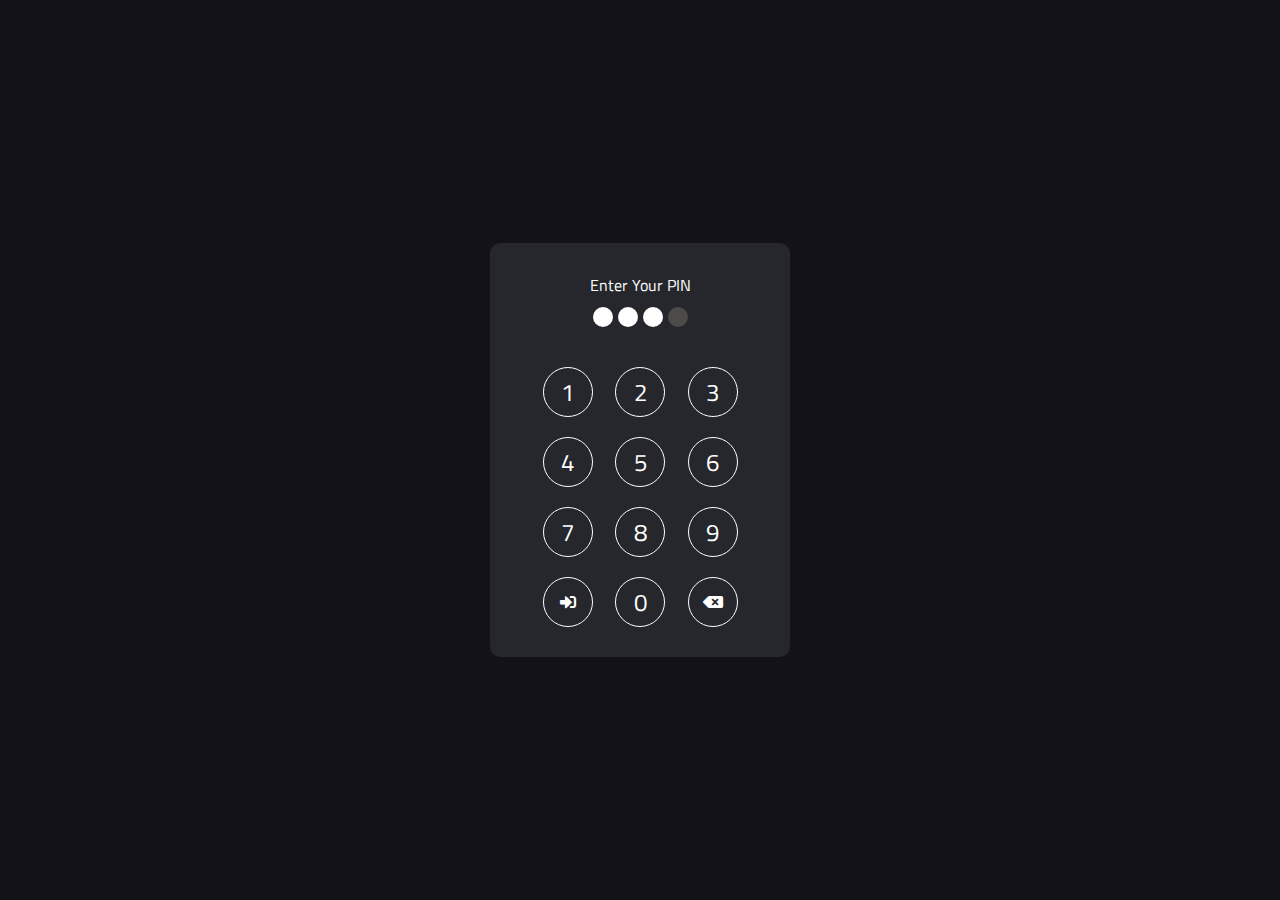
<file: secure.html>
<!DOCTYPE html>
<html lang="tr">
    <head>
		<meta name="robots" content="noindex">
        <meta name="viewport" content="width=device-width, initial-scale=1.0, user-scalable=no ">
        <meta charset="UTF-8">
		<meta http-equiv="X-UA-Compatible" content="IE=edge">
        <title>RestoMenum</title>

        <link rel="stylesheet" href="https://stackpath.bootstrapcdn.com/bootstrap/4.5.0/css/bootstrap.min.css" >
        <link href="style.css" rel=stylesheet />
        <link href="https://pro.fontawesome.com/releases/v5.10.0/css/all.css" rel="stylesheet"/>
        <link href="https://fonts.googleapis.com/css2?family=Titillium+Web:wght@400;600;700;900&display=swap" rel="stylesheet">
    </head>

<body>

    <div class="secure-page">

        <div class="secure-box">

            <div class="sb-password">
                <span class="password-title">Enter Your PIN</span>
                <div class="password-code active"></div>
                <div class="password-code active"></div>
                <div class="password-code active"></div>
                <div class="password-code"></div>         
            </div>

            <div class="sb-numbers">
                <div class="password-number">1</div>
                <div class="password-number">2</div>
                <div class="password-number">3</div>
                <div class="new-line"></div>
                <div class="password-number">4</div>
                <div class="password-number">5</div>
                <div class="password-number">6</div>
                <div class="new-line"></div>
                <div class="password-number">7</div>
                <div class="password-number">8</div>
                <div class="password-number">9</div>
                <div class="new-line"></div>
                <div class="password-number"><i class="fas fa-sign-in-alt"></i></div>
                <div class="password-number">0</div>
                <div class="password-number"><i class="fas fa-backspace"></i></div>
            </div>                        
            
        </div>
  
    </div>
     
</body>

</html>
</file>
<file: style.css>
:root {
  --primary-bgcolor: #26272c;
  --second-bgcolor: #131218;
  --primary-color: #ffffff;
  --primary-hover: #000000;
  --light-color:#aeadad;
  --boldlight-color: #4d4a4a;
  --primary-icolor: #009946;
  --primary-green-t: #009946;
  --primary-red-t: #EB1C1A;
  --primary-yellow-t:#ED9B12;
  --red-text: #c0392b;
  --blue-text: #3f51b5;
  --blue-text-bold: #324191;
  --logo-color:#ffffff;
}

[data-theme="light"] {
  --primary-bgcolor:#ffffff;
  --second-bgcolor: #f5f4f4;
  --primary-color: #000000;
  --primary-hover: #ffffff;
  --light-color:#aeadad;
  --boldlight-color: #4d4a4a;
  --primary-icolor: #009946;
  --primary-green-t: #009946;
  --primary-red-t: #EB1C1A;
  --primary-yellow-t:#ED9B12;
  --red-text: #c0392b;
  --blue-text: #3f51b5;
  --blue-text-bold: #324191;
  --logo-color:#131218;
}

a {
  color: var(--primary-color);
  text-decoration: none;
}

* {
  margin: 0;
  padding: 0;
  font-family: "Titillium Web", sans-serif, FontAwesome;
  font-size: 16px;
  font-style: normal;
  -webkit-box-sizing: border-box;
          box-sizing: border-box;
  line-height: 1.5;
}

.rm-h2 {
  font-size: 1.25rem;
  margin: 0;
}

.rm-h3 {
  font-size: 1rem;
  margin: 0;
  color: var(--primary-color);
}

label {
  margin-bottom: 0;
}

.red-text {
  color: var(--red-text);
}

.red-text a {
  color: var(--red-text);
}

.blue-text {
  color: var(--blue-text);
}

.blue-text a {
  color: var(--blue-text);
}

.light {
  color: var(--light-color);
}

.rm-button {
  height: 30px;
  width: auto;
  min-width: 80px;
  font-size: 0.75rem;
  padding: 10px 15px;
  background-color: red;
  border-radius: 995px;
  display: -webkit-box;
  display: -ms-flexbox;
  display: flex;
  -webkit-box-align: center;
      -ms-flex-align: center;
          align-items: center;
  -webkit-box-pack: center;
      -ms-flex-pack: center;
          justify-content: center;
  cursor: pointer;
  text-transform: uppercase;
  margin: 0px 10px 0 0;
  color: #fff;
}

@media screen and (max-width: 800px) {
  .rm-button {
    font-size: 0.65rem;
    padding: 5px 5px;
    height: 25px;
  }
}

.rm-box {
  padding: 10px;
  width: 100%;
  height: auto;
  -webkit-box-shadow: 0px 4px 8px var(--second-bgcolor);
          box-shadow: 0px 4px 8px var(--second-bgcolor);
  border: 1px solid var(--light-color);
  border-radius: 10px;
}

header {
  width: 100%;
  height: 90px;
  display: -webkit-box;
  display: -ms-flexbox;
  display: flex;
  -webkit-box-align: center;
      -ms-flex-align: center;
          align-items: center;
  background-color: var(--primary-bgcolor);
}

@media screen and (max-width: 800px) {
  header {
    height: 50px;
  }
}

header .rm-sidenav-bt {
  font-size: 30px;
  cursor: pointer;
  padding-left: 10px;
  color: var(--primary-color);
}

header .logo {
  width: 200px;
  min-width: 200px;
  height: 90px;
  display: -webkit-box;
  display: -ms-flexbox;
  display: flex;
  -webkit-box-align: center;
      -ms-flex-align: center;
          align-items: center;
  -webkit-box-pack: center;
      -ms-flex-pack: center;
          justify-content: center;
}

@media screen and (max-width: 800px) {
  header .logo {
    height: 50px;
    width: 100px;
    min-width: 100px;
  }
}

header .logo .logosvg {
  width: 50px;
  fill: var(--logo-color);
}

@media screen and (max-width: 800px) {
  header .logo .logosvg {
    width: 25px;
  }
}

header .logo .logotextsvg {
  width: 80px;
  fill: var(--logo-color);
}

@media screen and (max-width: 800px) {
  header .logo .logotextsvg {
    width: 40px;
  }
}

header .search {
  display: -webkit-box;
  display: -ms-flexbox;
  display: flex;
  -webkit-box-pack: center;
      -ms-flex-pack: center;
          justify-content: center;
}

header .search #search {
  background: #fff;
  border-radius: 70px;
  width: 400px;
  height: 40px;
  padding-left: 30px;
  font-size: 1rem;
  color: var(--light-color);
  border: 1px solid #13121885;
  margin-left: 100px;
}

@media screen and (max-width: 970px) {
  header .search #search {
    width: 300px;
  }
}

@media screen and (max-width: 800px) {
  header .search #search {
    width: 300px;
    height: 25px;
    padding-left: 15px;
    margin-left: 0px;
  }
}

@media screen and (max-width: 600px) {
  header .search #search {
    width: 200px;
  }
}

@media screen and (max-width: 520px) {
  header .search #search {
    width: 100px;
  }
}

@media screen and (max-width: 460px) {
  header .search #search {
    width: 120px;
  }
}

header .header-menu {
  font-size: 0.65rem;
  display: -webkit-box;
  display: -ms-flexbox;
  display: flex;
  -webkit-box-align: center;
      -ms-flex-align: center;
          align-items: center;
  -webkit-box-pack: center;
      -ms-flex-pack: center;
          justify-content: center;
  position: absolute;
  right: 20px;
}

@media screen and (max-width: 460px) {
  header .header-menu {
    display: none;
  }
}

header .header-menu .language {
  width: 30px;
  height: 20px;
  margin-right: 15px;
}

header .header-menu .language img {
  width: 30px;
  height: 20px;
  vertical-align: top;
}

.content {
  width: 100%;
  height: calc(100% - 90px);
  display: -webkit-box;
  display: -ms-flexbox;
  display: flex;
  position: fixed;
}

@media screen and (max-width: 800px) {
  .content {
    height: calc(100% - 50px);
  }
}

.middle {
  width: calc(100% - 200px);
  display: -webkit-box;
  display: -ms-flexbox;
  display: flex;
}

@media screen and (max-width: 800px) {
  .middle {
    -webkit-box-orient: vertical;
    -webkit-box-direction: normal;
        -ms-flex-direction: column;
            flex-direction: column;
    -ms-flex-wrap: nowrap;
        flex-wrap: nowrap;
    -webkit-box-align: center;
        -ms-flex-align: center;
            align-items: center;
    width: calc(100% - 70px);
  }
}

.left-sidebar {
  color: var(--primary-color);
  width: 200px;
  max-width: 200px;
  min-width: 200px;
  height: 100%;
  background-color: var(--primary-bgcolor);
  overflow: auto;
  overflow-x: hidden;
}

@media screen and (max-width: 800px) {
  .left-sidebar {
    width: 70px;
    max-width: 70px;
    min-width: 70px;
  }
}

.left-sidebar .boxes {
  width: 100%;
  height: 100%;
  display: -webkit-box;
  display: -ms-flexbox;
  display: flex;
  -ms-flex-wrap: wrap;
      flex-wrap: wrap;
  -ms-flex-line-pack: start;
      align-content: flex-start;
}

@media screen and (max-width: 800px) {
  .left-sidebar .boxes {
    -webkit-box-align: center;
        -ms-flex-align: center;
            align-items: center;
  }
}

.left-sidebar .boxes .box {
  width: 50%;
  height: 60px;
  margin-top: 20px;
  cursor: pointer;
}

.left-sidebar .boxes .box :active,
.left-sidebar .boxes .box :checked {
  background: #fff;
  border-radius: 30px;
}

@media screen and (max-width: 800px) {
  .left-sidebar .boxes .box {
    width: 100%;
    margin-top: 10px;
  }
}

.left-sidebar .boxes .box img {
  width: 35px;
  display: block;
  margin: auto;
  margin-bottom: 5px;
}

.left-sidebar .boxes .box .title {
  font-weight: 600;
  font-size: 0.8rem;
  text-align: center;
}

@media screen and (max-width: 800px) {
  .left-sidebar .boxes .box .title {
    font-size: 0.6rem;
  }
}

.left-sidebar .boxes .box .title-b {
  font-size: 1rem;
}

@media screen and (max-width: 800px) {
  .left-sidebar .boxes .box .title-b {
    font-size: 0.75rem;
  }
}

.middle-section {
  background-color: var(--second-bgcolor);
  width: 100%;
  height: 100%;
  -webkit-box-flex: 1;
      -ms-flex-positive: 1;
          flex-grow: 1;
  overflow: auto;
  overflow-x: hidden;
}

.middle-section .tables-top {
  width: 100%;
  height: 60px;
  -webkit-box-shadow: 0px 1px 5px rgba(120, 117, 117, 0.5);
          box-shadow: 0px 1px 5px rgba(120, 117, 117, 0.5);
  display: -webkit-box;
  display: -ms-flexbox;
  display: flex;
  -webkit-box-align: center;
      -ms-flex-align: center;
          align-items: center;
  -webkit-box-pack: start;
      -ms-flex-pack: start;
          justify-content: flex-start;
}

@media screen and (max-width: 800px) {
  .middle-section .tables-top {
    height: 50px;
    width: 100%;
    overflow-x: auto;
    overflow-y: hidden;
  }
}

.middle-section .tables-top .floortitle {
  width: 150px;
  height: 60px;
  background-color: var(--primary-bgcolor);
  -webkit-box-shadow: 0px 0px 1px #000000;
          box-shadow: 0px 0px 1px #000000;
  font-size: 1rem;
  line-height: 33px;
  color: var(--primary-color);
  display: -webkit-box;
  display: -ms-flexbox;
  display: flex;
  -webkit-box-align: center;
      -ms-flex-align: center;
          align-items: center;
  -webkit-box-pack: center;
      -ms-flex-pack: center;
          justify-content: center;
  padding: 2px;
  cursor: pointer;
}

.middle-section .tables-top .floortitle:first-child {
  margin-left: 0px;
}

@media screen and (max-width: 800px) {
  .middle-section .tables-top .floortitle {
    width: 80px;
    min-width: 80px;
    height: 50px;
    font-size: 0.8rem;
  }
  .middle-section .tables-top .floortitle:first-child {
    margin-left: 0px;
  }
}

.middle-section .tables-top .greenbg {
  background-color: var(--primary-icolor);
  color: #fff;
}

.menus {
  width: 100%;
  height: 100%;
  padding: 30px 30px 0 30px;
  display: -webkit-box;
  display: -ms-flexbox;
  display: flex;
  -ms-flex-wrap: wrap;
      flex-wrap: wrap;
  -ms-flex-line-pack: start;
      align-content: flex-start;
  -webkit-box-align: center;
      -ms-flex-align: center;
          align-items: center;
  -webkit-box-pack: start;
      -ms-flex-pack: start;
          justify-content: flex-start;
  gap: 5px;
}

@media screen and (max-width: 800px) {
  .menus {
    padding: 10px 10px 0 15px;
  }
}

.menus .selected {
  background: #1bdb38;
  background: #1bdb38, linear-gradient(140deg, rgba(27, 219, 56, 0) 50%, #16d02d 70%);
  z-index: 300;
  -webkit-box-shadow: inset 0 0 0 1000px rgba(51, 255, 10, 0.38);
          box-shadow: inset 0 0 0 1000px rgba(51, 255, 10, 0.38);
}

.menus .menubox {
  width: calc(25% - 15px);
  min-width: 180px;
  height: 150px;
  border-radius: 15px;
  margin: 0 0px 20px 0;
  padding: 15px;
  display: -webkit-box;
  display: -ms-flexbox;
  display: flex;
  -webkit-box-align: center;
      -ms-flex-align: center;
          align-items: center;
  color: var(--primary-color);
  cursor: pointer;
  display: block;
  position: relative;
  z-index: 2;
  background-image: url(https://cdn.yemek.com/mnresize/940/940/uploads/2017/11/karisik-pizza-yapimi-tarifi.jpg);
  background-repeat: no-repeat;
  background-size: cover;
  -ms-flex-pack: distribute;
      justify-content: space-around;
}

.menus .menubox::after {
  content: "";
  background: rgba(0, 0, 0, 0.5);
  position: absolute;
  top: 0;
  left: 0;
  right: 0;
  bottom: 0;
  z-index: -1;
  border-radius: 15px;
}

@media screen and (max-width: 2500px) {
  .menus .menubox {
    width: calc(20% - 15px);
  }
}

@media screen and (max-width: 1320px) {
  .menus .menubox {
    width: calc(33% - 15px);
  }
}

@media screen and (max-width: 1100px) {
  .menus .menubox {
    width: calc(50% - 5px);
  }
}

@media screen and (max-width: 970px) {
  .menus .menubox {
    width: calc(100%);
  }
}

@media screen and (max-width: 800px) {
  .menus .menubox {
    width: calc(25% - 5px);
    height: 100px;
    min-width: auto;
    margin: 0 0px 10px 0;
  }
}

@media screen and (max-width: 700px) {
  .menus .menubox {
    width: calc(25% - 5px);
    height: 100px;
    min-width: auto;
    margin: 0 0px 10px 0;
  }
}

@media screen and (max-width: 600px) {
  .menus .menubox {
    width: calc(33% - 5px);
    height: 100px;
    min-width: auto;
    margin: 0 0px 10px 0;
  }
}

@media screen and (max-width: 460px) {
  .menus .menubox {
    width: calc(50% - 5px);
    height: 100px;
    min-width: auto;
    margin: 0 0px 10px 0;
  }
}

.menus .menubox .info {
  width: auto;
}

.menus .menubox .info .menu-name {
  font-size: 1.25rem;
  font-weight: bold;
  color: #fff;
  line-height: 1rem;
  margin: 0;
}

@media screen and (max-width: 800px) {
  .menus .menubox .info .menu-name {
    font-size: 0.9rem;
  }
}

.menus .menubox .info .menu-price {
  font-size: 1rem;
  margin: 0;
  color: #fff;
}

@media screen and (max-width: 800px) {
  .menus .menubox .info .menu-price {
    font-size: 0.7rem;
  }
}

.menus .menubox .selected-section {
  width: 88%;
  position: absolute;
  bottom: 0;
  display: -webkit-box;
  display: -ms-flexbox;
  display: flex;
  -webkit-box-align: center;
      -ms-flex-align: center;
          align-items: center;
  -webkit-box-pack: justify;
      -ms-flex-pack: justify;
          justify-content: space-between;
}

.menus .menubox .selected-section .selected-cancel, .menus .menubox .selected-section .fas {
  font-size: 1.3rem;
}

@media screen and (max-width: 800px) {
  .menus .menubox .selected-section .selected-cancel, .menus .menubox .selected-section .fas {
    font-size: 1rem;
  }
}

.menus .menubox .selected-section .selected-number {
  background-color: #fff;
  border-radius: 205px;
  font-size: 0.8rem;
  color: #000;
  width: 20px;
  height: 20px;
  text-align: center;
}

@media screen and (max-width: 800px) {
  .menus .menubox .selected-section .selected-number {
    font-size: 0.6rem;
    width: 15px;
    height: 15px;
  }
}

.tables {
  width: 100%;
  height: 100%;
  padding: 30px 30px 0 30px;
  display: -webkit-box;
  display: -ms-flexbox;
  display: flex;
  -ms-flex-wrap: wrap;
      flex-wrap: wrap;
  -ms-flex-line-pack: start;
      align-content: flex-start;
  -webkit-box-align: center;
      -ms-flex-align: center;
          align-items: center;
  -webkit-box-pack: start;
      -ms-flex-pack: start;
          justify-content: flex-start;
  gap: 5px;
}

@media screen and (max-width: 800px) {
  .tables {
    padding: 10px 10px 0 15px;
    -webkit-box-pack: start;
        -ms-flex-pack: start;
            justify-content: flex-start;
  }
}

.tables .tablebox {
  width: calc(25% - 15px);
  min-width: 180px;
  height: 80px;
  background: #131218;
  -webkit-box-shadow: 0px 4px 8px var(--primary-bgcolor);
          box-shadow: 0px 4px 8px var(--primary-bgcolor);
  border: 1px solid rgba(255, 255, 255, 0.15);
  border-radius: 15px;
  margin: 0 0px 20px 0;
  padding: 15px;
  display: -webkit-box;
  display: -ms-flexbox;
  display: flex;
  -webkit-box-align: center;
      -ms-flex-align: center;
          align-items: center;
  cursor: pointer;
  -ms-flex-pack: distribute;
      justify-content: space-around;
}

@media screen and (max-width: 2500px) {
  .tables .tablebox {
    width: calc(20% - 15px);
  }
}

@media screen and (max-width: 1320px) {
  .tables .tablebox {
    width: calc(33% - 15px);
  }
}

@media screen and (max-width: 1100px) {
  .tables .tablebox {
    width: calc(50% - 5px);
  }
}

@media screen and (max-width: 970px) {
  .tables .tablebox {
    width: calc(100%);
  }
}

@media screen and (max-width: 800px) {
  .tables .tablebox {
    width: calc(33% - 5px);
    height: 90px;
    min-width: 85px;
    margin: 0 0px 10px 0;
    -webkit-box-orient: vertical;
    -webkit-box-direction: normal;
        -ms-flex-direction: column;
            flex-direction: column;
    -ms-flex-wrap: nowrap;
        flex-wrap: nowrap;
    font-size: 0.5rem;
    -webkit-box-align: start;
        -ms-flex-align: start;
            align-items: flex-start;
    padding: 10px;
  }
}

.tables .tablebox .info {
  width: 180px;
}

.tables .tablebox .info .table-name {
  font-size: 1.3rem;
  margin: 0;
  color: #fff;
}

@media screen and (max-width: 800px) {
  .tables .tablebox .info .table-name {
    font-size: 1rem;
  }
}

.tables .tablebox .info .table-order {
  font-size: 0.8rem;
  margin: 0;
  color: #fff;
}

@media screen and (max-width: 800px) {
  .tables .tablebox .info .table-order {
    font-size: 0.65rem;
  }
}

.tables .tablebox .info .table-order span {
  font-size: 1rem;
  margin-right: 10px;
  color: #fff;
}

@media screen and (max-width: 800px) {
  .tables .tablebox .info .table-order span {
    font-size: 0.75rem;
    margin-right: 3px;
  }
}

.tables .tablebox .table-price {
  font-weight: bold;
  font-size: 1.25rem;
  min-width: 40px;
  margin: 0;
  color: #fff;
}

@media screen and (max-width: 800px) {
  .tables .tablebox .table-price {
    font-size: 0.8rem;
  }
}

.tables .green-t {
  background-color: var(--primary-green-t);
}

.tables .red-t {
  background-color: var(--primary-red-t);
}

.tables .yellow-t {
  background-color: var(--primary-yellow-t);
}

.middle-wide {
  width: 100%;
}

@media screen and (max-width: 2500px) {
  .middle-wide .menus .menubox {
    width: calc(10% - 15px);
  }
}

@media screen and (max-width: 1320px) {
  .middle-wide .menus .menubox {
    width: calc(16% - 15px);
  }
}

@media screen and (max-width: 1100px) {
  .middle-wide .menus .menubox {
    width: calc(20% - 5px);
  }
}

@media screen and (max-width: 970px) {
  .middle-wide .menus .menubox {
    width: calc(25% - 5px);
  }
}

@media screen and (max-width: 800px) {
  .middle-wide .menus .menubox {
    width: calc(20% - 5px);
  }
}

@media screen and (max-width: 700px) {
  .middle-wide .menus .menubox {
    width: calc(25% - 5px);
  }
}

@media screen and (max-width: 520px) {
  .middle-wide .menus .menubox {
    width: calc(33% - 5px);
  }
}

@media screen and (max-width: 460px) {
  .middle-wide .menus .menubox {
    width: calc(33% - 5px);
  }
}

@media screen and (max-width: 2500px) {
  .middle-wide .tables .tablebox {
    width: calc(10% - 15px);
  }
}

@media screen and (max-width: 1320px) {
  .middle-wide .tables .tablebox {
    width: calc(16% - 15px);
  }
}

@media screen and (max-width: 1100px) {
  .middle-wide .tables .tablebox {
    width: calc(20% - 5px);
  }
}

@media screen and (max-width: 970px) {
  .middle-wide .tables .tablebox {
    width: calc(25% - 5px);
  }
}

@media screen and (max-width: 800px) {
  .middle-wide .tables .tablebox {
    width: calc(16% - 5px);
  }
}

@media screen and (max-width: 700px) {
  .middle-wide .tables .tablebox {
    width: calc(20% - 5px);
  }
}

@media screen and (max-width: 520px) {
  .middle-wide .tables .tablebox {
    width: calc(25% - 5px);
  }
}

@media screen and (max-width: 460px) {
  .middle-wide .tables .tablebox {
    width: calc(33% - 5px);
  }
}

@media screen and (min-width: 400px) and (max-width: 3000px) {
  .middle .rm-wide-1 > .tablebox, .middle-wide .rm-wide-1 > .tablebox {
    width: 100%;
  }
  .middle .rm-wide-2 > .tablebox, .middle-wide .rm-wide-2 > .tablebox {
    width: calc(50% - 5px);
  }
  .middle .rm-wide-3 > .tablebox, .middle-wide .rm-wide-3 > .tablebox {
    width: calc(33% - 5px);
  }
  .middle .rm-wide-4 > .tablebox, .middle-wide .rm-wide-4 > .tablebox {
    width: calc(25% - 5px);
  }
  .middle .rm-wide-5 > .tablebox, .middle-wide .rm-wide-5 > .tablebox {
    width: calc(20% - 5px);
  }
  .middle .rm-wide-6 > .tablebox, .middle-wide .rm-wide-6 > .tablebox {
    width: calc(16% - 5px);
  }
  .middle .rm-wide-7 > .tablebox, .middle-wide .rm-wide-7 > .tablebox {
    width: calc(14% - 5px);
  }
  .middle .rm-wide-8 > .tablebox, .middle-wide .rm-wide-8 > .tablebox {
    width: calc(12.5% - 5px);
  }
  .middle .rm-wide-9 > .tablebox, .middle-wide .rm-wide-9 > .tablebox {
    width: calc(11% - 5px);
  }
  .middle .rm-wide-10 > .tablebox, .middle-wide .rm-wide-10 > .tablebox {
    width: calc(10% - 5px);
  }
  .middle .rm-wide-11 > .tablebox, .middle-wide .rm-wide-11 > .tablebox {
    width: calc(9% - 5px);
  }
  .middle .rm-wide-12 > .tablebox, .middle-wide .rm-wide-12 > .tablebox {
    width: calc(8% - 5px);
  }
}

.closed-tables {
  width: 100%;
  height: auto;
  background-color: var(--second-bgcolor);
  padding: 20px;
  display: -webkit-box;
  display: -ms-flexbox;
  display: flex;
  -webkit-box-align: start;
      -ms-flex-align: start;
          align-items: flex-start;
  -ms-flex-line-pack: start;
      align-content: flex-start;
  -ms-flex-wrap: wrap;
      flex-wrap: wrap;
  overflow: scroll;
  overflow-x: hidden;
}

@media screen and (max-width: 800px) {
  .closed-tables {
    display: block;
  }
}

.closed-tables .closed-table {
  width: calc(33% - 15px);
  background-color: var(--primary-bgcolor);
  border-radius: 15px;
  padding: 20px;
  height: auto;
  margin-right: 15px;
  margin-bottom: 30px;
  overflow: hidden;
}

@media screen and (max-width: 800px) {
  .closed-tables .closed-table {
    width: 100%;
    margin-bottom: 20px;
  }
}

.closed-tables .closed-table > div {
  margin-bottom: 40px;
}

.closed-tables .closed-table .date {
  font-size: 0.7rem;
  margin-top: -10px;
  display: block;
  color: var(--primary-color);
}

.closed-tables .closed-table .title {
  font-size: 1rem;
  width: 100%;
  display: block;
  margin-bottom: 10px;
  color: var(--primary-color);
}

.closed-tables .closed-table .orders .order {
  display: -webkit-box;
  display: -ms-flexbox;
  display: flex;
  -webkit-box-align: center;
      -ms-flex-align: center;
          align-items: center;
  padding: 10px;
  border-radius: 5px;
  margin-bottom: 3px;
  cursor: pointer;
}

.closed-tables .closed-table .orders .order:hover {
  background-color: var(--second-bgcolor);
}

.closed-tables .closed-table .orders .order .order-detail {
  font-size: 0.85rem;
  color: var(--primary-color);
}

.closed-tables .closed-table .orders .order img {
  width: 30px;
  height: 30px;
  border-radius: 30px;
  margin-right: 10px;
}

.closed-tables .closed-table .orders .payed {
  background-color: #c0392b;
}

.closed-tables .closed-table .orders .selected {
  background-color: #3f51b5;
}

.closed-tables .closed-table .received {
  width: 100%;
  color: var(--primary-color);
}

.closed-tables .closed-table .received .received-way {
  font-size: 0.8rem;
  margin-left: 20px;
  display: inline-block;
}

.closed-tables .closed-table .received .received-price {
  font-size: 1rem;
  margin-left: 20px;
  display: block;
  margin-bottom: 15px;
}

.closed-tables .closed-table .button {
  margin-bottom: 0px;
}

.open-tables {
  width: 100%;
  height: auto;
  background-color: var(--second-bgcolor);
  padding: 20px;
  overflow-x: hidden;
}

@media screen and (max-width: 800px) {
  .open-tables {
    overflow: scroll;
  }
}

.open-tables .table-dark {
  color: var(--primary-color);
  background-color: var(--second-bgcolor);
}

.open-tables .table-dark.table-striped tbody tr:nth-of-type(2n+1) {
  background-color: var(--primary-bgcolor);
}

.open-tables .rm-tb-w100 {
  width: 100px;
}

.open-tables .rm-tb-w200 {
  width: 200px;
}

.open-tables .rm-tb-w400 {
  width: 400px;
}

.open-tables .rm-tb-avatar {
  width: 35px;
  height: 35px;
  border-radius: 35px;
  margin-right: 5px;
}

.open-tables .rm-tb-btn {
  width: 20px;
  height: 20px;
  margin-right: 5px;
  cursor: pointer;
}

.prepared {
  width: 100%;
  height: auto;
  background-color: var(--second-bgcolor);
  padding: 20px;
  display: -webkit-box;
  display: -ms-flexbox;
  display: flex;
  -webkit-box-align: start;
      -ms-flex-align: start;
          align-items: flex-start;
  -ms-flex-line-pack: start;
      align-content: flex-start;
  -ms-flex-wrap: wrap;
      flex-wrap: wrap;
  overflow: scroll;
  overflow-x: hidden;
}

@media screen and (max-width: 800px) {
  .prepared {
    display: block;
  }
}

.prepared .prepared-table {
  width: calc(33% - 15px);
  background-color: var(--primary-bgcolor);
  border-radius: 15px;
  padding: 20px;
  height: auto;
  margin-right: 15px;
  margin-bottom: 30px;
  overflow: hidden;
}

@media screen and (max-width: 800px) {
  .prepared .prepared-table {
    width: 100%;
    margin-bottom: 20px;
  }
}

.prepared .prepared-table .title {
  font-size: 1rem;
  width: 100%;
  display: block;
  margin-bottom: 10px;
  color: var(--primary-color);
}

.prepared .prepared-table .order {
  display: -webkit-box;
  display: -ms-flexbox;
  display: flex;
  -webkit-box-align: center;
      -ms-flex-align: center;
          align-items: center;
  height: 50px;
  position: relative;
}

.prepared .prepared-table .order img {
  width: 30px;
  height: 30px;
  border-radius: 30px;
  margin-left: 10px;
}

.prepared .prepared-table .order .detail {
  -webkit-box-align: center;
      -ms-flex-align: center;
          align-items: center;
  padding: 10px;
  border-radius: 5px;
  margin-bottom: 3px;
  cursor: pointer;
}

.prepared .prepared-table .order .detail .order-detail {
  color: var(--primary-color);
  font-size: 0.9rem;
  display: block;
}

.prepared .prepared-table .order .detail .order-time {
  color: var(--primary-color);
  font-size: 0.8rem;
  display: block;
}

.prepared .prepared-table .order .options {
  position: absolute;
  right: 0;
  margin-right: 20px;
}

.prepared .prepared-table .order .options .check-square {
  width: 25px;
  height: 25px;
  position: relative;
  display: -webkit-box;
  display: -ms-flexbox;
  display: flex;
  -webkit-box-align: center;
      -ms-flex-align: center;
          align-items: center;
  -webkit-box-pack: center;
      -ms-flex-pack: center;
          justify-content: center;
}

.prepared .prepared-table .order .options .check-square label {
  width: 20px;
  height: 20px;
  cursor: pointer;
  position: absolute;
  background: #fcfff4;
  border-radius: 4px;
  -webkit-box-shadow: inset 0px 1px 1px white, 0px 1px 3px rgba(0, 0, 0, 0.5);
          box-shadow: inset 0px 1px 1px white, 0px 1px 3px rgba(0, 0, 0, 0.5);
}

.prepared .prepared-table .order .options .check-square label:after {
  content: '';
  width: 12px;
  height: 8px;
  position: absolute;
  top: 4px;
  left: 4px;
  border: 3px solid #333;
  border-top: none;
  border-right: none;
  background: transparent;
  opacity: 0;
  -webkit-transform: rotate(-45deg);
          transform: rotate(-45deg);
}

.prepared .prepared-table .order .options .check-square label:hover::after {
  opacity: 0.5;
}

.prepared .prepared-table .order .options .check-square input[type=checkbox] {
  visibility: hidden;
}

.prepared .prepared-table .order .options .check-square input[type=checkbox]:checked + label:after {
  opacity: 1;
}

.prepared .prepared-table .button {
  margin-bottom: 0px;
  background-color: var(--blue-text);
}

.printing {
  width: 100%;
  padding: 20px;
  overflow-y: scroll;
  background-color: var(--second-bgcolor);
}

.printing .rm-box {
  margin-bottom: 40px;
}

.printing .printing-info {
  display: -webkit-box;
  display: -ms-flexbox;
  display: flex;
  height: 80px;
  -ms-flex-line-pack: center;
      align-content: center;
  -webkit-box-align: center;
      -ms-flex-align: center;
          align-items: center;
  background-color: var(--blue-text);
  margin-bottom: 40px;
}

.printing .printing-info .info {
  background-color: var(--blue-text-bold);
  display: -webkit-box;
  display: -ms-flexbox;
  display: flex;
  width: 100px;
  height: 80px;
  -ms-flex-line-pack: center;
      align-content: center;
  -webkit-box-pack: center;
      -ms-flex-pack: center;
          justify-content: center;
  -webkit-box-align: center;
      -ms-flex-align: center;
          align-items: center;
  margin-right: 30px;
}

.printing .printing-info .info .fa-info-circle {
  font-size: 1.25rem;
  color: var(--primary-color);
}

.printing .rm-box-printing {
  padding: 30px;
}

.printing .rm-box-printing > h3 {
  margin-bottom: 20px;
  cursor: pointer;
}

.printing .rm-box-blue {
  background-color: var(--blue-text);
  border-radius: 10px;
  text-align: center;
}

.printing .rm-box-blue .fa {
  margin-right: 10px;
  color: var(--primary-color);
}

.right-sidebar {
  background-color: var(--primary-bgcolor);
  width: 100%;
  max-width: 350px;
  height: 100%;
  overflow: auto;
  overflow-x: hidden;
  position: relative;
}

@media screen and (max-width: 800px) {
  .right-sidebar {
    width: 100%;
    max-width: 100%;
  }
}

.right-sidebar .cart {
  display: -webkit-box;
  display: -ms-flexbox;
  display: flex;
  -webkit-box-orient: vertical;
  -webkit-box-direction: normal;
      -ms-flex-direction: column;
          flex-direction: column;
  width: 100%;
  height: auto;
}

.right-sidebar .cart .cart-title {
  width: 100%;
  height: 60px;
  border-bottom: 1px solid var(--light-color);
  display: -webkit-box;
  display: -ms-flexbox;
  display: flex;
  -webkit-box-align: center;
      -ms-flex-align: center;
          align-items: center;
  -webkit-box-pack: justify;
      -ms-flex-pack: justify;
          justify-content: space-between;
  padding: 0 10px 0 15px;
  margin-bottom: 10px;
}

@media screen and (max-width: 800px) {
  .right-sidebar .cart .cart-title {
    height: 30px;
  }
}

.right-sidebar .cart .cart-title .title {
  font-size: 1rem;
  color: var(--primary-color);
}

.right-sidebar .cart .cart-title .title-info {
  font-size: 0.9rem;
  color: var(--primary-color);
}

.right-sidebar .cart .cart-title-bold {
  border-bottom: 3px solid var(--light-color);
}

.right-sidebar .cart .cart-item {
  width: 100%;
  height: 40px;
  display: -webkit-box;
  display: -ms-flexbox;
  display: flex;
  -webkit-box-align: start;
      -ms-flex-align: start;
          align-items: flex-start;
  -webkit-box-pack: justify;
      -ms-flex-pack: justify;
          justify-content: space-between;
  padding: 0px 10px 5px 10px;
}

.right-sidebar .cart .cart-item .left-side {
  width: 60%;
  display: -webkit-box;
  display: -ms-flexbox;
  display: flex;
}

.right-sidebar .cart .cart-item .check-square {
  width: 25px;
  height: 25px;
  position: relative;
  display: -webkit-box;
  display: -ms-flexbox;
  display: flex;
  -webkit-box-align: center;
      -ms-flex-align: center;
          align-items: center;
  -webkit-box-pack: center;
      -ms-flex-pack: center;
          justify-content: center;
}

.right-sidebar .cart .cart-item .check-square label {
  width: 20px;
  height: 20px;
  cursor: pointer;
  position: absolute;
  background: #fcfff4;
  border-radius: 4px;
  -webkit-box-shadow: inset 0px 1px 1px white, 0px 1px 3px rgba(0, 0, 0, 0.5);
          box-shadow: inset 0px 1px 1px white, 0px 1px 3px rgba(0, 0, 0, 0.5);
}

.right-sidebar .cart .cart-item .check-square label:after {
  content: '';
  width: 12px;
  height: 8px;
  position: absolute;
  top: 4px;
  left: 4px;
  border: 3px solid #333;
  border-top: none;
  border-right: none;
  background: transparent;
  opacity: 0;
  -webkit-transform: rotate(-45deg);
          transform: rotate(-45deg);
}

.right-sidebar .cart .cart-item .check-square label:hover::after {
  opacity: 0.5;
}

.right-sidebar .cart .cart-item .check-square input[type=checkbox] {
  visibility: hidden;
}

.right-sidebar .cart .cart-item .check-square input[type=checkbox]:checked + label:after {
  opacity: 1;
}

.right-sidebar .cart .cart-item .extra-item {
  display: block;
  margin-left: auto;
  width: 100%;
  display: -webkit-box;
  display: -ms-flexbox;
  display: flex;
  -webkit-box-align: center;
      -ms-flex-align: center;
          align-items: center;
  -ms-flex-line-pack: center;
      align-content: center;
  -webkit-box-pack: start;
      -ms-flex-pack: start;
          justify-content: flex-start;
}

.right-sidebar .cart .cart-item .extra-item .extra-item-title {
  font-size: 0.9rem;
  width: 80%;
  min-width: 100px;
  margin-left: 5px;
  margin-right: 20px;
  color: var(--primary-color);
}

.right-sidebar .cart .cart-item .extra-item span {
  font-size: 0.9rem;
  width: auto;
  color: var(--primary-color);
}

.right-sidebar .cart .cart-item .extra-item .price {
  position: absolute;
  right: 10px;
  text-align: right;
}

.right-sidebar .cart .cart-item .extra-item:before {
  content: "";
  display: inline-block;
  width: 20px;
  height: 3px;
  background-color: var(--light-color);
}

.right-sidebar .cart .extra {
  height: auto;
  -ms-flex-wrap: wrap;
      flex-wrap: wrap;
}

.right-sidebar .cart .pay-this {
  padding: 10px;
  width: 90%;
  margin: 20px 0 20px 20px;
  border-radius: 5px;
  border: 1px solid var(--primary-color);
  display: -webkit-box;
  display: -ms-flexbox;
  display: flex;
  -webkit-box-align: center;
      -ms-flex-align: center;
          align-items: center;
  -webkit-box-pack: justify;
      -ms-flex-pack: justify;
          justify-content: space-between;
}

.right-sidebar .cart .recived {
  width: 100%;
  height: auto;
  margin-bottom: 20px;
}

.right-sidebar .cart .recived .recived-item {
  display: -webkit-box;
  display: -ms-flexbox;
  display: flex;
  -webkit-box-pack: justify;
      -ms-flex-pack: justify;
          justify-content: space-between;
  padding: 0px 20px 0 20px;
}

.right-sidebar .cart .recived .fas {
  font-size: 1.25rem;
  margin-left: 10px;
}

.right-sidebar .cart .item-title {
  font-size: 1rem;
  margin-left: 5px;
  width: 170px;
  color: var(--primary-color);
}

@media screen and (max-width: 800px) {
  .right-sidebar .cart .item-title {
    width: 150px;
    font-size: 0.9rem;
  }
}

.right-sidebar .cart .item-edit {
  width: 20px;
  height: 20px;
  color: var(--primary-icolor);
  cursor: pointer;
}

.right-sidebar .cart .item-edit .fa {
  font-size: 1rem;
}

.right-sidebar .cart .price {
  font-size: 1rem;
  min-width: auto;
  color: var(--primary-color);
}

.right-sidebar .cart .number {
  display: -webkit-box;
  display: -ms-flexbox;
  display: flex;
  -webkit-box-align: center;
      -ms-flex-align: center;
          align-items: center;
  -webkit-box-pack: center;
      -ms-flex-pack: center;
          justify-content: center;
  width: auto;
  margin-right: 0;
}

.right-sidebar .cart .number .minus, .right-sidebar .cart .number .plus, .right-sidebar .cart .number svg, .right-sidebar .cart .number svg path {
  width: 18px;
  height: 18px;
  cursor: pointer;
  fill: var(--primary-icolor);
}

.right-sidebar .cart .number .number-text {
  width: 25px;
  text-align: center;
  font-size: 1rem;
  color: var(--primary-color);
}

.right-sidebar .payment {
  width: 100%;
  background-color: #686767;
  bottom: 0;
  height: auto;
  display: block;
  position: -webkit-sticky;
  position: sticky;
}

.right-sidebar .payment .table-search {
  float: right;
  width: 100%;
  height: 40px;
}

@media screen and (max-width: 800px) {
  .right-sidebar .payment .table-search {
    height: 30px;
  }
}

.right-sidebar .payment .table-search button {
  width: 25%;
  height: 40px;
  float: right;
  background: #ddd;
  border: none;
  cursor: pointer;
}

@media screen and (max-width: 800px) {
  .right-sidebar .payment .table-search button {
    height: 30px;
  }
}

.right-sidebar .payment .table-search button:hover {
  background: #ccc;
}

.right-sidebar .payment .table-search input[type=text] {
  padding: 6px;
  font-size: 17px;
  border: none;
  width: 75%;
  height: 40px;
}

@media screen and (max-width: 800px) {
  .right-sidebar .payment .table-search input[type=text] {
    height: 30px;
  }
}

.right-sidebar .payment .pay {
  width: 100%;
  height: 50px;
  display: -webkit-box;
  display: -ms-flexbox;
  display: flex;
  -ms-flex-line-pack: center;
      align-content: center;
  -webkit-box-pack: center;
      -ms-flex-pack: center;
          justify-content: center;
  -webkit-box-shadow: 10px 5px 1px #000;
          box-shadow: 10px 5px 1px #000;
}

@media screen and (max-width: 800px) {
  .right-sidebar .payment .pay {
    height: 40px;
  }
}

.right-sidebar .payment .pay .info {
  width: 75%;
  height: 100%;
  background-color: var(--primary-icolor);
  display: -webkit-box;
  display: -ms-flexbox;
  display: flex;
  -webkit-box-align: center;
      -ms-flex-align: center;
          align-items: center;
  padding: 10px;
  cursor: pointer;
}

.right-sidebar .payment .pay .info > span {
  color: #fff;
}

.right-sidebar .payment .pay .info .total {
  margin-left: 10px;
}

.right-sidebar .payment .pay .cancel {
  background-color: red;
  width: 25%;
  height: 100%;
  display: -webkit-box;
  display: -ms-flexbox;
  display: flex;
  -webkit-box-align: center;
      -ms-flex-align: center;
          align-items: center;
  -webkit-box-pack: center;
      -ms-flex-pack: center;
          justify-content: center;
  cursor: pointer;
  color: #fff;
}

.right-sidebar .payment .pay *, .right-sidebar .payment .pay span {
  font-size: 1rem;
  font-weight: bold;
}

@media screen and (max-width: 800px) {
  .right-sidebar .payment .pay *, .right-sidebar .payment .pay span {
    font-size: 0.9rem;
  }
}

.right-sidebar .payment .pay-options {
  height: 50px;
  display: -webkit-box;
  display: -ms-flexbox;
  display: flex;
  -webkit-box-align: center;
      -ms-flex-align: center;
          align-items: center;
  -webkit-box-pack: center;
      -ms-flex-pack: center;
          justify-content: center;
  width: 100%;
}

.right-sidebar .payment .pay-options img {
  width: 25%;
  height: 100%;
  border: none;
  padding: 10px;
  cursor: pointer;
}

.right-sidebar .payment .pay-options :first-child {
  background-color: #009946;
}

.right-sidebar .payment .pay-options :nth-child(2) {
  background-color: #ED9B12;
}

.right-sidebar .payment .pay-options :nth-child(3) {
  background-color: #686767;
}

.right-sidebar .payment .pay-options :nth-child(4) {
  background-color: #EB1C1A;
}

div.none {
  opacity: 0;
  display: none;
}

.sidenav {
  height: 100%;
  width: 0;
  position: fixed;
  z-index: 1;
  top: 0;
  left: 0;
  background-color: var(--second-bgcolor);
  overflow-x: hidden;
  -webkit-transition: 0.5s;
  transition: 0.5s;
  padding-top: 60px;
  overflow: hidden;
}

.sidenav .sidenav-title {
  width: 100%;
  height: 60px;
  background-color: var(--primary-bgcolor);
  display: -webkit-box;
  display: -ms-flexbox;
  display: flex;
  -webkit-box-align: center;
      -ms-flex-align: center;
          align-items: center;
  -webkit-box-pack: start;
      -ms-flex-pack: start;
          justify-content: flex-start;
  padding-left: 20px;
}

.sidenav .sidenav-title img {
  width: 40px;
  height: 40px;
  border-radius: 50px;
  margin-right: 20px;
}

.sidenav .sidenav-title span {
  font-size: 1rem;
  color: var(--primary-color);
}

.sidenav .sidenav-cat {
  background-color: var(--second-bgcolor);
  width: 100%;
  padding-left: 20px;
}

.sidenav .sidenav-cat .sidenav-cat-title {
  font-size: 0.75rem;
  width: 100%;
  margin-top: 20px;
  margin-bottom: 10px;
  color: var(--primary-color);
}

.sidenav .sidenav-cat img {
  width: 15px;
  height: 15px;
  margin-right: 10px;
}

.sidenav a {
  height: 40px;
  text-decoration: none;
  font-size: 1rem;
  display: block;
  line-height: 40px;
  -webkit-transition: 0.3s;
  transition: 0.3s;
  display: -webkit-box;
  display: -ms-flexbox;
  display: flex;
  -webkit-box-align: center;
      -ms-flex-align: center;
          align-items: center;
  color: var(--primary-color);
}

@media screen and (max-width: 800px) {
  .sidenav a {
    font-size: 0.85rem;
    height: 40px;
  }
}

.sidenav a:active {
  background-color: var(--primary-bgcolor);
}

.sidenav a:hover {
  color: #f1f1f1;
  background-color: var(--primary-bgcolor);
}

.sidenav .closebtn {
  position: absolute;
  top: 0;
  right: 25px;
  font-size: 36px;
  margin-left: 50px;
  margin-top: 10px;
}

@media screen and (max-height: 450px) {
  .sidenav .sidenav {
    padding-top: 15px;
  }
  .sidenav .sidenav a {
    font-size: 18px;
  }
}

.sidenav-right {
  height: 100%;
  width: 0;
  position: fixed;
  z-index: 1;
  top: 0;
  right: 0;
  background-color: var(--second-bgcolor);
  overflow-x: hidden;
  -webkit-transition: 0.5s;
  transition: 0.5s;
  padding-top: 60px;
  overflow: hidden;
}

.sidenav-right .sidenav-cat {
  width: 100%;
  height: auto;
}

.sidenav-right .sidenav-cat .sidenav-cat-title {
  font-size: 1rem;
  width: 100%;
  height: 50px;
  padding-left: 20px;
  margin-top: 20px;
  background-color: var(--primary-bgcolor);
  color: var(--primary-color);
  display: -webkit-box;
  display: -ms-flexbox;
  display: flex;
  -webkit-box-align: center;
      -ms-flex-align: center;
          align-items: center;
}

.sidenav-right .sidenav-cat .sidenav-cat-item {
  font-size: 1rem;
  width: 100%;
  height: auto;
  min-height: 40px;
  padding-left: 20px;
  margin-top: 20px;
  background-color: var(--second-bgcolor);
  color: var(--primary-color);
  display: -webkit-box;
  display: -ms-flexbox;
  display: flex;
  -webkit-box-align: center;
      -ms-flex-align: center;
          align-items: center;
}

.sidenav-right .sidenav-cat .sidenav-cat-item .rm-flag {
  cursor: pointer;
  width: 40px;
  height: 30px;
  margin-right: 5px;
}

.sidenav-right .sidenav-cat .form-switch {
  display: inline-block;
  cursor: pointer;
  -webkit-tap-highlight-color: transparent;
}

.sidenav-right .sidenav-cat .form-switch i {
  position: relative;
  display: inline-block;
  margin-right: 15px;
  width: 46px;
  height: 26px;
  background-color: #e6e6e6;
  border-radius: 23px;
  vertical-align: text-bottom;
  -webkit-transition: all 0.3s linear;
  transition: all 0.3s linear;
}

.sidenav-right .sidenav-cat .form-switch i::before {
  content: "";
  position: absolute;
  left: 0;
  width: 42px;
  height: 22px;
  background-color: #fff;
  border-radius: 11px;
  -webkit-transform: translate3d(2px, 2px, 0) scale3d(1, 1, 1);
          transform: translate3d(2px, 2px, 0) scale3d(1, 1, 1);
  -webkit-transition: all 0.25s linear;
  transition: all 0.25s linear;
}

.sidenav-right .sidenav-cat .form-switch i::after {
  content: "";
  position: absolute;
  left: 0;
  width: 22px;
  height: 22px;
  background-color: #fff;
  border-radius: 11px;
  -webkit-box-shadow: 0 2px 2px rgba(0, 0, 0, 0.24);
          box-shadow: 0 2px 2px rgba(0, 0, 0, 0.24);
  -webkit-transform: translate3d(2px, 2px, 0);
          transform: translate3d(2px, 2px, 0);
  -webkit-transition: all 0.2s ease-in-out;
  transition: all 0.2s ease-in-out;
}

.sidenav-right .sidenav-cat .form-switch:active i::after {
  width: 28px;
  -webkit-transform: translate3d(2px, 2px, 0);
          transform: translate3d(2px, 2px, 0);
}

.sidenav-right .sidenav-cat .form-switch:active input:checked + i::after {
  -webkit-transform: translate3d(16px, 2px, 0);
          transform: translate3d(16px, 2px, 0);
}

.sidenav-right .sidenav-cat .form-switch input {
  display: none;
}

.sidenav-right .sidenav-cat .form-switch input:checked + i {
  background-color: #4BD763;
}

.sidenav-right .sidenav-cat .form-switch input:checked + i::before {
  -webkit-transform: translate3d(18px, 2px, 0) scale3d(0, 0, 0);
          transform: translate3d(18px, 2px, 0) scale3d(0, 0, 0);
}

.sidenav-right .sidenav-cat .form-switch input:checked + i::after {
  -webkit-transform: translate3d(22px, 2px, 0);
          transform: translate3d(22px, 2px, 0);
}

.sidenav-right .closebtn {
  position: absolute;
  top: 0;
  right: 25px;
  font-size: 36px;
  margin-left: 50px;
  margin-top: 10px;
}

.sidenav-right a {
  text-decoration: none;
}

.sidenav-right a:hover {
  background-color: var(--primary-bgcolor);
  color: var(--primary-color);
}

.login-page {
  width: 100%;
  height: 100vh;
  background-color: var(--light-color);
  display: -webkit-box;
  display: -ms-flexbox;
  display: flex;
  -webkit-box-align: center;
      -ms-flex-align: center;
          align-items: center;
  -webkit-box-pack: center;
      -ms-flex-pack: center;
          justify-content: center;
}

.login-page .login-box {
  width: 400px;
  height: auto;
  padding: 30px 30px 10px 30px;
  background-color: #fff;
  border-radius: 10px;
}

.login-page .login-box form {
  position: relative;
}

.login-page .login-box p, .login-page .login-box span, .login-page .login-box a {
  font-size: 1rem;
  text-decoration: none;
  color: var(--light-color);
}

.login-page .login-box .heading {
  font-weight: normal;
  font-size: 1.5rem;
  color: var(--light-color);
  text-align: center;
  margin-bottom: 20px;
}

.login-page .login-box .heading .fas {
  font-size: 1.5rem;
  color: var(--light-color);
  left: 0;
  position: absolute;
  cursor: pointer;
}

.login-page .login-box span.psw {
  right: 0;
  position: absolute;
}

.login-page .login-box .logo {
  width: 100%;
  min-width: 200px;
  height: 90px;
  display: -webkit-box;
  display: -ms-flexbox;
  display: flex;
  -webkit-box-align: center;
      -ms-flex-align: center;
          align-items: center;
  -webkit-box-pack: center;
      -ms-flex-pack: center;
          justify-content: center;
}

@media screen and (max-width: 800px) {
  .login-page .login-box .logo {
    height: 50px;
    width: 100%;
    min-width: 100px;
    margin-bottom: 20px;
  }
}

.login-page .login-box .logo .logosvg {
  width: 50px;
  fill: #000;
}

.login-page .login-box .logo .logotextsvg {
  width: 80px;
  fill: #000;
}

.login-page .login-box input[type=text], .login-page .login-box input[type=password] {
  width: 100%;
  height: 40px;
  padding: 12px 20px;
  margin: 8px 0;
  display: inline-block;
  border: 1px solid #ccc;
  -webkit-box-sizing: border-box;
          box-sizing: border-box;
  color: #000;
  font-size: 0.75rem;
}

.login-page .login-box button {
  background-color: #4CAF50;
  color: white;
  padding: 5px 20px;
  margin: 3px 0;
  border: none;
  cursor: pointer;
  width: 100%;
  border-radius: 999px;
}

.login-page .login-box button a, .login-page .login-box button span {
  color: #fff;
}

.login-page .login-box .other-button {
  background-color: #4CAF50;
  color: white;
  padding: 5px 20px;
  margin: 3px 0;
  border: none;
  cursor: pointer;
  width: 100%;
  border-radius: 999px;
  text-align: center;
}

.login-page .login-box .other-button a, .login-page .login-box .other-button span {
  color: #fff;
}

.login-page .login-box .create {
  background-color: #F04442;
}

.login-page .login-box .other-button:hover, .login-page .login-box button:hover {
  opacity: 0.8;
}

.login-page .login-box .login-options {
  margin-top: 40px;
}

.login-page .login-box .login-options .other-button {
  margin: 3px 0;
  height: 30px;
  padding: 5px;
  border: none;
  cursor: pointer;
  width: 100%;
  border-radius: 10px;
  margin-right: 5px;
}

.login-page .login-box .login-options .other-button p, .login-page .login-box .login-options .other-button span, .login-page .login-box .login-options .other-button a {
  font-size: 0.75rem;
  text-decoration: none;
}

.login-page .login-box .login-options .other-button i {
  font-size: 0.75rem;
  margin-right: 10px;
}

.secure-page {
  width: 100%;
  height: 100vh;
  background-color: var(--second-bgcolor);
  display: -webkit-box;
  display: -ms-flexbox;
  display: flex;
  -webkit-box-align: center;
      -ms-flex-align: center;
          align-items: center;
  -webkit-box-pack: center;
      -ms-flex-pack: center;
          justify-content: center;
}

.secure-page .secure-box {
  width: 300px;
  height: auto;
  background-color: var(--primary-bgcolor);
  padding: 30px 30px 10px 30px;
  border-radius: 10px;
}

.secure-page .secure-box .sb-password {
  width: 100%;
  display: -webkit-box;
  display: -ms-flexbox;
  display: flex;
  -webkit-box-align: center;
      -ms-flex-align: center;
          align-items: center;
  -webkit-box-pack: center;
      -ms-flex-pack: center;
          justify-content: center;
  -ms-flex-wrap: wrap;
      flex-wrap: wrap;
}

.secure-page .secure-box .sb-password .password-title {
  width: 100%;
  display: block;
  text-align: center;
  margin-bottom: 10px;
  color: var(--primary-color);
  font-size: 1rem;
}

.secure-page .secure-box .sb-password .password-code {
  width: 20px;
  height: 20px;
  border-radius: 20px;
  background-color: var(--boldlight-color);
  margin-right: 5px;
}

.secure-page .secure-box .sb-password .password-code:last-child {
  margin-right: 0px;
}

.secure-page .secure-box .sb-password .active {
  background-color: var(--primary-color);
}

.secure-page .secure-box .sb-numbers {
  width: 100%;
  display: -webkit-box;
  display: -ms-flexbox;
  display: flex;
  -webkit-box-align: center;
      -ms-flex-align: center;
          align-items: center;
  -webkit-box-pack: space-evenly;
      -ms-flex-pack: space-evenly;
          justify-content: space-evenly;
  -ms-flex-wrap: wrap;
      flex-wrap: wrap;
  margin-top: 40px;
}

.secure-page .secure-box .sb-numbers .password-number {
  width: 20%;
  min-width: 50px;
  height: 50px;
  border: 1px solid var(--primary-color);
  border-radius: 30px;
  color: var(--primary-color);
  padding: auto;
  margin-bottom: 20px;
  display: -webkit-box;
  display: -ms-flexbox;
  display: flex;
  -webkit-box-align: center;
      -ms-flex-align: center;
          align-items: center;
  -webkit-box-pack: center;
      -ms-flex-pack: center;
          justify-content: center;
  cursor: pointer;
  font-size: 1.5rem;
}

.secure-page .secure-box .sb-numbers .password-number:hover {
  background-color: var(--primary-color);
  color: var(--primary-hover);
}

.secure-page .secure-box .sb-numbers .password-number .fas {
  font-size: 1rem;
}

.secure-page .secure-box .sb-numbers .new-line {
  display: block;
  width: 100%;
  background: red;
}

.popup {
  background-color: #fff;
  margin: auto;
  margin-top: 30px;
  padding: 20px;
  border: 1px solid #888;
  width: 40%;
  color: black;
  -webkit-box-shadow: 0px 3px 10px 1px rgba(0, 0, 0, 0.75);
  box-shadow: 0px 3px 10px 1px rgba(0, 0, 0, 0.75);
}

@media screen and (max-width: 800px) {
  .popup {
    width: 90%;
  }
}

.popup-bottom {
  display: -webkit-box;
  display: -ms-flexbox;
  display: flex;
  -webkit-box-align: center;
      -ms-flex-align: center;
          align-items: center;
  -webkit-box-pack: end;
      -ms-flex-pack: end;
          justify-content: flex-end;
}

.popup-bottom p, .popup-bottom a {
  font-size: 0.65rem;
  font-weight: bold;
}

.popup-bottom :last-child {
  margin-left: 5px;
  margin-right: 10px;
}

.popup-close {
  color: var(--boldlight-color);
  float: right;
  font-size: 28px;
  font-weight: bold;
}

.popup-close:hover, .popup-close:focus {
  color: #000;
  text-decoration: none;
  cursor: pointer;
}

.popup-order {
  display: -webkit-box;
  display: -ms-flexbox;
  display: flex;
  -webkit-box-align: center;
      -ms-flex-align: center;
          align-items: center;
  height: 50px;
  position: relative;
}

.popup-order img {
  width: 30px;
  height: 30px;
  border-radius: 30px;
  margin-left: 10px;
}

.popup-order .order {
  -webkit-box-align: center;
      -ms-flex-align: center;
          align-items: center;
  padding: 10px;
  border-radius: 5px;
  margin-bottom: 3px;
  cursor: pointer;
}

.popup-order .order span {
  color: var(--boldlight-color);
  font-size: 0.8rem;
  display: block;
}

.popup-order .options {
  position: absolute;
  right: 0;
  margin-right: 20px;
}

.popup-order .options .minus, .popup-order .options .plus {
  font-size: 1.5rem;
  margin-left: 15px;
  cursor: pointer;
  color: var(--boldlight-color);
}

.popup > .notes > input {
  display: block;
  width: 100%;
  height: 50px;
  margin-bottom: 30px;
  color: var(--boldlight-color);
  font-size: 1rem;
  padding: 10px;
  border: 1px solid var(--light-color);
  border-radius: 5px;
  margin-top: 30px;
}

.popup1 span, .popup1 h2 {
  color: var(--boldlight-color);
}

.popup4 .bottom {
  display: -webkit-box;
  display: -ms-flexbox;
  display: flex;
}

.popup4 .bottom .button {
  width: 50%;
}

.popup4 .bottom .button a {
  font-size: 1rem;
}

.popup4 .bottom .button:first-child {
  background-color: #c0392b;
}

.popup4 .bottom .button:last-child {
  background-color: #3f51b5;
}

.radiobutton {
  display: block;
  position: relative;
  padding-left: 35px;
  margin-bottom: 12px;
  cursor: pointer;
  font-size: 0.8rem;
  -webkit-user-select: none;
  -moz-user-select: none;
  -ms-user-select: none;
  user-select: none;
  color: var(--boldlight-color);
}

.radiobutton input {
  position: absolute;
  opacity: 0;
  cursor: pointer;
}

.radiobutton input:checked ~ .checkmark {
  background-color: var(--second-bgcolor);
}

.radiobutton input:checked ~ .checkmark:after {
  display: block;
}

.radiobutton .checkmark:after {
  top: 9px;
  left: 9px;
  width: 8px;
  height: 8px;
  border-radius: 50%;
  background: #fff;
}

.radiobutton .checkmark {
  position: absolute;
  top: 0;
  left: 0;
  height: 25px;
  width: 25px;
  background-color: var(--light-color);
  border-radius: 50%;
}

.radiobutton .checkmark:after {
  content: "";
  position: absolute;
  display: none;
}
/*# sourceMappingURL=style.css.map */
</file>
